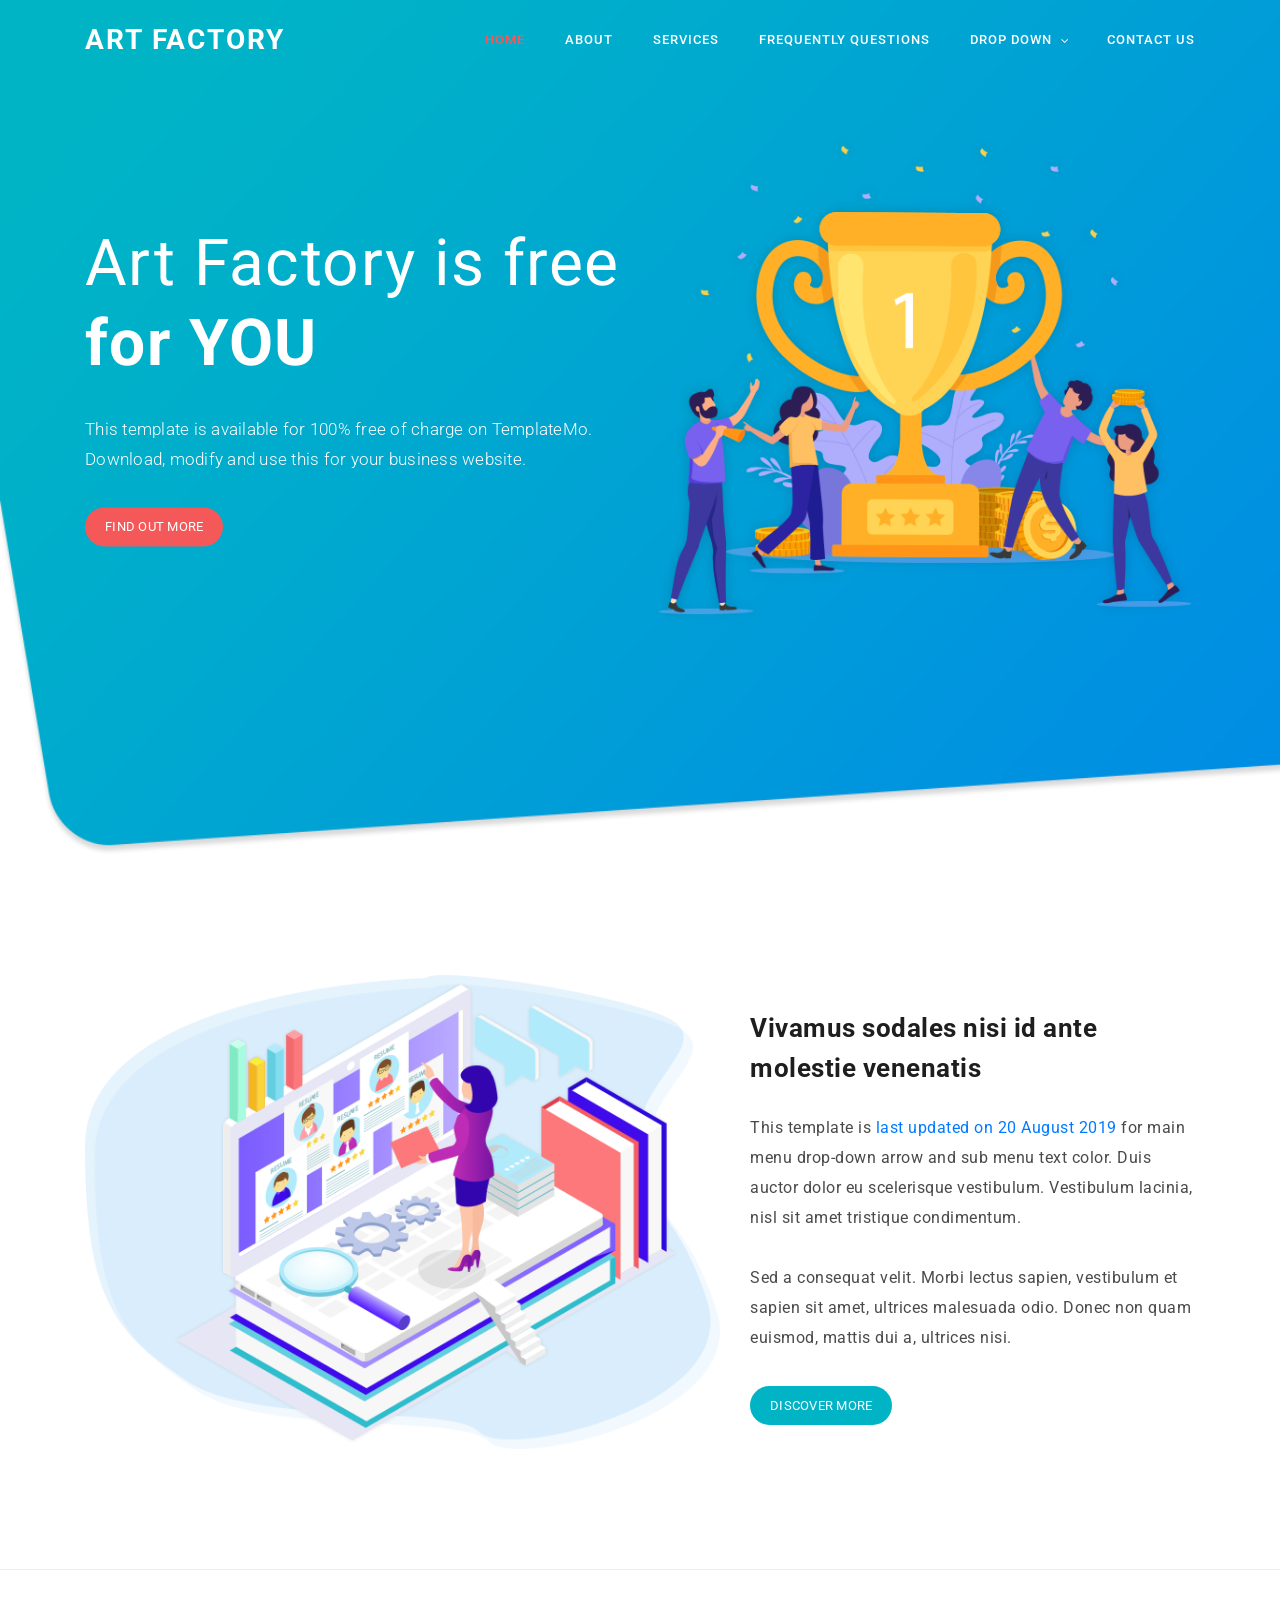
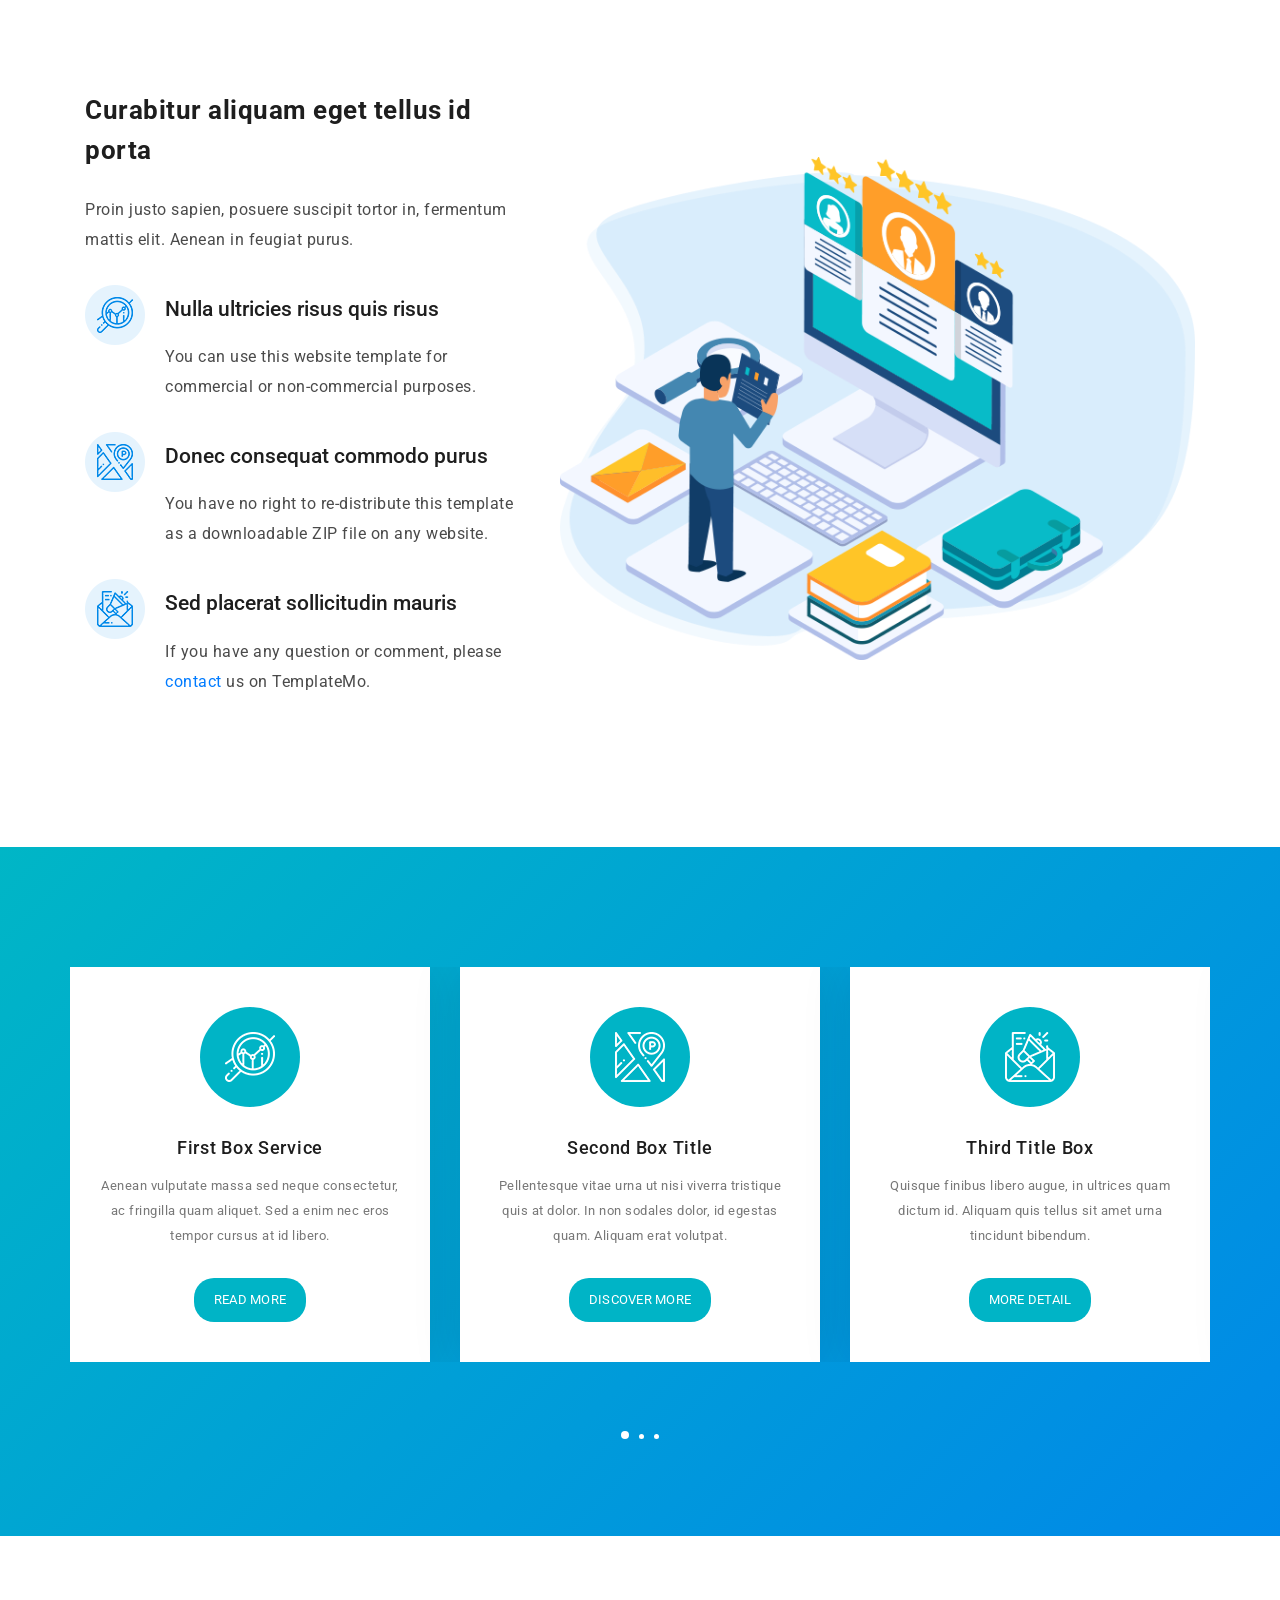
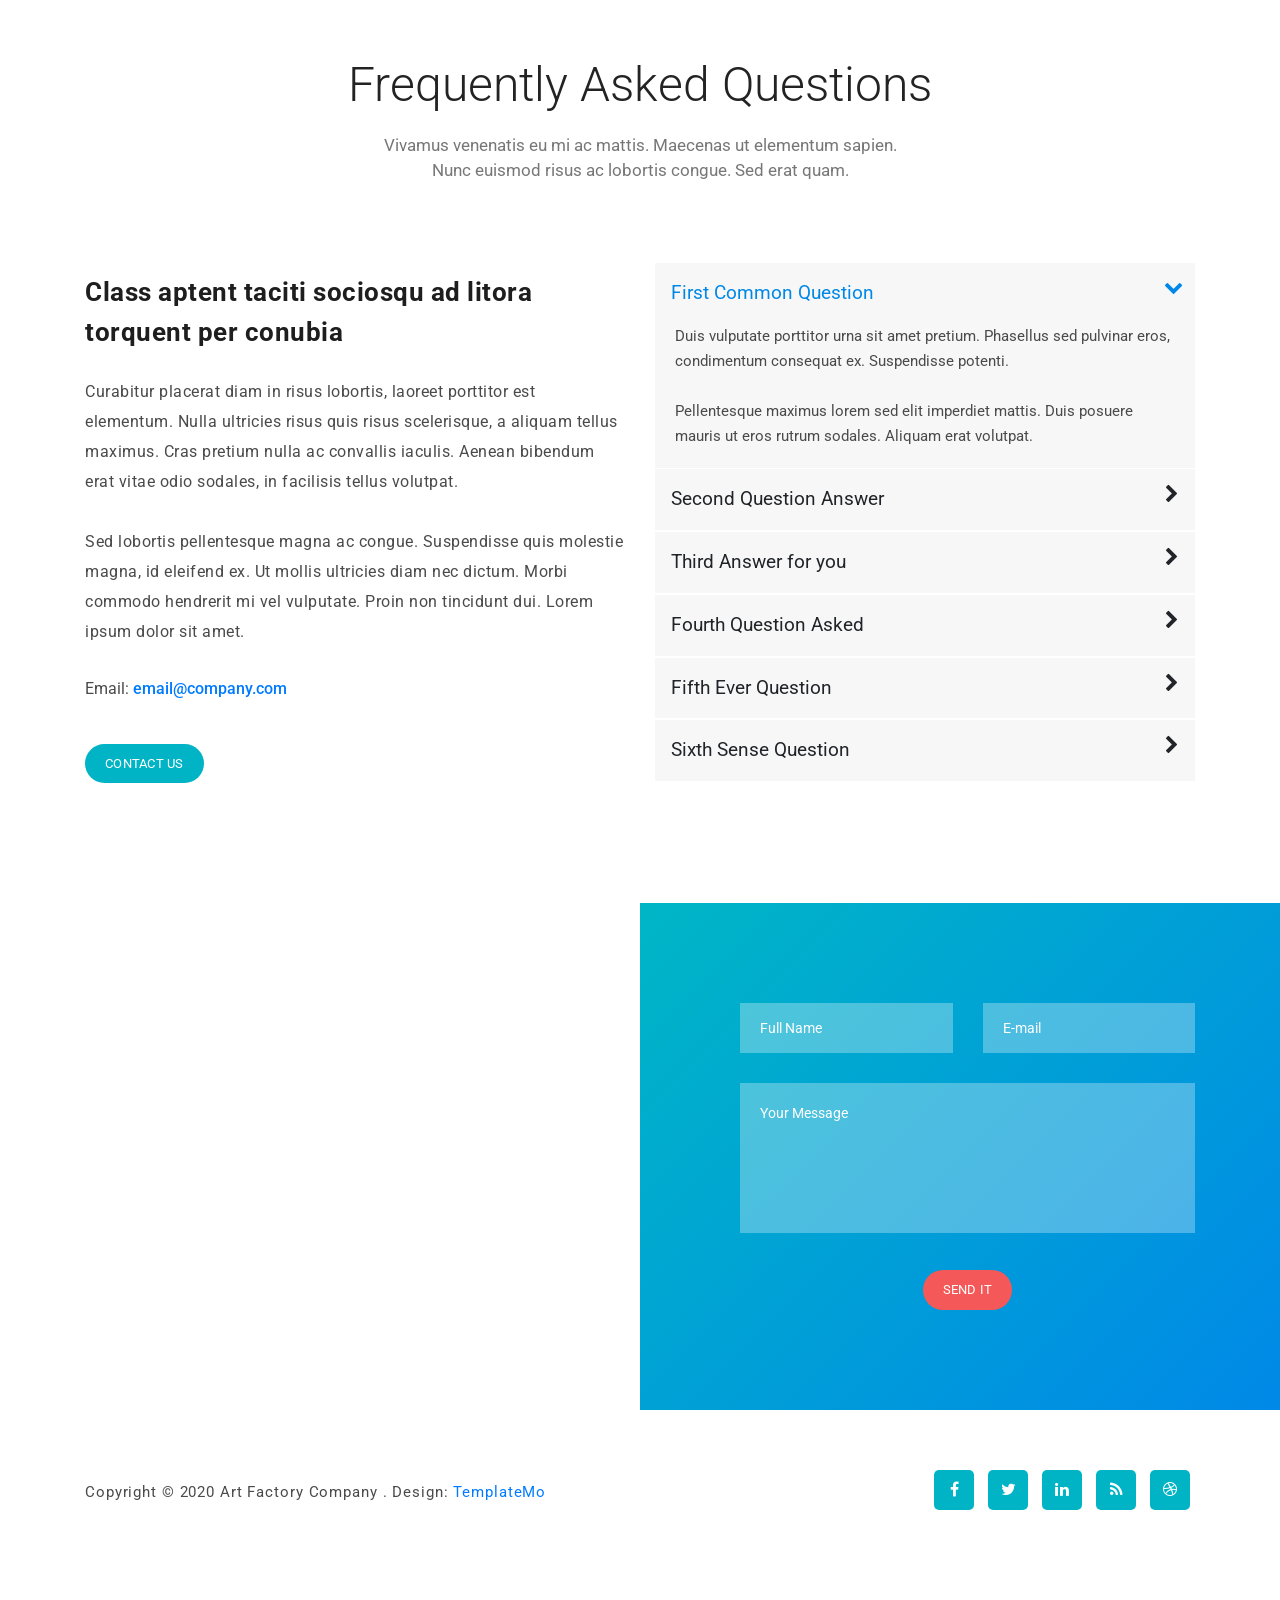
<file: templates/index.html>
<!DOCTYPE html>
<html lang="en">

  <head>

    <meta charset="utf-8">
    <meta name="viewport" content="width=device-width, initial-scale=1, shrink-to-fit=no">
    <meta name="description" content="">
    <meta name="author" content="Template Mo">
    <link href="https://fonts.googleapis.com/css?family=Roboto:100,300,400,500,700,900" rel="stylesheet">

    <title>Art Factory HTML CSS Template</title>
<!--

ART FACTORY

https://templatemo.com/tm-537-art-factory

-->
    <!-- Additional CSS Files -->
    <link rel="stylesheet" type="text/css" href="assets/css/bootstrap.min.css">
    <link rel="stylesheet" type="text/css" href="assets/css/font-awesome.css">
    <link rel="stylesheet" type="text/css" href="assets/css/templatemo-art-factory.css">
    <link rel="stylesheet" type="text/css" href="assets/css/owl-carousel.css">

    </head>
    
    <body>
    
    <!-- ***** Preloader Start ***** -->
    <div id="preloader">
        <div class="jumper">
            <div></div>
            <div></div>
            <div></div>
        </div>
    </div>  
    <!-- ***** Preloader End ***** -->
    
    
    <!-- ***** Header Area Start ***** -->
    <header class="header-area header-sticky">
        <div class="container">
            <div class="row">
                <div class="col-12">
                    <nav class="main-nav">
                        <!-- ***** Logo Start ***** -->
                        <a href="#" class="logo">Art Factory</a>
                        <!-- ***** Logo End ***** -->
                        <!-- ***** Menu Start ***** -->
                        <ul class="nav">
                            <li class="scroll-to-section"><a href="#welcome" class="active">Home</a></li>
                            <li class="scroll-to-section"><a href="#about">About</a></li>
                            <li class="scroll-to-section"><a href="#services">Services</a></li>
                            <li class="scroll-to-section"><a href="#frequently-question">Frequently Questions</a></li>
                            <li class="submenu">
                                <a href="javascript:;">Drop Down</a>
                                <ul>
                                    <li><a href="">About Us</a></li>
                                    <li><a href="">Features</a></li>
                                    <li><a href="">FAQ's</a></li>
                                    <li><a href="">Blog</a></li>
                                </ul>
                            </li>
                            <li class="scroll-to-section"><a href="#contact-us">Contact Us</a></li>
                        </ul>
                        <a class='menu-trigger'>
                            <span>Menu</span>
                        </a>
                        <!-- ***** Menu End ***** -->
                    </nav>
                </div>
            </div>
        </div>
    </header>
    <!-- ***** Header Area End ***** -->


    <!-- ***** Welcome Area Start ***** -->
    <div class="welcome-area" id="welcome">

        <!-- ***** Header Text Start ***** -->
        <div class="header-text">
            <div class="container">
                <div class="row">
                    <div class="left-text col-lg-6 col-md-6 col-sm-12 col-xs-12" data-scroll-reveal="enter left move 30px over 0.6s after 0.4s">
                        <h1>Art Factory is free <strong>for YOU</strong></h1>
                        <p>This template is available for 100% free of charge on TemplateMo. Download, modify and use this for your business website.</p>
                        <a href="#about" class="main-button-slider">Find Out More</a>
                    </div>
                    <div class="col-lg-6 col-md-6 col-sm-12 col-xs-12" data-scroll-reveal="enter right move 30px over 0.6s after 0.4s">
                        <img src="assets/images/slider-icon.png" class="rounded img-fluid d-block mx-auto" alt="First Vector Graphic">
                    </div>
                </div>
            </div>
        </div>
        <!-- ***** Header Text End ***** -->
    </div>
    <!-- ***** Welcome Area End ***** -->


    <!-- ***** Features Big Item Start ***** -->
    <section class="section" id="about">
        <div class="container">
            <div class="row">
                <div class="col-lg-7 col-md-12 col-sm-12" data-scroll-reveal="enter left move 30px over 0.6s after 0.4s">
                    <img src="assets/images/left-image.png" class="rounded img-fluid d-block mx-auto" alt="App">
                </div>
                <div class="right-text col-lg-5 col-md-12 col-sm-12 mobile-top-fix">
                    <div class="left-heading">
                        <h5>Vivamus sodales nisi id ante molestie venenatis</h5>
                    </div>
                    <div class="left-text">
                        <p>This template is <a href="#">last updated on 20 August 2019 </a>for main menu drop-down arrow and sub menu text color. Duis auctor dolor eu scelerisque vestibulum. Vestibulum lacinia, nisl sit amet tristique condimentum. <br><br>
                        Sed a consequat velit. Morbi lectus sapien, vestibulum et sapien sit amet, ultrices malesuada odio. Donec non quam euismod, mattis dui a, ultrices nisi.</p>
                        <a href="#about2" class="main-button">Discover More</a>
                    </div>
                </div>
            </div>
            <div class="row">
                <div class="col-lg-12">
                    <div class="hr"></div>
                </div>
            </div>
        </div>
    </section>
    <!-- ***** Features Big Item End ***** -->


    <!-- ***** Features Big Item Start ***** -->
    <section class="section" id="about2">
        <div class="container">
            <div class="row">
                <div class="left-text col-lg-5 col-md-12 col-sm-12 mobile-bottom-fix">
                    <div class="left-heading">
                        <h5>Curabitur aliquam eget tellus id porta</h5>
                    </div>
                    <p>Proin justo sapien, posuere suscipit tortor in, fermentum mattis elit. Aenean in feugiat purus.</p>
                    <ul>
                        <li>
                            <img src="assets/images/about-icon-01.png" alt="">
                            <div class="text">
                                <h6>Nulla ultricies risus quis risus</h6>
                                <p>You can use this website template for commercial or non-commercial purposes.</p>
                            </div>
                        </li>
                        <li>
                            <img src="assets/images/about-icon-02.png" alt="">
                            <div class="text">
                                <h6>Donec consequat commodo purus</h6>
                                <p>You have no right to re-distribute this template as a downloadable ZIP file on any website.</p>
                            </div>
                        </li>
                        <li>
                            <img src="assets/images/about-icon-03.png" alt="">
                            <div class="text">
                                <h6>Sed placerat sollicitudin mauris</h6>
                                <p>If you have any question or comment, please <a rel="nofollow" href="https://templatemo.com/contact">contact</a> us on TemplateMo.</p>
                            </div>
                        </li>
                    </ul>
                </div>
                <div class="right-image col-lg-7 col-md-12 col-sm-12 mobile-bottom-fix-big" data-scroll-reveal="enter right move 30px over 0.6s after 0.4s">
                    <img src="assets/images/right-image.png" class="rounded img-fluid d-block mx-auto" alt="App">
                </div>
            </div>
        </div>
    </section>
    <!-- ***** Features Big Item End ***** -->


    <!-- ***** Features Small Start ***** -->
    <section class="section" id="services">
        <div class="container">
            <div class="row">
                <div class="owl-carousel owl-theme">
                    <div class="item service-item">
                        <div class="icon">
                            <i><img src="assets/images/service-icon-01.png" alt=""></i>
                        </div>
                        <h5 class="service-title">First Box Service</h5>
                        <p>Aenean vulputate massa sed neque consectetur, ac fringilla quam aliquet. Sed a enim nec eros tempor cursus at id libero.</p>
                        <a href="#" class="main-button">Read More</a>
                    </div>
                    <div class="item service-item">
                        <div class="icon">
                            <i><img src="assets/images/service-icon-02.png" alt=""></i>
                        </div>
                        <h5 class="service-title">Second Box Title</h5>
                        <p>Pellentesque vitae urna ut nisi viverra tristique quis at dolor. In non sodales dolor, id egestas quam. Aliquam erat volutpat. </p>
                        <a href="#" class="main-button">Discover More</a>
                    </div>
                    <div class="item service-item">
                        <div class="icon">
                            <i><img src="assets/images/service-icon-03.png" alt=""></i>
                        </div>
                        <h5 class="service-title">Third Title Box</h5>
                        <p>Quisque finibus libero augue, in ultrices quam dictum id. Aliquam quis tellus sit amet urna tincidunt bibendum.</p>
                        <a href="#" class="main-button">More Detail</a>
                    </div>
                    <div class="item service-item">
                        <div class="icon">
                            <i><img src="assets/images/service-icon-02.png" alt=""></i>
                        </div>
                        <h5 class="service-title">Fourth Service Box</h5>
                        <p>Fusce sollicitudin feugiat risus, tempus faucibus arcu blandit nec. Duis auctor dolor eu scelerisque vestibulum.</p>
                        <a href="#" class="main-button">Read More</a>
                    </div>
                    <div class="item service-item">
                        <div class="icon">
                            <i><img src="assets/images/service-icon-01.png" alt=""></i>
                        </div>
                        <h5 class="service-title">Fifth Service Title</h5>
                        <p>Curabitur aliquam eget tellus id porta. Proin justo sapien, posuere suscipit tortor in, fermentum mattis elit.</p>
                        <a href="#" class="main-button">Discover</a>
                    </div>
                    <div class="item service-item">
                        <div class="icon">
                            <i><img src="assets/images/service-icon-03.png" alt=""></i>
                        </div>
                        <h5 class="service-title">Sixth Box Title</h5>
                        <p>Ut nibh velit, aliquam vitae pellentesque nec, convallis vitae lacus. Aliquam porttitor urna ut pellentesque.</p>
                        <a href="#" class="main-button">Detail</a>
                    </div>
                    <div class="item service-item">
                        <div class="icon">
                            <i><img src="assets/images/service-icon-01.png" alt=""></i>
                        </div>
                        <h5 class="service-title">Seventh Title Box</h5>
                        <p>Sed a consequat velit. Morbi lectus sapien, vestibulum et sapien sit amet, ultrices malesuada odio. Donec non quam.</p>
                        <a href="#" class="main-button">Read More</a>
                    </div>
                </div>
            </div>
        </div>
    </section>
    <!-- ***** Features Small End ***** -->


    <!-- ***** Frequently Question Start ***** -->
    <section class="section" id="frequently-question">
        <div class="container">
            <!-- ***** Section Title Start ***** -->
            <div class="row">
                <div class="col-lg-12">
                    <div class="section-heading">
                        <h2>Frequently Asked Questions</h2>
                    </div>
                </div>
                <div class="offset-lg-3 col-lg-6">
                    <div class="section-heading">
                        <p>Vivamus venenatis eu mi ac mattis. Maecenas ut elementum sapien. Nunc euismod risus ac lobortis congue. Sed erat quam.</p>
                    </div>
                </div>
            </div>
            <!-- ***** Section Title End ***** -->

            <div class="row">
                <div class="left-text col-lg-6 col-md-6 col-sm-12">
                    <h5>Class aptent taciti sociosqu ad litora torquent per conubia</h5>
                    <div class="accordion-text">
                        <p>Curabitur placerat diam in risus lobortis, laoreet porttitor est elementum. Nulla ultricies risus quis risus scelerisque, a aliquam tellus maximus. Cras pretium nulla ac convallis iaculis. Aenean bibendum erat vitae odio sodales, in facilisis tellus volutpat.</p>
                        <p>Sed lobortis pellentesque magna ac congue. Suspendisse quis molestie magna, id eleifend ex. Ut mollis ultricies diam nec dictum. Morbi commodo hendrerit mi vel vulputate. Proin non tincidunt dui. Lorem ipsum dolor sit amet.</p>
                        <span>Email: <a href="#">email@company.com</a><br></span>
                        <a href="#contact-us" class="main-button">Contact Us</a>
                    </div>
                </div>
                <div class="col-lg-6 col-md-6 col-sm-12">
                    <div class="accordions is-first-expanded">
                        <article class="accordion">
                            <div class="accordion-head">
                                <span>First Common Question</span>
                                <span class="icon">
                                    <i class="icon fa fa-chevron-right"></i>
                                </span>
                            </div>
                            <div class="accordion-body">
                                <div class="content">
                                    <p>Duis vulputate porttitor urna sit amet pretium. Phasellus sed pulvinar eros, condimentum consequat ex. Suspendisse potenti.
                                    <br><br>
                                    Pellentesque maximus lorem sed elit imperdiet mattis. Duis posuere mauris ut eros rutrum sodales. Aliquam erat volutpat.</p>
                                </div>
                            </div>
                        </article>
                        <article class="accordion">
                            <div class="accordion-head">
                                <span>Second Question Answer</span>
                                <span class="icon">
                                    <i class="icon fa fa-chevron-right"></i>
                                </span>
                            </div>
                            <div class="accordion-body">
                                <div class="content">
                                    <p>Sed odio elit, cursus sed consequat at, rutrum eget augue. Cras ac eros iaculis, tempor quam sit amet, scelerisque mi. Quisque eu risus eget nunc porttitor vestibulum at a ante.
                                    <br><br>
                                    Praesent ut placerat turpis, vel pellentesque dolor. Sed rutrum eleifend tortor, eu luctus orci sagittis in. In blandit fringilla mollis.</p>
                                </div>
                            </div>
                        </article>
                        <article class="accordion">
                            <div class="accordion-head">
                                <span>Third Answer for you</span>
                                <span class="icon">
                                    <i class="icon fa fa-chevron-right"></i>
                                </span>
                            </div>
                            <div class="accordion-body">
                                <div class="content">
                                    <p>Proin feugiat ante ut vulputate rutrum. Nam quis erat turpis. Nullam maximus pharetra lorem, eu condimentum est iaculis ut. Pellentesque mattis ultrices dignissim. 
                                    <br><br>
                                    Etiam et enim finibus, feugiat massa efficitur, finibus sapien. Sed cursus lacus quis arcu scelerisque, eget ornare risus maximus. Aenean non lectus id odio rhoncus pharetra.</p>
                                </div>
                            </div>
                        </article>
                        <article class="accordion">
                            <div class="accordion-head">
                                <span>Fourth Question Asked</span>
                                <span class="icon">
                                    <i class="icon fa fa-chevron-right"></i>
                                </span>
                            </div>
                            <div class="accordion-body">
                                <div class="content">
                                    <p>Phasellus eu purus ornare, eleifend orci nec, egestas nulla. Sed sed aliquet sapien. Proin placerat, ipsum eu posuere blandit, tellus quam consectetur nisi, id sollicitudin diam ex at nisi.
                                    <br><br>
                                    Aenean fermentum eget turpis egestas semper. Sed finibus mollis venenatis. Praesent at sem in massa iaculis pharetra.</p>
                                </div>
                            </div>
                        </article>
                        <article class="accordion">
                            <div class="accordion-head">
                                <span>Fifth Ever Question</span>
                                <span class="icon">
                                    <i class="icon fa fa-chevron-right"></i>
                                </span>
                            </div>
                            <div class="accordion-body">
                                <div class="content">
                                    <p>Quisque aliquet ipsum ut magna rhoncus, euismod lacinia elit rhoncus. Sed sapien elit, mollis ut ultricies quis, fermentum nec ante.
                                    <br><br>
                                    Sed nec ex nec tortor fermentum sollicitudin id ut ligula. Ut sagittis rutrum lectus, non sagittis ante euismod eu. </p>
                                </div>
                            </div>
                        </article>
                        <article class="accordion">
                            <div class="accordion-head">
                                <span>Sixth Sense Question</span>
                                <span class="icon">
                                    <i class="icon fa fa-chevron-right"></i>
                                </span>
                            </div>
                            <div class="accordion-body">
                                <div class="content">
                                    <p>Suspendisse potenti. Ut dapibus leo ut massa vulputate semper. Pellentesque maximus lorem sed elit imperdiet mattis. Duis posuere mauris ut eros rutrum sodales. Aliquam erat volutpat.</p>
                                </div>
                            </div>
                        </article>
                    </div>
                </div>
            </div>
        </div>
    </section>
    <!-- ***** Frequently Question End ***** -->


    <!-- ***** Contact Us Start ***** -->
    <section class="section" id="contact-us">
        <div class="container-fluid">
            <div class="row">
                <!-- ***** Contact Map Start ***** -->
                <div class="col-lg-6 col-md-6 col-sm-12">
                    <div id="map">
                      <!-- How to change your own map point
                           1. Go to Google Maps
                           2. Click on your location point
                           3. Click "Share" and choose "Embed map" tab
                           4. Copy only URL and paste it within the src="" field below
                    -->
                    <iframe src="https://www.google.com/maps/embed?pb=!1m18!1m12!1m3!1d1197183.8373802372!2d-1.9415093691103689!3d6.781986417238027!2m3!1f0!2f0!3f0!3m2!1i1024!2i768!4f13.1!3m3!1m2!1s0xfdb96f349e85efd%3A0xb8d1e0b88af1f0f5!2sKumasi+Central+Market!5e0!3m2!1sen!2sth!4v1532967884907" width="100%" height="500px" frameborder="0" style="border:0" allowfullscreen></iframe>
                    </div>
                </div>
                <!-- ***** Contact Map End ***** -->

                <!-- ***** Contact Form Start ***** -->
                <div class="col-lg-6 col-md-6 col-sm-12">
                    <div class="contact-form">
                        <form id="contact" action="" method="post">
                          <div class="row">
                            <div class="col-md-6 col-sm-12">
                              <fieldset>
                                <input name="name" type="text" id="name" placeholder="Full Name" required="" class="contact-field">
                              </fieldset>
                            </div>
                            <div class="col-md-6 col-sm-12">
                              <fieldset>
                                <input name="email" type="text" id="email" placeholder="E-mail" required="" class="contact-field">
                              </fieldset>
                            </div>
                            <div class="col-lg-12">
                              <fieldset>
                                <textarea name="message" rows="6" id="message" placeholder="Your Message" required="" class="contact-field"></textarea>
                              </fieldset>
                            </div>
                            <div class="col-lg-12">
                              <fieldset>
                                <button type="submit" id="form-submit" class="main-button">Send It</button>
                              </fieldset>
                            </div>
                          </div>
                        </form>
                    </div>
                </div>
                <!-- ***** Contact Form End ***** -->
            </div>
        </div>
    </section>
    <!-- ***** Contact Us End ***** -->

    
    <!-- ***** Footer Start ***** -->
    <footer>
        <div class="container">
            <div class="row">
                <div class="col-lg-7 col-md-12 col-sm-12">
                    <p class="copyright">Copyright &copy; 2020 Art Factory Company 
                
                . Design: <a rel="nofollow" href="https://templatemo.com">TemplateMo</a></p>
                </div>
                <div class="col-lg-5 col-md-12 col-sm-12">
                    <ul class="social">
                        <li><a href="#"><i class="fa fa-facebook"></i></a></li>
                        <li><a href="#"><i class="fa fa-twitter"></i></a></li>
                        <li><a href="#"><i class="fa fa-linkedin"></i></a></li>
                        <li><a href="#"><i class="fa fa-rss"></i></a></li>
                        <li><a href="#"><i class="fa fa-dribbble"></i></a></li>
                    </ul>
                </div>
            </div>
        </div>
    </footer>
    
    <!-- jQuery -->
    <script src="assets/js/jquery-2.1.0.min.js"></script>

    <!-- Bootstrap -->
    <script src="assets/js/popper.js"></script>
    <script src="assets/js/bootstrap.min.js"></script>

    <!-- Plugins -->
    <script src="assets/js/owl-carousel.js"></script>
    <script src="assets/js/scrollreveal.min.js"></script>
    <script src="assets/js/waypoints.min.js"></script>
    <script src="assets/js/jquery.counterup.min.js"></script>
    <script src="assets/js/imgfix.min.js"></script> 
    
    <!-- Global Init -->
    <script src="assets/js/custom.js"></script>

  </body>
</html>
</file>
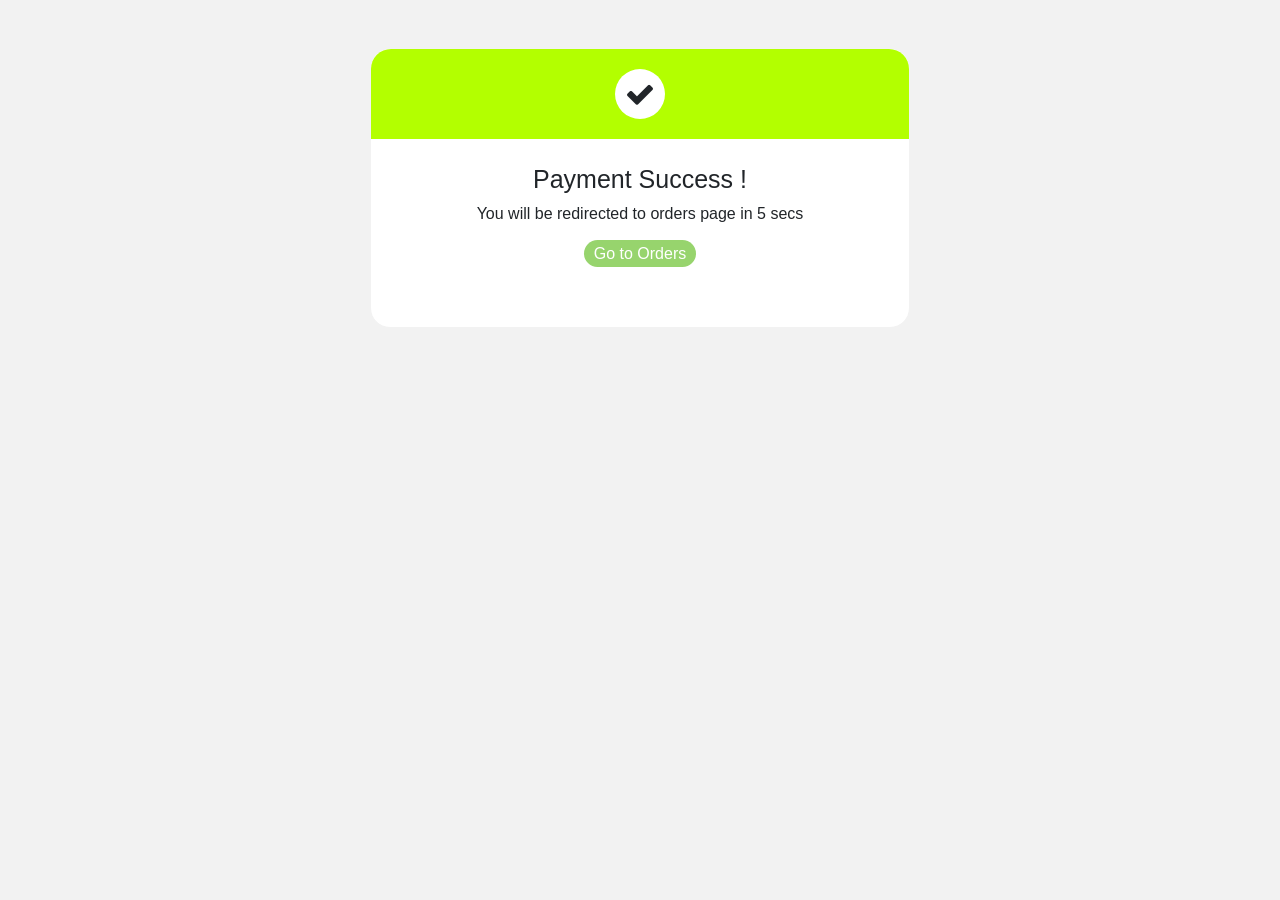
<file: awesome/payment_success.html>
<html>
<head>
    <title>Success</title>
    <script>
        setTimeout(function () {
            window.location.href = '/orders/';
        }, 5000);
    </script>
    <link rel="stylesheet" type="text/css"
          href="https://stackpath.bootstrapcdn.com/bootstrap/4.5.2/css/bootstrap.min.css"/>
    <link rel="stylesheet" type="text/css"
          href="https://stackpath.bootstrapcdn.com/font-awesome/4.7.0/css/font-awesome.min.css"/>
    <style type="text/css">

        body {
            background: #f2f2f2;
        }

        .payment {
            border: 1px solid #f2f2f2;
            height: 280px;
            border-radius: 20px;
            background: #fff;
        }

        .payment_header {
            background: rgb(179, 255, 0);
            padding: 20px;
            border-radius: 20px 20px 0px 0px;

        }

        .check {
            margin: 0px auto;
            width: 50px;
            height: 50px;
            border-radius: 100%;
            background: #fff;
            text-align: center;
        }

        .check i {
            vertical-align: middle;
            line-height: 50px;
            font-size: 30px;
        }

        .content {
            text-align: center;
        }

        .content h1 {
            font-size: 25px;
            padding-top: 25px;
        }

        .content a {
            width: 200px;
            height: 35px;
            color: #fff;
            border-radius: 30px;
            padding: 5px 10px;
            background: rgb(151, 212, 109);
            transition: all ease-in-out 0.3s;
        }

        .content a:hover {
            text-decoration: none;
            background: #000;
        }

    </style>
</head>
<body>
<div class="container">
    <div class="row">
        <div class="col-md-6 mx-auto mt-5">
            <div class="payment">
                <div class="payment_header">
                    <div class="check"><i class="fa fa-check" aria-hidden="true"></i></div>
                </div>
                <div class="content">
                    <h1>Payment Success !</h1>
                    <p>You will be redirected to orders page in 5 secs</p>
                    <a href="/orders">Go to Orders</a>
                </div>

            </div>
        </div>
    </div>
</div>
</body>
</html>
</file>
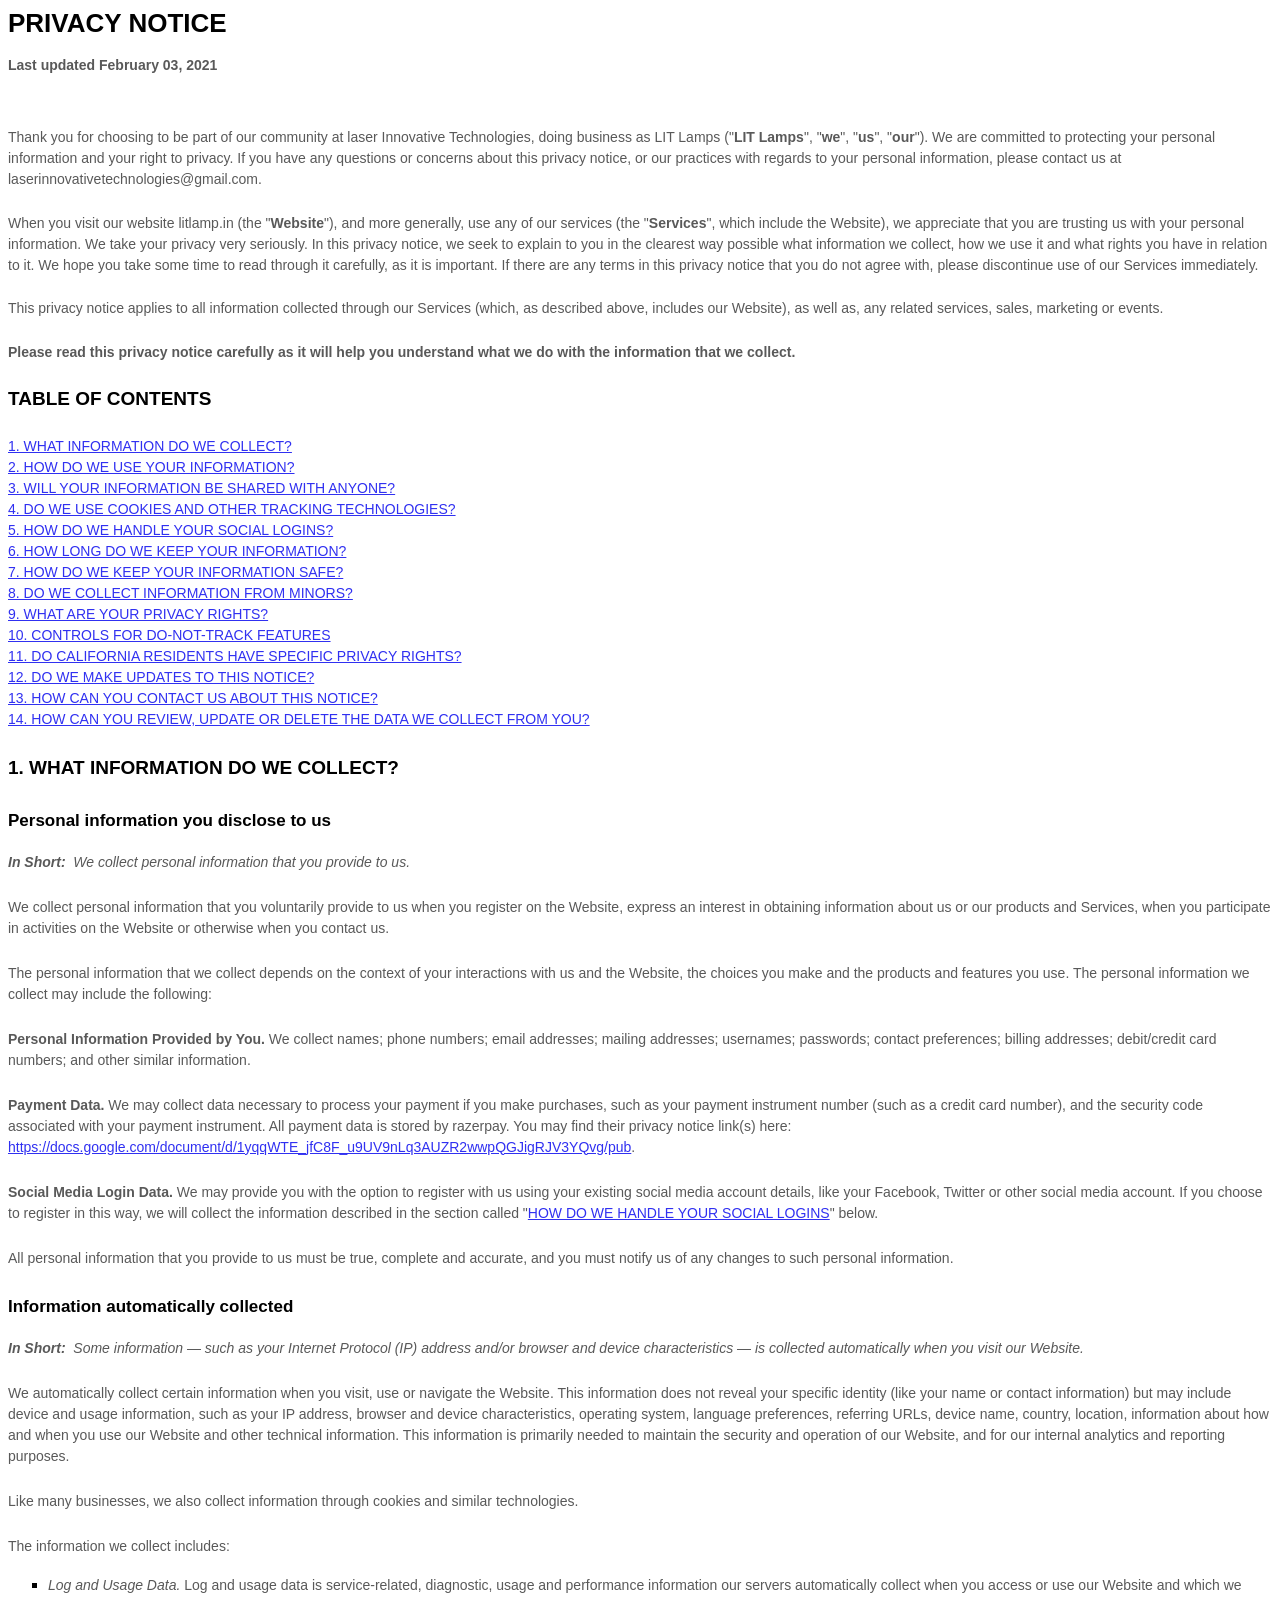
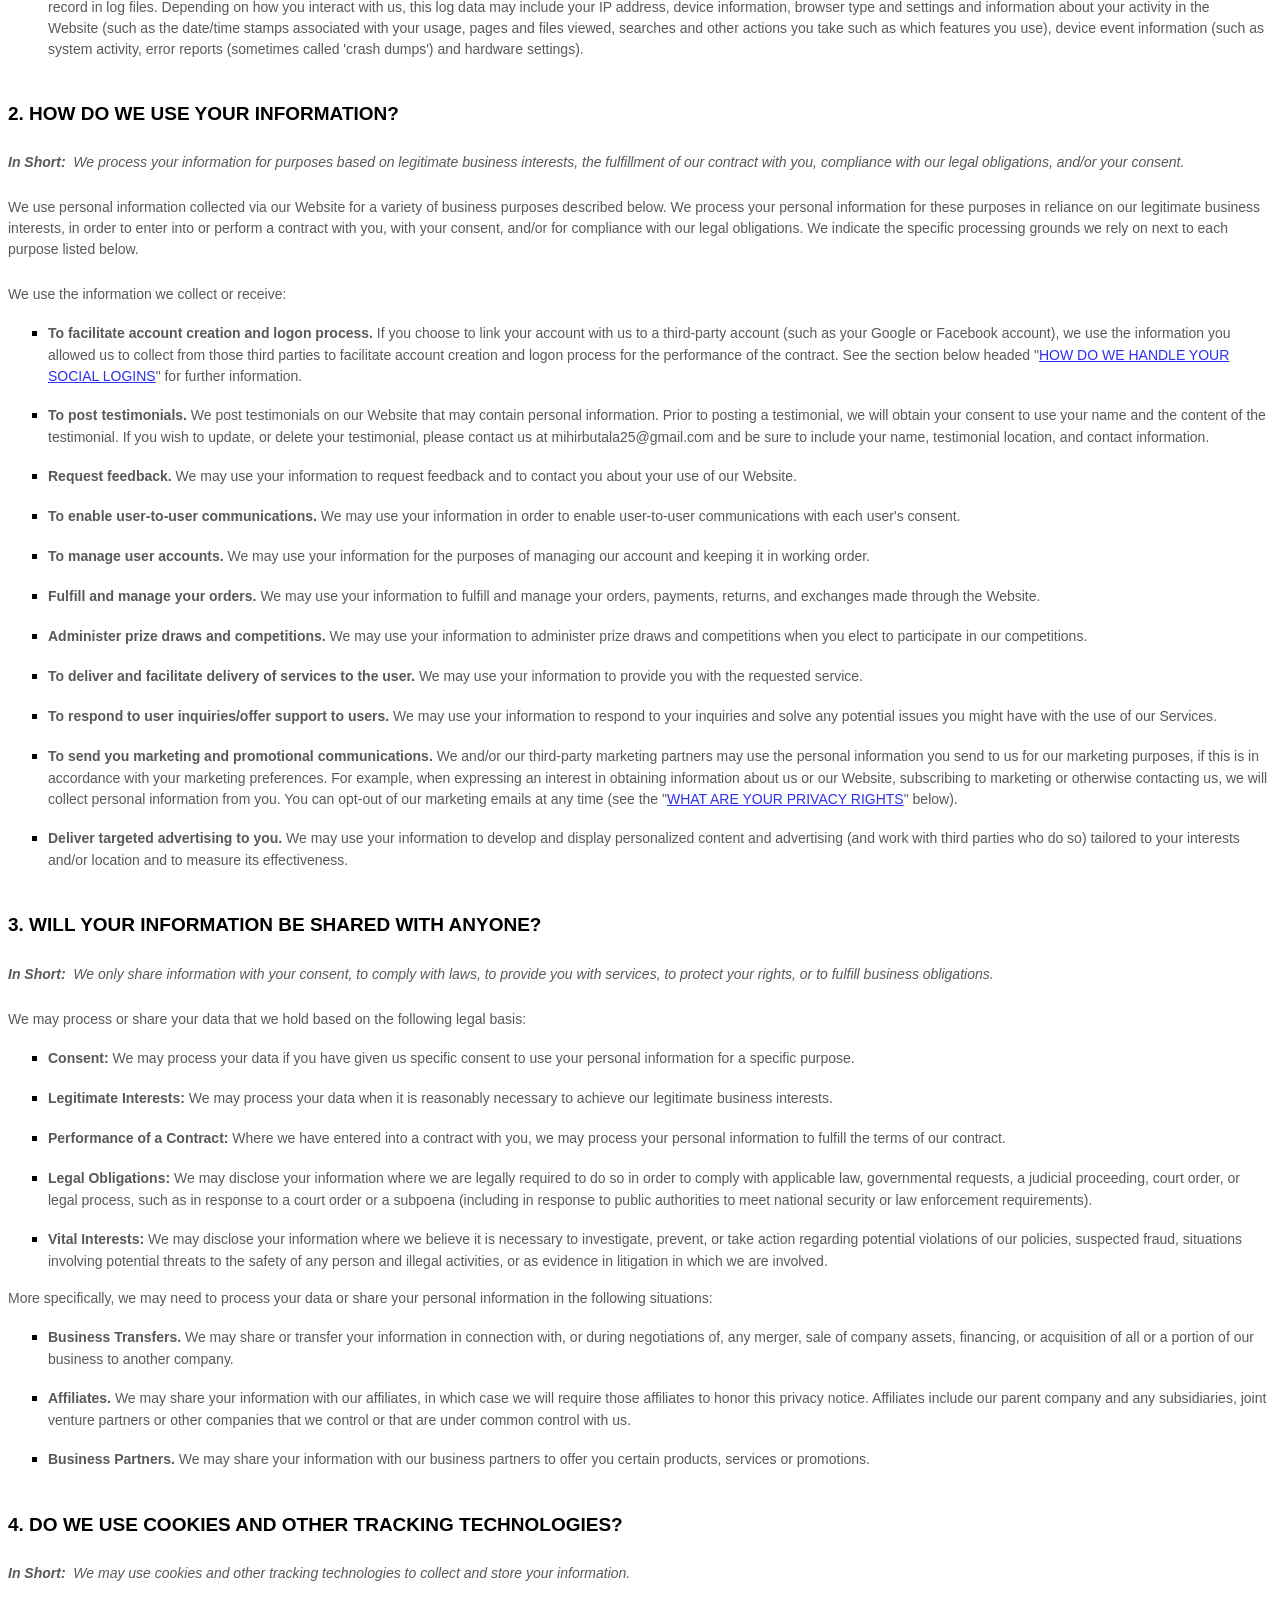
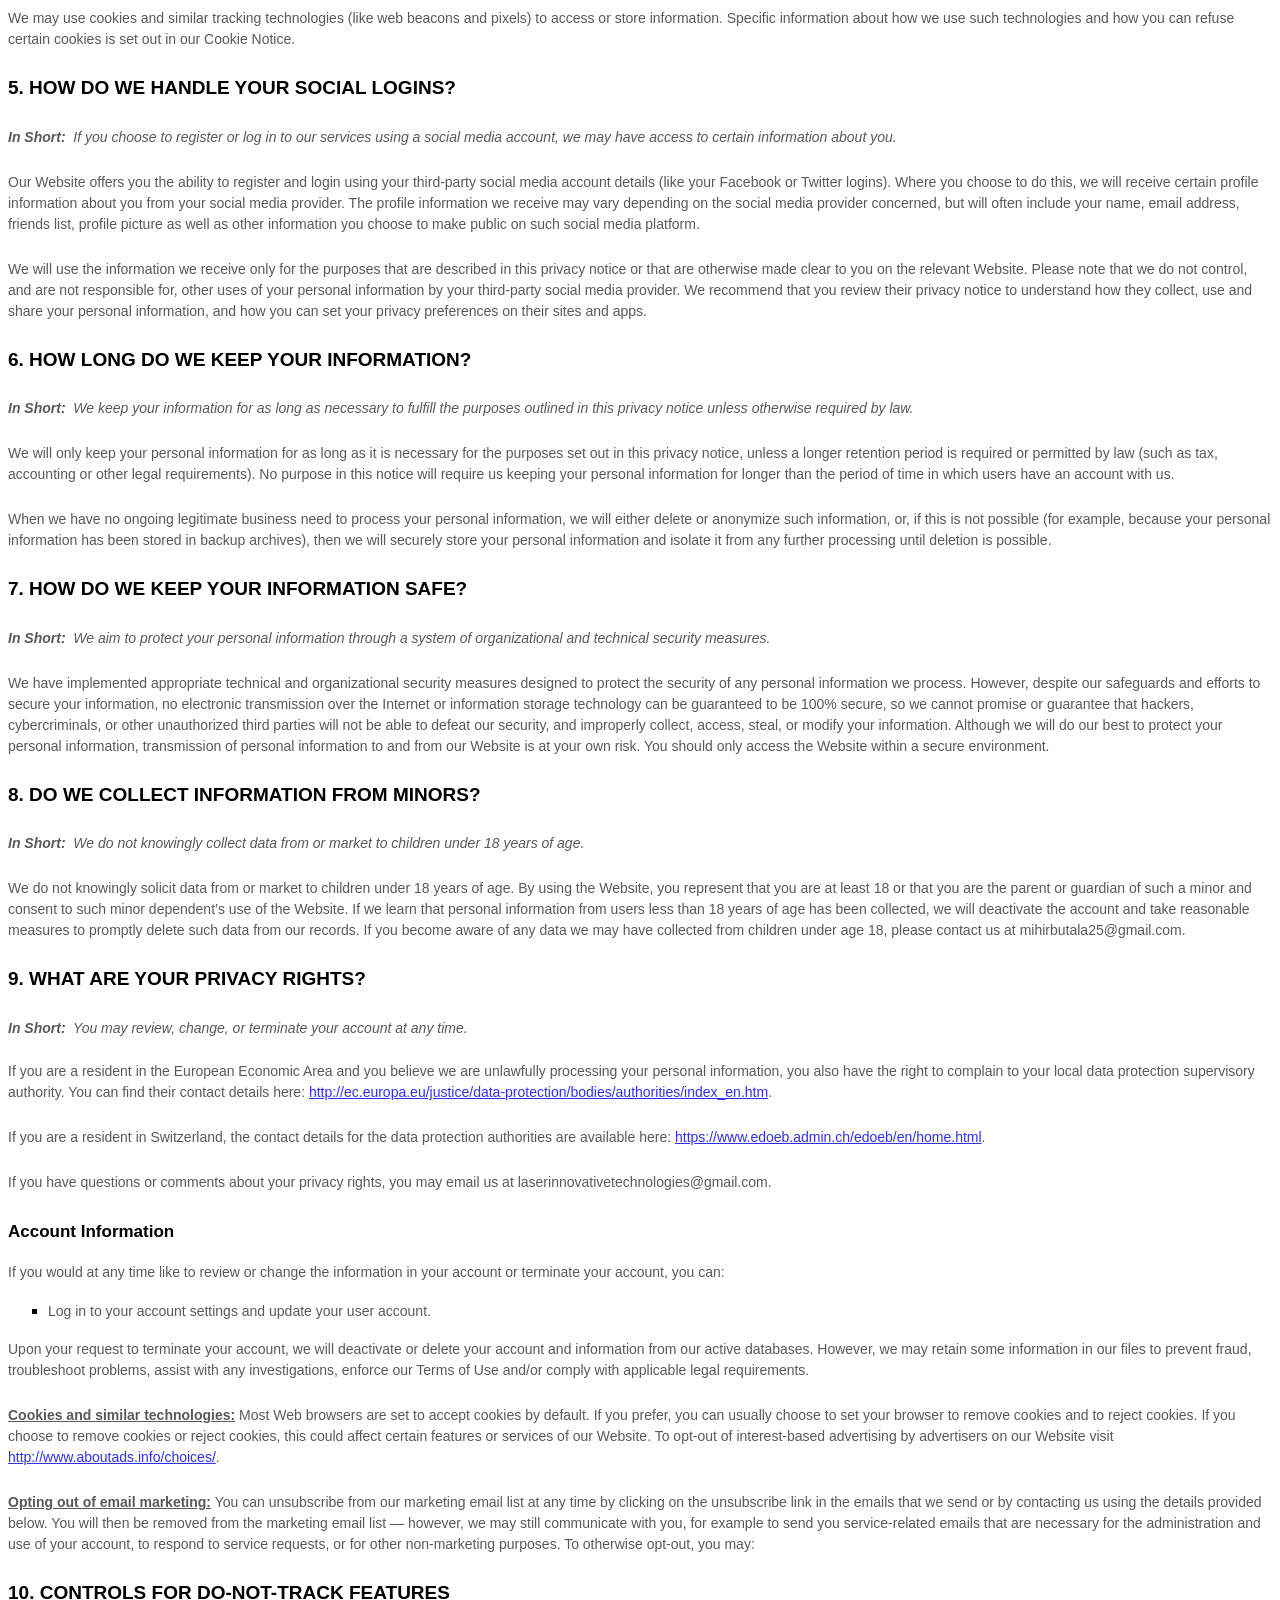
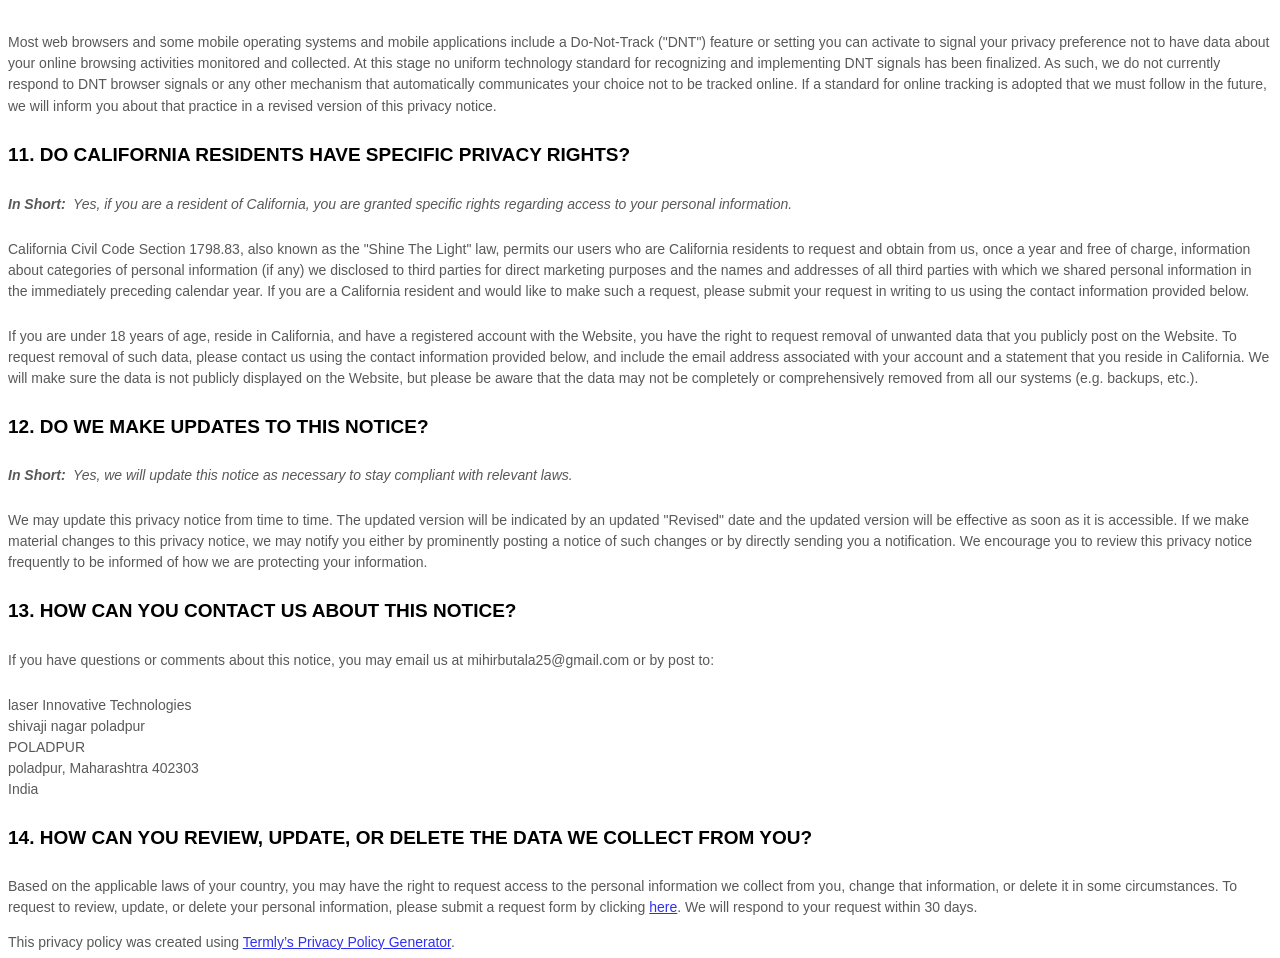
<file: awesome/privacy_policy.html>
<html>
<body>
<style>
  [data-custom-class='body'], [data-custom-class='body'] * {
          background: transparent !important;
        }
[data-custom-class='title'], [data-custom-class='title'] * {
          font-family: Arial !important;
font-size: 26px !important;
color: #000000 !important;
        }
[data-custom-class='subtitle'], [data-custom-class='subtitle'] * {
          font-family: Arial !important;
color: #595959 !important;
font-size: 14px !important;
        }
[data-custom-class='heading_1'], [data-custom-class='heading_1'] * {
          font-family: Arial !important;
font-size: 19px !important;
color: #000000 !important;
        }
[data-custom-class='heading_2'], [data-custom-class='heading_2'] * {
          font-family: Arial !important;
font-size: 17px !important;
color: #000000 !important;
        }
[data-custom-class='body_text'], [data-custom-class='body_text'] * {
          color: #595959 !important;
font-size: 14px !important;
font-family: Arial !important;
        }
[data-custom-class='link'], [data-custom-class='link'] * {
          color: #3030F1 !important;
font-size: 14px !important;
font-family: Arial !important;
word-break: break-word !important;
        }
</style>

      <div data-custom-class="body">
      <div><strong><span style="font-size: 26px;"><span data-custom-class="title">PRIVACY NOTICE</span></span></strong></div><div><br></div><div><span style="color: rgb(127, 127, 127);"><strong><span style="font-size: 15px;"><span data-custom-class="subtitle">Last updated <bdt class="question">February 03, 2021</bdt></span></span></strong></span></div><div><br></div><div><br></div><div><br></div><div style="line-height: 1.5;"><span style="color: rgb(127, 127, 127);"><span style="color: rgb(89, 89, 89); font-size: 15px;"><span data-custom-class="body_text">Thank you for choosing to be part of our community at <bdt class="question">laser Innovative Technologies</bdt><span style="color: rgb(89, 89, 89);"><span data-custom-class="body_text"><bdt class="block-component"></bdt></span></span>, doing business as <span style="color: rgb(89, 89, 89);"><span data-custom-class="body_text"><bdt class="question">LIT Lamps</bdt><bdt class="statement-end-if-in-editor"></bdt></span></span> ("<span style="color: rgb(89, 89, 89);"><span data-custom-class="body_text"><bdt class="block-component"></bdt><bdt class="question"><strong>LIT Lamps</strong></bdt><bdt class="else-block"></span></bdt></span></span></span></span></span><span data-custom-class="body_text">", "<strong>we</strong>", "<strong>us</strong>", "<strong>our</strong>"). We are committed to protecting your personal information and your right to privacy. If you have any questions or concerns about this privacy notice, or our practices with regards to your personal information, please contact us at <bdt class="question">laserinnovativetechnologies@gmail.com</bdt>.</span></span></span></div><div style="line-height: 1.5;"><span style="font-size: 15px;"><br></span></div><div style="line-height: 1.5;"><span style="font-size: 15px;"><span style="color: rgb(127, 127, 127);"><span data-custom-class="body_text">When you <span style="color: rgb(89, 89, 89);"><span data-custom-class="body_text"><bdt class="block-component"></bdt></span></span>visit our website <bdt class="question">litlamp.in</bdt> (the "<strong>Website</strong>"), <span style="color: rgb(89, 89, 89);"><span data-custom-class="body_text"><bdt class="statement-end-if-in-editor"></bdt><bdt class="block-component"></bdt><bdt class="block-component"></bdt></span></span> and more generally, use any of our services (the "<strong>Services</strong>", which include the </span><span style="color: rgb(89, 89, 89);"><span data-custom-class="body_text"><span style="color: rgb(89, 89, 89);"><span data-custom-class="body_text"><bdt class="block-component"><span data-custom-class="body_text"></span></bdt>Website<span style="color: rgb(89, 89, 89);"><span data-custom-class="body_text"><bdt class="statement-end-if-in-editor"></bdt></span></span><bdt class="block-component"></bdt></span></span></span><span data-custom-class="body_text"><span style="color: rgb(89, 89, 89);"><span data-custom-class="body_text"><bdt class="block-component"></span></bdt></span></span></span></span><span data-custom-class="body_text">), we appreciate that you are trusting us with your personal information. We take your privacy very seriously. In this privacy notice, we seek to explain to you in the clearest way possible what information we collect, how we use it and what rights you have in relation to it. We hope you take some time to read through it carefully, as it is important. If there are any terms in this privacy notice that you do not agree with, please discontinue use of our Services immediately.</span></span></span></div><div style="line-height: 1.5;"><span style="font-size: 15px;"><br></span></div><div style="line-height: 1.5;"><span style="font-size: 15px;"><span style="color: rgb(127, 127, 127);"><span style="color: rgb(89, 89, 89);"><span data-custom-class="body_text">This privacy notice applies to all information collected through our Services (which, as described above, includes our </span><span style="color: rgb(89, 89, 89);"><span data-custom-class="body_text"><bdt class="block-component"><span data-custom-class="body_text"></span></bdt>Website<span style="color: rgb(89, 89, 89);"><span data-custom-class="body_text"><bdt class="statement-end-if-in-editor"></bdt></span></span><bdt class="block-component"><bdt class="block-component"></span></bdt></span></span></span></span><span data-custom-class="body_text">), as well as, any related services, sales, marketing or events.</span></span></span></span></div><div style="line-height: 1.5;"><span style="font-size: 15px;"><br></span></div><div style="line-height: 1.5;"><span style="font-size: 15px;"><span style="color: rgb(127, 127, 127);"><span style="color: rgb(89, 89, 89);"><span data-custom-class="body_text"><strong>Please read this privacy notice carefully as it will help you understand what we do with the information that we collect.</strong></span></span></span></span></div><div style="line-height: 1.5;"><span style="font-size: 15px;"><br></span></div><div style="line-height: 1.5;"><span style="font-size: 15px;"><span style="color: rgb(127, 127, 127);"><span style="color: rgb(0, 0, 0);"><strong><span data-custom-class="heading_1">TABLE OF CONTENTS</span></strong></span></span></span></div><div style="line-height: 1.5;"><span style="font-size: 15px;"><br></span></div><div style="line-height: 1.5;"><span style="font-size: 15px;"><a data-custom-class="link" href="#infocollect"><span style="color: rgb(89, 89, 89);">1. WHAT INFORMATION DO WE COLLECT?</span></a><span style="color: rgb(127, 127, 127);"><span style="color: rgb(89, 89, 89);"><span data-custom-class="body_text"><span style="color: rgb(89, 89, 89);"><bdt class="block-component"></bdt></span></span></span></span></span></div><div style="line-height: 1.5;"><span style="font-size: 15px;"><a data-custom-class="link" href="#infouse"><span style="color: rgb(89, 89, 89);">2. HOW DO WE USE YOUR INFORMATION?</span></a><span style="color: rgb(127, 127, 127);"><span style="color: rgb(89, 89, 89);"><span data-custom-class="body_text"><span style="color: rgb(89, 89, 89);"><span style="color: rgb(89, 89, 89);"><bdt class="statement-end-if-in-editor"></bdt></span></span></span></span></span></span></div><div style="line-height: 1.5;"><span style="font-size: 15px;"><span style="color: rgb(89, 89, 89);"><a data-custom-class="link" href="#infoshare">3. WILL YOUR INFORMATION BE SHARED WITH ANYONE?</a></span><span style="color: rgb(127, 127, 127);"><span style="color: rgb(89, 89, 89);"><span data-custom-class="body_text"><span style="color: rgb(89, 89, 89);"><bdt class="block-component"></bdt></span><bdt class="block-component"></bdt></span></span></span></span></span></div><div style="line-height: 1.5;"><span style="font-size: 15px;"><a data-custom-class="link" href="#cookies"><span style="color: rgb(89, 89, 89);">4. DO WE USE COOKIES AND OTHER TRACKING TECHNOLOGIES?</span></a><span style="color: rgb(127, 127, 127);"><span style="color: rgb(89, 89, 89);"><span data-custom-class="body_text"><span style="color: rgb(89, 89, 89);"><bdt class="statement-end-if-in-editor"></bdt><span style="color: rgb(89, 89, 89);"><bdt class="block-component"></bdt><bdt class="block-component"></bdt></span></span></span></span></span></span></span></div><div style="line-height: 1.5;"><span style="font-size: 15px;"><a data-custom-class="link" href="#sociallogins"><span style="color: rgb(89, 89, 89);"><span style="color: rgb(89, 89, 89);"><span style="color: rgb(89, 89, 89);">5. HOW DO WE HANDLE YOUR SOCIAL LOGINS?</span></span></span></a><span style="color: rgb(127, 127, 127);"><span style="color: rgb(89, 89, 89);"><span data-custom-class="body_text"><span style="color: rgb(89, 89, 89);"><span style="color: rgb(89, 89, 89);"><span style="color: rgb(89, 89, 89);"><bdt class="statement-end-if-in-editor"></bdt></span></span><bdt class="block-component"></bdt><bdt class="block-component"></bdt></span></span></span></span></span></div><div style="line-height: 1.5;"><span style="font-size: 15px;"><a data-custom-class="link" href="#inforetain"><span style="color: rgb(89, 89, 89);">6. HOW LONG DO WE KEEP YOUR INFORMATION?</span></a><span style="color: rgb(127, 127, 127);"><span style="color: rgb(89, 89, 89);"><span data-custom-class="body_text"><span style="color: rgb(89, 89, 89);"><span style="color: rgb(89, 89, 89);"><bdt class="block-component"></bdt></span></span></span></span></span></span></div><div style="line-height: 1.5;"><span style="font-size: 15px;"><a data-custom-class="link" href="#infosafe"><span style="color: rgb(89, 89, 89);">7. HOW DO WE KEEP YOUR INFORMATION SAFE?</span></a><span style="color: rgb(127, 127, 127);"><span style="color: rgb(89, 89, 89);"><span data-custom-class="body_text"><span style="color: rgb(89, 89, 89);"><bdt class="statement-end-if-in-editor"></bdt><bdt class="block-component"></bdt></span></span></span></span></span></div><div style="line-height: 1.5;"><span style="font-size: 15px;"><a data-custom-class="link" href="#infominors"><span style="color: rgb(89, 89, 89);">8. DO WE COLLECT INFORMATION FROM MINORS?</span></a><span style="color: rgb(127, 127, 127);"><span style="color: rgb(89, 89, 89);"><span data-custom-class="body_text"><span style="color: rgb(89, 89, 89);"><bdt class="statement-end-if-in-editor"></bdt></span></span></span></span></span></div><div style="line-height: 1.5;"><span style="font-size: 15px;"><span style="color: rgb(89, 89, 89);"><a data-custom-class="link" href="#privacyrights">9. WHAT ARE YOUR PRIVACY RIGHTS?</a></span></span></div><div style="line-height: 1.5;"><span style="font-size: 15px;"><a data-custom-class="link" href="#DNT"><span style="color: rgb(89, 89, 89);">10. CONTROLS FOR DO-NOT-TRACK FEATURES</span></a></span></div><div style="line-height: 1.5;"><span style="font-size: 15px;"><a data-custom-class="link" href="#caresidents"><span style="color: rgb(89, 89, 89);">11. DO CALIFORNIA RESIDENTS HAVE SPECIFIC PRIVACY RIGHTS?</span></a></span></div><div style="line-height: 1.5;"><span style="font-size: 15px;"><a data-custom-class="link" href="#policyupdates"><span style="color: rgb(89, 89, 89);">12. DO WE MAKE UPDATES TO THIS NOTICE?</span></a></span></div><div style="line-height: 1.5;"><a data-custom-class="link" href="#contact"><span style="color: rgb(89, 89, 89); font-size: 15px;">13. HOW CAN YOU CONTACT US ABOUT THIS NOTICE?</span></a></div><div style="line-height: 1.5;"><a data-custom-class="link" href="#request"><span style="color: rgb(89, 89, 89);">14. HOW CAN YOU REVIEW, UPDATE OR DELETE THE DATA WE COLLECT FROM YOU?</span></a></div><div style="line-height: 1.5;"><br></div><div id="infocollect" style="line-height: 1.5;"><span style="color: rgb(127, 127, 127);"><span style="color: rgb(89, 89, 89); font-size: 15px;"><span style="font-size: 15px; color: rgb(89, 89, 89);"><span style="font-size: 15px; color: rgb(89, 89, 89);"><span id="control" style="color: rgb(0, 0, 0);"><strong><span data-custom-class="heading_1">1. WHAT INFORMATION DO WE COLLECT?</span></strong><span data-custom-class="heading_1"><bdt class="block-component"><span data-custom-class="body_text"></span></bdt></span></span></span></span></span></span></div><div style="line-height: 1.5;"><span data-custom-class="heading_2" style="color: rgb(0, 0, 0);"><span style="font-size: 15px;"><strong><u><br></u></strong><strong>Personal information you disclose to us</strong></span></span></div><div><div><br></div><div style="line-height: 1.5;"><span style="color: rgb(127, 127, 127);"><span style="color: rgb(89, 89, 89); font-size: 15px;"><span data-custom-class="body_text"><span style="font-size: 15px; color: rgb(89, 89, 89);"><span style="font-size: 15px; color: rgb(89, 89, 89);"><span data-custom-class="body_text"><strong><em>In Short: </em></strong></span></span></span></span><span data-custom-class="body_text"><span style="font-size: 15px; color: rgb(89, 89, 89);"><span style="font-size: 15px; color: rgb(89, 89, 89);"><span data-custom-class="body_text"><strong><em> </em></strong><em>We collect personal information that you provide to us.</em></span></span></span></span></span></span></div></div><div style="line-height: 1.5;"><br></div><div style="line-height: 1.5;"><span style="font-size: 15px; color: rgb(89, 89, 89);"><span style="font-size: 15px; color: rgb(89, 89, 89);"><span data-custom-class="body_text">We collect personal information that you voluntarily provide to us when you <span style="font-size: 15px;"><bdt class="block-component"></bdt></span>register on the </span><span style="font-size: 15px;"><span data-custom-class="body_text"><bdt class="block-component"></bdt>Website, <bdt class="statement-end-if-in-editor"></bdt><bdt class="block-component"></bdt><bdt class="block-component"></span></bdt><span data-custom-class="body_text"><span style="font-size: 15px;"><bdt class="statement-end-if-in-editor"></bdt></span></span><span data-custom-class="body_text">express an interest in obtaining information about us or our products and Services, when you participate in activities on the <span style="font-size: 15px;"><bdt class="block-component"></bdt>Website<bdt class="statement-end-if-in-editor"></bdt><bdt class="block-component"></bdt><bdt class="block-component"></bdt></span><bdt class="block-component"></bdt></span></span><span data-custom-class="body_text"> or otherwise when you contact us.</span></span></span></div><div style="line-height: 1.5;"><br></div><div style="line-height: 1.5;"><span style="font-size: 15px; color: rgb(89, 89, 89);"><span style="font-size: 15px; color: rgb(89, 89, 89);"><span data-custom-class="body_text">The personal information that we collect depends on the context of your interactions with us and the <span style="font-size: 15px;"><span data-custom-class="body_text"><bdt class="block-component"></bdt>Website<bdt class="statement-end-if-in-editor"></bdt><bdt class="block-component"></bdt><bdt class="block-component"></bdt></span>, the choices you make and the products and features you use. The personal information we collect may include the following:<bdt class="block-component"></bdt></span></span></span></span></div><div style="line-height: 1.5;"><br></div><div style="line-height: 1.5;"><span style="font-size: 15px; color: rgb(89, 89, 89);"><span style="font-size: 15px; color: rgb(89, 89, 89);"><span data-custom-class="body_text"><strong>Personal Information Provided by You.</strong> We collect <span style="font-size: 15px;"><span data-custom-class="body_text"><bdt class="forloop-component"></bdt><bdt class="question">names</bdt>; </span><span data-custom-class="body_text"><bdt class="forloop-component"></bdt><bdt class="question">phone numbers</bdt>; </span><span data-custom-class="body_text"><bdt class="forloop-component"></bdt><bdt class="question">email addresses</bdt>; </span><span data-custom-class="body_text"><bdt class="forloop-component"></bdt><bdt class="question">mailing addresses</bdt>; </span><span data-custom-class="body_text"><bdt class="forloop-component"></bdt><bdt class="question">usernames</bdt>; </span><span data-custom-class="body_text"><bdt class="forloop-component"></bdt><bdt class="question">passwords</bdt>; </span><span data-custom-class="body_text"><bdt class="forloop-component"></bdt><bdt class="question">contact preferences</bdt>; </span><span data-custom-class="body_text"><bdt class="forloop-component"></bdt><bdt class="question">billing addresses</bdt>; </span><span data-custom-class="body_text"><bdt class="forloop-component"></bdt><bdt class="question">debit/credit card numbers</bdt>; </span><span data-custom-class="body_text"><bdt class="forloop-component"></bdt>and other similar information.</span><span data-custom-class="body_text"><bdt class="statement-end-if-in-editor"></bdt><bdt class="block-component"></bdt></span></span></span></span></span></div><div style="line-height: 1.5;"><br></div><div style="line-height: 1.5;"><span style="font-size: 15px; color: rgb(89, 89, 89);"><span style="font-size: 15px; color: rgb(89, 89, 89);"><span data-custom-class="body_text"><strong>Payment Data.</strong> We may collect data necessary to process your payment if you make purchases, such as your payment instrument number (such as a credit card number), and the security code associated with your payment instrument. All payment data is stored by<bdt class="forloop-component"></bdt><span style="font-size: 15px; color: rgb(89, 89, 89);"><span style="font-size: 15px; color: rgb(89, 89, 89);"><span data-custom-class="body_text"><span style="font-size: 15px;"><span data-custom-class="body_text"><bdt class="block-component"></bdt></span></span></span></span></span> <bdt class="question">razerpay</bdt><span style="font-size: 15px; color: rgb(89, 89, 89);"><span style="font-size: 15px; color: rgb(89, 89, 89);"><span data-custom-class="body_text"><span style="font-size: 15px; color: rgb(89, 89, 89);"><span style="font-size: 15px; color: rgb(89, 89, 89);"><span data-custom-class="body_text"><span style="font-size: 15px;"><span data-custom-class="body_text"><bdt class="block-component"></bdt></span></span></span></span><span style="font-size: 15px; color: rgb(89, 89, 89);"><span data-custom-class="body_text"><span style="font-size: 15px;"><span style="color: rgb(89, 89, 89);"><span data-custom-class="body_text"><span style="font-size: 15px;"><span style="color: rgb(89, 89, 89);"><span data-custom-class="body_text"><span style="color: rgb(89, 89, 89);"><span style="font-size: 15px;"><span data-custom-class="body_text"><bdt class="forloop-component"></bdt></span></span></span></span></span></span></span></span></span></span></span></span>. You may find their privacy notice link(s) here:<span style="font-size: 15px; color: rgb(89, 89, 89);"><span style="font-size: 15px; color: rgb(89, 89, 89);"><span data-custom-class="body_text"><bdt class="forloop-component"></bdt><span style="font-size: 15px; color: rgb(89, 89, 89);"><span style="font-size: 15px; color: rgb(89, 89, 89);"><span data-custom-class="body_text"><span style="font-size: 15px;"><span data-custom-class="body_text"><bdt class="block-component"></bdt></span></span></span></span></span></span></span></span> <bdt class="question"><a href="https://docs.google.com/document/d/1yqqWTE_jfC8F_u9UV9nLq3AUZR2wwpQGJigRJV3YQvg/pub" target="_blank" data-custom-class="link">https://docs.google.com/document/d/1yqqWTE_jfC8F_u9UV9nLq3AUZR2wwpQGJigRJV3YQvg/pub</a></bdt><span style="font-size: 15px; color: rgb(89, 89, 89);"><span style="font-size: 15px; color: rgb(89, 89, 89);"><span data-custom-class="body_text"><span style="font-size: 15px; color: rgb(89, 89, 89);"><span style="font-size: 15px; color: rgb(89, 89, 89);"><span data-custom-class="body_text"><span style="font-size: 15px; color: rgb(89, 89, 89);"><span style="font-size: 15px; color: rgb(89, 89, 89);"><span data-custom-class="body_text"><span style="font-size: 15px;"><span data-custom-class="body_text"><bdt class="block-component"></bdt></span></span></span></span></span></span></span></span><bdt class="forloop-component"></bdt><span style="font-size: 15px;"><span data-custom-class="body_text">.</span><span data-custom-class="body_text"><bdt class="statement-end-if-in-editor"><bdt class="block-component"></bdt></bdt></span></span></span></span></span></div><div style="line-height: 1.5;"><br></div><div style="line-height: 1.5;"><span style="font-size: 15px; color: rgb(89, 89, 89);"><span style="font-size: 15px; color: rgb(89, 89, 89);"><span data-custom-class="body_text"><strong>Social Media Login Data. </strong>We may provide you with the option to register with us using your existing social media account details, like your Facebook, Twitter or other social media account. If you choose to register in this way, we will collect the information described in the section called "<span style="font-size: 15px;"><span data-custom-class="body_text"><span style="font-size: 15px;"><span style="color: rgb(89, 89, 89);"><a data-custom-class="link" href="#sociallogins">HOW DO WE HANDLE YOUR SOCIAL LOGINS</a></span></span></span></span>" below.<span style="font-size: 15px;"><bdt class="statement-end-if-in-editor"><bdt class="statement-end-if-in-editor"></bdt></bdt></span></span></span></span></div><div style="line-height: 1.5;"><br></div><div style="line-height: 1.5;"><span style="font-size: 15px; color: rgb(89, 89, 89);"><span style="font-size: 15px; color: rgb(89, 89, 89);"><span data-custom-class="body_text">All personal information that you provide to us must be true, complete and accurate, and you must notify us of any changes to such personal information.<span style="font-size: 15px;"><bdt class="statement-end-if-in-editor"><bdt class="statement-end-if-in-editor"></bdt></bdt></span><bdt class="block-component"></bdt></span></span></span></div><div style="line-height: 1.5;"><span data-custom-class="heading_2" style="color: rgb(0, 0, 0);"><span style="font-size: 15px;"><strong><u><br></u></strong><strong>Information automatically collected</strong></span></span></div><div><div><br></div><div style="line-height: 1.5;"><span style="color: rgb(127, 127, 127);"><span style="color: rgb(89, 89, 89); font-size: 15px;"><span data-custom-class="body_text"><span style="font-size: 15px; color: rgb(89, 89, 89);"><span style="font-size: 15px; color: rgb(89, 89, 89);"><span data-custom-class="body_text"><strong><em>In Short: </em></strong></span></span></span></span><span data-custom-class="body_text"><span style="font-size: 15px; color: rgb(89, 89, 89);"><span style="font-size: 15px; color: rgb(89, 89, 89);"><span data-custom-class="body_text"><strong><em> </em></strong><em>Some information — such as your Internet Protocol (IP) address and/or browser and device characteristics — is collected automatically when you visit our <span data-custom-class="body_text"><em><span data-custom-class="body_text"><span style="font-size: 15px;"><span data-custom-class="body_text"><bdt class="block-component"></bdt>Website<bdt class="statement-end-if-in-editor"></bdt><bdt class="block-component"></bdt><bdt class="block-component"></bdt></span></span></span></em></span>.</em></span></span></span></span></span></span></div></div><div style="line-height: 1.5;"><br></div><div style="line-height: 1.5;"><span style="font-size: 15px; color: rgb(89, 89, 89);"><span style="font-size: 15px; color: rgb(89, 89, 89);"><span data-custom-class="body_text">We automatically collect certain information when you visit, use or navigate the <span style="font-size: 15px;"><span data-custom-class="body_text"><bdt class="block-component"></bdt>Website<bdt class="statement-end-if-in-editor"></bdt><bdt class="block-component"></bdt><bdt class="block-component"></bdt></span></span>. This information does not reveal your specific identity (like your name or contact information) but may include device and usage information, such as your IP address, browser and device characteristics, operating system, language preferences, referring URLs, device name, country, location, information about how and when you use our <span style="font-size: 15px;"><span data-custom-class="body_text"><bdt class="block-component"></bdt>Website<bdt class="statement-end-if-in-editor"></bdt><bdt class="block-component"></bdt><bdt class="block-component"></bdt></span></span> and other technical information. This information is primarily needed to maintain the security and operation of our <span style="font-size: 15px;"><span data-custom-class="body_text"><bdt class="block-component"></bdt>Website<bdt class="statement-end-if-in-editor"></bdt><bdt class="block-component"></bdt><bdt class="block-component"></bdt></span></span>, and for our internal analytics and reporting purposes.<bdt class="block-component"></bdt></span></span></span></div><div style="line-height: 1.5;"><br></div><div style="line-height: 1.5;"><span style="font-size: 15px; color: rgb(89, 89, 89);"><span style="font-size: 15px; color: rgb(89, 89, 89);"><span data-custom-class="body_text">Like many businesses, we also collect information through cookies and similar technologies. <bdt class="block-component"></bdt><bdt class="block-component"></bdt><bdt class="statement-end-if-in-editor"><span data-custom-class="body_text"></span></bdt><bdt class="block-component"></bdt></span></span></span></div><div style="line-height: 1.5;"><br></div><div style="line-height: 1.5;"><span style="font-size: 15px; color: rgb(89, 89, 89);"><span style="font-size: 15px; color: rgb(89, 89, 89);"><span data-custom-class="body_text">The information we collect includes:<bdt class="block-component"></bdt></span></span></span></div><ul><li style="line-height: 1.5;"><span style="font-size: 15px; color: rgb(89, 89, 89);"><span style="font-size: 15px; color: rgb(89, 89, 89);"><span data-custom-class="body_text"><em>Log and Usage Data.</em> Log and usage data is service-related, diagnostic, usage and performance information our servers automatically collect when you access or use our <span style="font-size: 15px;"><span style="color: rgb(89, 89, 89);"><span data-custom-class="body_text"><span style="font-size: 15px;"><span data-custom-class="body_text"><bdt class="block-component"></bdt>Website<bdt class="statement-end-if-in-editor"></bdt><bdt class="block-component"></bdt><bdt class="block-component"></bdt></span></span></span></span></span> and which we record in log files. Depending on how you interact with us, this log data may include your IP address, device information, browser type and settings and information about your activity in the <span style="font-size: 15px;"><span style="color: rgb(89, 89, 89);"><span data-custom-class="body_text"><span style="font-size: 15px;"><span data-custom-class="body_text"><bdt class="block-component"></bdt>Website<bdt class="statement-end-if-in-editor"></bdt><bdt class="block-component"></bdt><bdt class="block-component"></bdt></span></span></span></span> </span>(such as the date/time stamps associated with your usage, pages and files viewed, searches and other actions you take such as which features you use), device event information (such as system activity, error reports (sometimes called 'crash dumps') and hardware settings).<span style="font-size: 15px;"><span style="color: rgb(89, 89, 89);"><span data-custom-class="body_text"><span style="font-size: 15px;"><span style="color: rgb(89, 89, 89);"><bdt class="statement-end-if-in-editor"></bdt></span></span></span></span></span></span></span></span></li></ul><div><bdt class="block-component"><span style="font-size: 15px;"></bdt></span></span></span></span></span></span></span></span></li></ul><div><bdt class="block-component"><span style="font-size: 15px;"></bdt></span></span></span></span></span></span></span></span></li></ul><div><bdt class="block-component"><span style="font-size: 15px;"></bdt></bdt><bdt class="statement-end-if-in-editor"></bdt><span data-custom-class="body_text"><span style="font-size: 15px;"><bdt class="statement-end-if-in-editor"><bdt class="statement-end-if-in-editor"><span style="font-size: 15px;"><span data-custom-class="body_text"><span style="font-size: 15px;"><span data-custom-class="body_text"><bdt class="statement-end-if-in-editor"><bdt class="statement-end-if-in-editor"><bdt class="block-component"></bdt></bdt></span></span></span></span><span style="color: rgb(89, 89, 89); font-size: 15px;"><span data-custom-class="body_text"><span style="color: rgb(89, 89, 89); font-size: 15px;"><span data-custom-class="body_text"><bdt class="statement-end-if-in-editor"><bdt class="block-component"></bdt></bdt></span></span></span></span></bdt></span></span><bdt class="block-component"></bdt></span></span></span></span></span></span></div><div style="line-height: 1.5;"><br></div><div id="infouse" style="line-height: 1.5;"><span style="color: rgb(127, 127, 127);"><span style="color: rgb(89, 89, 89); font-size: 15px;"><span style="font-size: 15px; color: rgb(89, 89, 89);"><span style="font-size: 15px; color: rgb(89, 89, 89);"><span id="control" style="color: rgb(0, 0, 0);"><strong><span data-custom-class="heading_1">2. HOW DO WE USE YOUR INFORMATION?</span></strong></span></span></span></span></span></div><div><div style="line-height: 1.5;"><br></div><div style="line-height: 1.5;"><span style="color: rgb(127, 127, 127);"><span style="color: rgb(89, 89, 89); font-size: 15px;"><span data-custom-class="body_text"><span style="font-size: 15px; color: rgb(89, 89, 89);"><span style="font-size: 15px; color: rgb(89, 89, 89);"><span data-custom-class="body_text"><strong><em>In Short:  </em></strong><em>We process your information for purposes based on legitimate business interests, the fulfillment of our contract with you, compliance with our legal obligations, and/or your consent.</em></span></span></span></span></span></span></div></div><div style="line-height: 1.5;"><br></div><div style="line-height: 1.5;"><span style="font-size: 15px; color: rgb(89, 89, 89);"><span style="font-size: 15px; color: rgb(89, 89, 89);"><span data-custom-class="body_text">We use personal information collected via our <span style="font-size: 15px;"><span data-custom-class="body_text"><bdt class="block-component"></bdt>Website<bdt class="statement-end-if-in-editor"></bdt><bdt class="block-component"></bdt><bdt class="block-component"></bdt></span></span> for a variety of business purposes described below. We process your personal information for these purposes in reliance on our legitimate business interests, in order to enter into or perform a contract with you, with your consent, and/or for compliance with our legal obligations. We indicate the specific processing grounds we rely on next to each purpose listed below.<bdt class="block-component"></bdt></span></span></span></div><div style="line-height: 1.5;"><br></div><div style="line-height: 1.5;"><span style="font-size: 15px; color: rgb(89, 89, 89);"><span style="font-size: 15px; color: rgb(89, 89, 89);"><span data-custom-class="body_text">We use the information we collect or receive:<bdt class="block-component"></bdt></span></span></span></div><ul><li style="line-height: 1.5;"><span style="font-size: 15px; color: rgb(89, 89, 89);"><span style="font-size: 15px; color: rgb(89, 89, 89);"><span data-custom-class="body_text"><strong>To facilitate account creation and logon process.</strong> If you choose to link your account with us to a third-party account (such as your Google or Facebook account), we use the information you allowed us to collect from those third parties to facilitate account creation and logon process for the performance of the contract.<span style="color: rgb(89, 89, 89); font-size: 15px;"><span style="font-size: 15px;"><span style="color: rgb(89, 89, 89);"><span data-custom-class="body_text"><bdt class="block-component"></bdt></span></span> </span></span>See the section below headed "<span style="color: rgb(89, 89, 89); font-size: 15px;"><span data-custom-class="body_text"><a data-custom-class="link" href="#sociallogins"><span style="font-size: 15px;"><span style="color: rgb(89, 89, 89);">HOW DO WE HANDLE YOUR SOCIAL LOGINS</span></span></a></span></span>" for further information.<span style="font-size: 15px; color: rgb(89, 89, 89);"><span style="font-size: 15px; color: rgb(89, 89, 89);"><span data-custom-class="body_text"><span style="font-size: 15px;"><span style="color: rgb(89, 89, 89);"><span data-custom-class="body_text"><span style="font-size: 15px;"><span style="color: rgb(89, 89, 89);"><span data-custom-class="body_text"><bdt class="statement-end-if-in-editor"><span style="font-size: 15px; color: rgb(89, 89, 89);"><span style="font-size: 15px; color: rgb(89, 89, 89);"><span data-custom-class="body_text"><span style="font-size: 15px; color: rgb(89, 89, 89);"><span style="font-size: 15px; color: rgb(89, 89, 89);"><span data-custom-class="body_text"><span style="font-size: 15px;"><span style="color: rgb(89, 89, 89);"><span data-custom-class="body_text"><span style="font-size: 15px;"><span style="color: rgb(89, 89, 89);"><span data-custom-class="body_text"><bdt class="statement-end-if-in-editor"></bdt></span></span></span></span></span></span></span></span></span></span></span></span></bdt></span></span></span></span></span></span></span></span></span></span></span></span></li></ul><div><span style="font-size: 15px; color: rgb(89, 89, 89);"><span style="font-size: 15px; color: rgb(89, 89, 89);"><span data-custom-class="body_text"><bdt class="block-component"></bdt></span></span></span></div><ul><li style="line-height: 1.5;"><span style="font-size: 15px; color: rgb(89, 89, 89);"><span style="font-size: 15px; color: rgb(89, 89, 89);"><span data-custom-class="body_text"><strong>To post testimonials.</strong> We post testimonials on our <span style="font-size: 15px;"><span style="color: rgb(89, 89, 89);"><span data-custom-class="body_text"><span style="font-size: 15px;"><span style="color: rgb(89, 89, 89);"><span data-custom-class="body_text"><bdt class="block-component"></bdt>Website<bdt class="statement-end-if-in-editor"></bdt><bdt class="block-component"></bdt><bdt class="block-component"></bdt></span></span></span></span></span></span> that may contain personal information. Prior to posting a testimonial, we will obtain your consent to use your name and the content of the testimonial. If you wish to update, or delete your testimonial, please contact us at <span style="font-size: 15px;"><span style="color: rgb(89, 89, 89);"><span data-custom-class="body_text"><bdt class="block-component"></bdt><bdt class="question">mihirbutala25@gmail.com</bdt><bdt class="else-block"></bdt></span></span></span> and be sure to include your name, testimonial location, and contact information.<span style="font-size: 15px; color: rgb(89, 89, 89);"><span style="font-size: 15px; color: rgb(89, 89, 89);"><span data-custom-class="body_text"><span style="font-size: 15px; color: rgb(89, 89, 89);"><span style="font-size: 15px; color: rgb(89, 89, 89);"><span data-custom-class="body_text"><span style="font-size: 15px;"><span style="color: rgb(89, 89, 89);"><span data-custom-class="body_text"><span style="font-size: 15px;"><span style="color: rgb(89, 89, 89);"><span data-custom-class="body_text"><bdt class="statement-end-if-in-editor"></bdt></span></span></span></span></span></span></span></span></span></span></span></span></span></span></span></li></ul><div><span style="font-size: 15px; color: rgb(89, 89, 89);"><span style="font-size: 15px; color: rgb(89, 89, 89);"><span data-custom-class="body_text"><bdt class="block-component"></bdt></span></span></span></div><ul><li style="line-height: 1.5;"><span style="font-size: 15px; color: rgb(89, 89, 89);"><span style="font-size: 15px; color: rgb(89, 89, 89);"><span data-custom-class="body_text"><strong>Request feedback. </strong>We may use your information to request feedback and to contact you about your use of our <span style="font-size: 15px;"><span style="color: rgb(89, 89, 89);"><span data-custom-class="body_text"><span style="font-size: 15px;"><span style="color: rgb(89, 89, 89);"><span data-custom-class="body_text"><bdt class="block-component"></bdt>Website<bdt class="statement-end-if-in-editor"></bdt><bdt class="block-component"></bdt><bdt class="block-component"></bdt></span></span></span>.<span style="font-size: 15px; color: rgb(89, 89, 89);"><span style="font-size: 15px; color: rgb(89, 89, 89);"><span data-custom-class="body_text"><span style="font-size: 15px; color: rgb(89, 89, 89);"><span style="font-size: 15px; color: rgb(89, 89, 89);"><span data-custom-class="body_text"><span style="font-size: 15px; color: rgb(89, 89, 89);"><span style="font-size: 15px; color: rgb(89, 89, 89);"><span data-custom-class="body_text"><span style="font-size: 15px;"><span style="color: rgb(89, 89, 89);"><span data-custom-class="body_text"><span style="font-size: 15px;"><span style="color: rgb(89, 89, 89);"><span data-custom-class="body_text"><bdt class="statement-end-if-in-editor"></bdt></span></span></span></span></span></span></span></span></span></span></span></span></span></span></span></span></span></span></span></span></span></li></ul><div><span style="font-size: 15px; color: rgb(89, 89, 89);"><span style="font-size: 15px; color: rgb(89, 89, 89);"><span data-custom-class="body_text"><bdt class="block-component"></bdt></span></span></span></div><ul><li style="line-height: 1.5;"><span style="font-size: 15px; color: rgb(89, 89, 89);"><span style="font-size: 15px; color: rgb(89, 89, 89);"><span data-custom-class="body_text"><strong>To enable user-to-user communications.</strong> We may use your information in order to enable user-to-user communications with each user's consent.<span style="font-size: 15px; color: rgb(89, 89, 89);"><span style="font-size: 15px; color: rgb(89, 89, 89);"><span data-custom-class="body_text"><span style="font-size: 15px;"><span style="color: rgb(89, 89, 89);"><span data-custom-class="body_text"><span style="font-size: 15px;"><span style="color: rgb(89, 89, 89);"><span data-custom-class="body_text"><bdt class="statement-end-if-in-editor"></bdt></span></span></span></span></span></span></span></span></span></span></span></span></li></ul><div><span style="font-size: 15px; color: rgb(89, 89, 89);"><span style="font-size: 15px; color: rgb(89, 89, 89);"><span data-custom-class="body_text"><bdt class="block-component"></bdt></span></span></span></div><ul><li style="line-height: 1.5;"><span style="font-size: 15px; color: rgb(89, 89, 89);"><span style="font-size: 15px; color: rgb(89, 89, 89);"><span data-custom-class="body_text"><strong>To manage user accounts. </strong>We may use your information for the purposes of managing our account and keeping it in working order.<bdt class="statement-end-if-in-editor"></bdt></span></span></span></li></ul><div><bdt class="block-component"></bdt></span></span></span></span></span></span></li></ul><div><bdt class="block-component"></bdt></span></span></span></span></span></span></span></span></span></li></ul><div><bdt class="block-component"></bdt></span></span></span></span></span></span></span></span></span></strong></span></span></span></li></ul><div><bdt class="block-component"></bdt></span></span></span></span></span></span></span></span></span></span></span></li></ul><p style="font-size: 15px;"><bdt class="block-component"></bdt></p><ul><li style="line-height: 1.5;"><span style="font-size: 15px;"><span style="color: rgb(89, 89, 89);"><span style="color: rgb(89, 89, 89);"><span data-custom-class="body_text"><strong>Fulfill and manage your orders. </strong>We may use your information to fulfill and manage your orders, payments, returns, and exchanges made through the <span style="font-size: 15px;"><span style="color: rgb(89, 89, 89);"><span data-custom-class="body_text"><span style="font-size: 15px;"><span style="color: rgb(89, 89, 89);"><span data-custom-class="body_text"><bdt class="block-component"></bdt>Website<bdt class="statement-end-if-in-editor"></bdt><bdt class="block-component"></bdt><bdt class="block-component">.</bdt></span></span></span></span></span></span><span style="color: rgb(89, 89, 89);"><span style="color: rgb(89, 89, 89);"><span data-custom-class="body_text"><span style="color: rgb(89, 89, 89);"><span data-custom-class="body_text"><span style="color: rgb(89, 89, 89);"><span data-custom-class="body_text"><bdt class="statement-end-if-in-editor"></bdt></span></span></span></span></span></span></span></span></span></span></span></li></ul><p style="font-size: 15px;"><bdt class="block-component"></bdt></p><ul><li style="line-height: 1.5;"><span style="font-size: 15px;"><span style="color: rgb(89, 89, 89);"><span style="color: rgb(89, 89, 89);"><span data-custom-class="body_text"><strong>Administer prize draws and competitions.</strong> We may use your information to administer prize draws and competitions when you elect to participate in our competitions.<span style="color: rgb(89, 89, 89);"><span style="color: rgb(89, 89, 89);"><span data-custom-class="body_text"><span style="color: rgb(89, 89, 89);"><span data-custom-class="body_text"><span style="color: rgb(89, 89, 89);"><span data-custom-class="body_text"><bdt class="statement-end-if-in-editor"></bdt></span></span></span></span></span></span></span></span></span></span></span></li></ul><p style="font-size: 15px;"><bdt class="block-component"></bdt></p><ul><li style="line-height: 1.5;"><span style="font-size: 15px;"><span style="color: rgb(89, 89, 89);"><span style="color: rgb(89, 89, 89);"><span data-custom-class="body_text"><strong>To deliver and facilitate delivery of services to the user.</strong> We may use your information to provide you with the requested service.<span style="color: rgb(89, 89, 89);"><span style="color: rgb(89, 89, 89);"><span data-custom-class="body_text"><span style="color: rgb(89, 89, 89);"><span data-custom-class="body_text"><span style="color: rgb(89, 89, 89);"><span data-custom-class="body_text"><bdt class="statement-end-if-in-editor"></bdt></span></span></span></span></span></span></span></span></span></span></span></li></ul><p style="font-size: 15px;"><bdt class="block-component"></bdt></p><ul><li style="line-height: 1.5;"><span style="font-size: 15px;"><span style="color: rgb(89, 89, 89);"><span style="color: rgb(89, 89, 89);"><span data-custom-class="body_text"><strong>To respond to user inquiries/offer support to users.</strong> We may use your information to respond to your inquiries and solve any potential issues you might have with the use of our Services.<span style="color: rgb(89, 89, 89);"><span style="color: rgb(89, 89, 89);"><span data-custom-class="body_text"><span style="color: rgb(89, 89, 89);"><span data-custom-class="body_text"><span style="color: rgb(89, 89, 89);"><span data-custom-class="body_text"><bdt class="statement-end-if-in-editor"></bdt></span></span></span></span></span></span></span></span></span></span></span></li></ul><div><bdt class="block-component"><span style="font-size: 15px;"></span></bdt></div><ul><li style="line-height: 1.5;"><span style="font-size: 15px; color: rgb(89, 89, 89);"><span style="font-size: 15px; color: rgb(89, 89, 89);"><span data-custom-class="body_text"><strong>To send you marketing and promotional communications.</strong> We and/or our third-party marketing partners may use the personal information you send to us for our marketing purposes, if this is in accordance with your marketing preferences. For example, when expressing an interest in obtaining information about us or our <span style="font-size: 15px;"><span style="color: rgb(89, 89, 89);"><span data-custom-class="body_text"><span style="font-size: 15px;"><span style="color: rgb(89, 89, 89);"><span data-custom-class="body_text"><bdt class="block-component"></bdt>Website<bdt class="statement-end-if-in-editor"></bdt><bdt class="block-component"></bdt><bdt class="block-component"></bdt></span></span></span></span></span></span>, subscribing to marketing or otherwise contacting us, we will collect personal information from you. You can opt-out of our marketing emails at any time (see the "<a data-custom-class="link" href="#privacyrights"><span style="font-size: 15px;"><span style="color: rgb(89, 89, 89);">WHAT ARE YOUR PRIVACY RIGHTS</span></span></a>" below).<span style="font-size: 15px; color: rgb(89, 89, 89);"><span style="font-size: 15px; color: rgb(89, 89, 89);"><span data-custom-class="body_text"><span style="font-size: 15px;"><span style="color: rgb(89, 89, 89);"><span data-custom-class="body_text"><span style="font-size: 15px;"><span style="color: rgb(89, 89, 89);"><span data-custom-class="body_text"><bdt class="statement-end-if-in-editor"></bdt></span></span></span></span></span></span></span></span></span></span></span></span></li></ul><div><bdt class="block-component"><span style="font-size: 15px;"></span></bdt></div><ul><li style="line-height: 1.5;"><span style="font-size: 15px; color: rgb(89, 89, 89);"><span style="font-size: 15px; color: rgb(89, 89, 89);"><span data-custom-class="body_text"><strong>Deliver targeted advertising to you.</strong></span><span data-custom-class="body_text"> We may use your information to develop and display personalized content and advertising (and work with third parties who do so) tailored to your interests and/or location and to measure its effectiveness.<span style="color: rgb(89, 89, 89);"><span data-custom-class="body_text"><bdt class="block-component"></bdt></span></span><bdt class="statement-end-if-in-editor"></bdt></span></span></span></li></ul><div><bdt class="block-component"><span style="font-size: 15px;"></bdt></span></span></span></li></ul><div><span style="font-size: 15px;"><bdt class="block-component"></bdt></span><bdt class="statement-end-if-in-editor"><span style="font-size: 15px;"></span></bdt></div><div style="line-height: 1.5;"><br></div><div id="infoshare" style="line-height: 1.5;"><span style="color: rgb(127, 127, 127);"><span style="color: rgb(89, 89, 89); font-size: 15px;"><span style="font-size: 15px; color: rgb(89, 89, 89);"><span style="font-size: 15px; color: rgb(89, 89, 89);"><span id="control" style="color: rgb(0, 0, 0);"><strong><span data-custom-class="heading_1">3. WILL YOUR INFORMATION BE SHARED WITH ANYONE?</span></strong></span></span></span></span></span></div><div style="line-height: 1.5;"><br></div><div style="line-height: 1.5;"><span style="font-size: 15px; color: rgb(89, 89, 89);"><span style="font-size: 15px; color: rgb(89, 89, 89);"><span data-custom-class="body_text"><strong><em>In Short:</em></strong><em>  We only share information with your consent, to comply with laws, to provide you with services, to protect your rights, or to fulfill business obligations.</em></span></span></span></div><div style="line-height: 1.5;"><br></div><div style="line-height: 1.5;"><span style="font-size: 15px; color: rgb(89, 89, 89);"><span style="font-size: 15px; color: rgb(89, 89, 89);"><span data-custom-class="body_text">We may process or share your data that we hold based on the following legal basis:<bdt class="block-component"></bdt></span></span></span></div><ul><li style="line-height: 1.5;"><span style="font-size: 15px; color: rgb(89, 89, 89);"><span style="font-size: 15px; color: rgb(89, 89, 89);"><span data-custom-class="body_text"><strong>Consent:</strong> We may process your data if you have given us specific consent to use your personal information for a specific purpose.<span style="font-size: 15px; color: rgb(89, 89, 89);"><span style="font-size: 15px; color: rgb(89, 89, 89);"><span data-custom-class="body_text"><bdt class="statement-end-if-in-editor"></bdt></span></span></span></span></span></span></li></ul><div><span style="font-size: 15px; color: rgb(89, 89, 89);"><span style="font-size: 15px; color: rgb(89, 89, 89);"><span data-custom-class="body_text"><span style="font-size: 15px; color: rgb(89, 89, 89);"><span style="font-size: 15px; color: rgb(89, 89, 89);"><span data-custom-class="body_text"><bdt class="statement-end-if-in-editor"><span style="font-size: 15px; color: rgb(89, 89, 89);"><span style="font-size: 15px; color: rgb(89, 89, 89);"><span data-custom-class="body_text"><bdt class="block-component"></bdt></span></span></span></bdt></span></span></span></span></span></span></div><ul><li style="line-height: 1.5;"><span style="font-size: 15px; color: rgb(89, 89, 89);"><span style="font-size: 15px; color: rgb(89, 89, 89);"><span data-custom-class="body_text"><strong>Legitimate Interests:</strong> We may process your data when it is reasonably necessary to achieve our legitimate business interests.<span style="font-size: 15px; color: rgb(89, 89, 89);"><span style="font-size: 15px; color: rgb(89, 89, 89);"><span data-custom-class="body_text"><span style="font-size: 15px; color: rgb(89, 89, 89);"><span style="font-size: 15px; color: rgb(89, 89, 89);"><span data-custom-class="body_text"><bdt class="statement-end-if-in-editor"></bdt></span></span></span></span></span></span></span></span></span></li></ul><div><span style="font-size: 15px; color: rgb(89, 89, 89);"><span style="font-size: 15px; color: rgb(89, 89, 89);"><span data-custom-class="body_text"><span style="font-size: 15px; color: rgb(89, 89, 89);"><span style="font-size: 15px; color: rgb(89, 89, 89);"><span data-custom-class="body_text"><bdt class="block-component"></bdt></span></span></span></span></span></span></div><ul><li style="line-height: 1.5;"><span style="font-size: 15px; color: rgb(89, 89, 89);"><span style="font-size: 15px; color: rgb(89, 89, 89);"><span data-custom-class="body_text"><strong>Performance of a Contract:</strong> Where we have entered into a contract with you, we may process your personal information to fulfill the terms of our contract.<span style="font-size: 15px; color: rgb(89, 89, 89);"><span style="font-size: 15px; color: rgb(89, 89, 89);"><span data-custom-class="body_text"><span style="font-size: 15px; color: rgb(89, 89, 89);"><span style="font-size: 15px; color: rgb(89, 89, 89);"><span data-custom-class="body_text"><bdt class="statement-end-if-in-editor"></bdt></span></span></span></span></span></span></span></span></span></li></ul><div><span style="font-size: 15px; color: rgb(89, 89, 89);"><span style="font-size: 15px; color: rgb(89, 89, 89);"><span data-custom-class="body_text"><span style="font-size: 15px; color: rgb(89, 89, 89);"><span style="font-size: 15px; color: rgb(89, 89, 89);"><span data-custom-class="body_text"><bdt class="block-component"></bdt></span></span></span></span></span></span></div><ul><li style="line-height: 1.5;"><span style="font-size: 15px; color: rgb(89, 89, 89);"><span style="font-size: 15px; color: rgb(89, 89, 89);"><span data-custom-class="body_text"><strong>Legal Obligations:</strong> We may disclose your information where we are legally required to do so in order to comply with applicable law, governmental requests, a judicial proceeding, court order, or legal process, such as in response to a court order or a subpoena (including in response to public authorities to meet national security or law enforcement requirements).<span style="font-size: 15px; color: rgb(89, 89, 89);"><span style="font-size: 15px; color: rgb(89, 89, 89);"><span data-custom-class="body_text"><span style="font-size: 15px; color: rgb(89, 89, 89);"><span style="font-size: 15px; color: rgb(89, 89, 89);"><span data-custom-class="body_text"><bdt class="statement-end-if-in-editor"></bdt></span></span></span></span></span></span></span></span></span></li></ul><div><span style="font-size: 15px; color: rgb(89, 89, 89);"><span style="font-size: 15px; color: rgb(89, 89, 89);"><span data-custom-class="body_text"><span style="font-size: 15px; color: rgb(89, 89, 89);"><span style="font-size: 15px; color: rgb(89, 89, 89);"><span data-custom-class="body_text"><bdt class="block-component"></bdt></span></span></span></span></span></span></div><ul><li style="line-height: 1.5;"><span style="font-size: 15px; color: rgb(89, 89, 89);"><span style="font-size: 15px; color: rgb(89, 89, 89);"><span data-custom-class="body_text"><strong>Vital Interests:</strong> We may disclose your information where we believe it is necessary to investigate, prevent, or take action regarding potential violations of our policies, suspected fraud, situations involving potential threats to the safety of any person and illegal activities, or as evidence in litigation in which we are involved.<span style="font-size: 15px; color: rgb(89, 89, 89);"><span style="font-size: 15px; color: rgb(89, 89, 89);"><span data-custom-class="body_text"><span style="font-size: 15px; color: rgb(89, 89, 89);"><span style="font-size: 15px; color: rgb(89, 89, 89);"><span data-custom-class="body_text"><bdt class="statement-end-if-in-editor"></bdt></span></span></span></span></span></span></span></span></span></li></ul><div style="line-height: 1.5;"><span style="font-size: 15px; color: rgb(89, 89, 89);"><span style="font-size: 15px; color: rgb(89, 89, 89);"><span data-custom-class="body_text">More specifically, we may need to process your data or share your personal information in the following situations:</span></span></span></div><ul><li style="line-height: 1.5;"><span style="font-size: 15px; color: rgb(89, 89, 89);"><span style="font-size: 15px; color: rgb(89, 89, 89);"><span data-custom-class="body_text"><strong>Business Transfers.</strong> We may share or transfer your information in connection with, or during negotiations of, any merger, sale of company assets, financing, or acquisition of all or a portion of our business to another company.</span></span></span></li></ul><div><span style="font-size: 15px;"><span style="color: rgb(89, 89, 89);"><span data-custom-class="body_text"><bdt class="block-component"></bdt></span></span></span></span></span></span></span></span></li></ul><div><span style="font-size: 15px;"><span style="color: rgb(89, 89, 89);"><span data-custom-class="body_text"><bdt class="block-component"></bdt></span></span></span></span></span></bdt></span></span></span></span></span></span></span></span></li></ul><div><span style="font-size: 15px;"><span style="color: rgb(89, 89, 89);"><span style="font-size: 15px;"><span style="color: rgb(89, 89, 89);"><span data-custom-class="body_text"><bdt class="block-component"></bdt></span></span></span></span></span></div><ul><li style="line-height: 1.5;"><span style="font-size: 15px; color: rgb(89, 89, 89);"><span style="font-size: 15px; color: rgb(89, 89, 89);"><span data-custom-class="body_text"><strong>Affiliates.</strong> We may share your information with our affiliates, in which case we will require those affiliates to honor this privacy notice. Affiliates include our parent company and any subsidiaries, joint venture partners or other companies that we control or that are under common control with us.<span style="font-size: 15px;"><span style="color: rgb(89, 89, 89);"><span data-custom-class="body_text"><span style="font-size: 15px;"><span style="color: rgb(89, 89, 89);"><bdt class="statement-end-if-in-editor"></bdt></span></span></span></span></span></span></span></span></li></ul><div><span style="font-size: 15px;"><span style="color: rgb(89, 89, 89);"><span data-custom-class="body_text"><bdt class="block-component"></bdt></span></span></span></div><ul><li style="line-height: 1.5;"><span style="font-size: 15px; color: rgb(89, 89, 89);"><span style="font-size: 15px; color: rgb(89, 89, 89);"><span data-custom-class="body_text"><strong>Business Partners. </strong>We may share your information with our business partners to offer you certain products, services or promotions.</span></span></span><span style="font-size: 15px;"><span style="color: rgb(89, 89, 89);"><span data-custom-class="body_text"><span style="font-size: 15px;"><span style="color: rgb(89, 89, 89);"><bdt class="statement-end-if-in-editor"></bdt></span></span></span></span></span></li></ul><div><span style="font-size: 15px;"><span style="color: rgb(89, 89, 89);"><span data-custom-class="body_text"><bdt class="block-component"></bdt></span></span></span></span></span></span></span></span></li></ul><div><span style="font-size: 15px;"><span style="color: rgb(89, 89, 89);"><span style="font-size: 15px;"><span data-custom-class="body_text"><bdt class="block-component"></bdt></span></span></span></span></span></span></span></span></span></span></span></span></li></ul><div style="line-height: 1.5;"><span style="color: rgb(89, 89, 89);"><bdt class="block-component"></bdt></span></div><div><span style="color: rgb(89, 89, 89); font-size: 15px;"><span style="font-size: 15px;"><span style="color: rgb(89, 89, 89);"><span style="font-size: 15px;"><span style="color: rgb(89, 89, 89);"><bdt class="block-component"><span data-custom-class="heading_1"></span></bdt></span></span></span></span></span></div><div style="line-height: 1.5;"><br></div><div id="cookies" style="line-height: 1.5;"><span style="color: rgb(127, 127, 127);"><span style="color: rgb(89, 89, 89); font-size: 15px;"><span style="font-size: 15px; color: rgb(89, 89, 89);"><span style="font-size: 15px; color: rgb(89, 89, 89);"><span id="control" style="color: rgb(0, 0, 0);"><strong><span data-custom-class="heading_1">4. DO WE USE COOKIES AND OTHER TRACKING TECHNOLOGIES?</span></strong></span></span></span></span></span></div><div style="line-height: 1.5;"><br></div><div style="line-height: 1.5;"><span style="font-size: 15px; color: rgb(89, 89, 89);"><span style="font-size: 15px; color: rgb(89, 89, 89);"><span data-custom-class="body_text"><strong><em>In Short: </em></strong><em> We may use cookies and other tracking technologies to collect and store your information.</em></span></span></span></div><div style="line-height: 1.5;"><br></div><div style="line-height: 1.5;"><span style="font-size: 15px; color: rgb(89, 89, 89);"><span style="font-size: 15px; color: rgb(89, 89, 89);"><span data-custom-class="body_text">We may use cookies and similar tracking technologies (like web beacons and pixels) to access or store information. Specific information about how we use such technologies and how you can refuse certain cookies is set out in our Cookie Notice<span style="color: rgb(89, 89, 89); font-size: 15px;"><span data-custom-class="body_text"><bdt class="block-component"></bdt>.</span><span style="color: rgb(89, 89, 89); font-size: 15px;"><span style="font-size: 15px;"><span style="color: rgb(89, 89, 89);"><span style="font-size: 15px;"><span style="color: rgb(89, 89, 89);"><span data-custom-class="body_text"><bdt class="statement-end-if-in-editor"></bdt></span><span data-custom-class="body_text"><bdt class="block-component"></bdt><bdt class="block-component"></bdt></span></span></span></span></span></span></span></span></span></span></span></div><div style="line-height: 1.5;"><br></div><div id="sociallogins" style="line-height: 1.5;"><span style="color: rgb(127, 127, 127);"><span style="color: rgb(89, 89, 89); font-size: 15px;"><span style="font-size: 15px; color: rgb(89, 89, 89);"><span style="font-size: 15px; color: rgb(89, 89, 89);"><span id="control" style="color: rgb(0, 0, 0);"><strong><span data-custom-class="heading_1">5. HOW DO WE HANDLE YOUR SOCIAL LOGINS?</span></strong> </span> </span> </span> </span> </span></div><div style="line-height: 1.5;"><br></div><div style="line-height: 1.5;"><span style="font-size: 15px; color: rgb(89, 89, 89);"><span style="font-size: 15px; color: rgb(89, 89, 89);"><span data-custom-class="body_text"><strong><em>In Short:  </em></strong><em>If you choose to register or log in to our services using a social media account, we may have access to certain information about you.</em></span></span></span></div><div style="line-height: 1.5;"><br></div><div style="line-height: 1.5;"><span style="font-size: 15px; color: rgb(89, 89, 89);"><span style="font-size: 15px; color: rgb(89, 89, 89);"><span data-custom-class="body_text">Our <span style="font-size: 15px;"><span style="color: rgb(89, 89, 89);"><span data-custom-class="body_text"><span style="font-size: 15px;"><span style="color: rgb(89, 89, 89);"><span data-custom-class="body_text"><span style="font-size: 15px;"><span style="color: rgb(89, 89, 89);"><span data-custom-class="body_text"><bdt class="block-component"></bdt>Website<bdt class="statement-end-if-in-editor"></bdt><bdt class="block-component"></bdt><bdt class="block-component"></bdt></span></span></span></span></span></span></span></span></span> offers you the ability to register and login using your third-party social media account details (like your Facebook or Twitter logins). Where you choose to do this, we will receive certain profile information about you from your social media provider. The profile information we receive may vary depending on the social media provider concerned, but will often include your name, email address, friends list, profile picture as well as other information you choose to make public on such social media platform. <span style="font-size: 15px;"><span style="color: rgb(89, 89, 89);"><span data-custom-class="body_text"><bdt class="block-component"></span></bdt></span></span></span></span></span></span></span></div><div style="line-height: 1.5;"><br></div><div style="line-height: 1.5;"><span style="font-size: 15px; color: rgb(89, 89, 89);"><span style="font-size: 15px; color: rgb(89, 89, 89);"><span data-custom-class="body_text">We will use the information we receive only for the purposes that are described in this privacy notice or that are otherwise made clear to you on the relevant <span style="color: rgb(89, 89, 89); font-size: 15px;"><span data-custom-class="body_text"><span style="font-size: 15px;"><span style="color: rgb(89, 89, 89);"><span data-custom-class="body_text"><span style="font-size: 15px;"><span style="color: rgb(89, 89, 89);"><span data-custom-class="body_text"><bdt class="block-component"></bdt>Website<bdt class="statement-end-if-in-editor"></bdt><bdt class="block-component"></bdt><bdt class="block-component"></bdt></span></span></span></span></span></span></span></span>. Please note that we do not control, and are not responsible for, other uses of your personal information by your third-party social media provider. We recommend that you review their privacy notice to understand how they collect, use and share your personal information, and how you can set your privacy preferences on their sites and apps.<span style="color: rgb(89, 89, 89); font-size: 15px;"><span style="color: rgb(89, 89, 89); font-size: 15px;"><span style="color: rgb(89, 89, 89); font-size: 15px;"><span style="color: rgb(89, 89, 89); font-size: 15px;"><span style="font-size: 15px;"><span style="color: rgb(89, 89, 89);"><span style="font-size: 15px;"><span style="color: rgb(89, 89, 89);"><span data-custom-class="body_text"><bdt class="statement-end-if-in-editor"></bdt></span><bdt class="block-component"><span data-custom-class="body_text"><bdt class="block-component"><span style="color: rgb(89, 89, 89); font-size: 15px;"><span style="color: rgb(89, 89, 89); font-size: 15px;"><span style="color: rgb(89, 89, 89); font-size: 15px;"><span style="color: rgb(89, 89, 89); font-size: 15px;"><span style="color: rgb(89, 89, 89); font-size: 15px;"><span style="font-size: 15px;"><span style="color: rgb(89, 89, 89);"><span style="font-size: 15px;"><span style="color: rgb(89, 89, 89);"><span data-custom-class="body_text"><bdt class="block-component"></span></bdt></span></span></span></span></span></span></span></span></span></span></span></div><div style="line-height: 1.5;"><br></div><div id="inforetain" style="line-height: 1.5;"><span style="color: rgb(127, 127, 127);"><span style="color: rgb(89, 89, 89); font-size: 15px;"><span style="font-size: 15px; color: rgb(89, 89, 89);"><span style="font-size: 15px; color: rgb(89, 89, 89);"><span id="control" style="color: rgb(0, 0, 0);"><strong><span data-custom-class="heading_1">6. HOW LONG DO WE KEEP YOUR INFORMATION?</span></strong></span></span></span></span></span></div><div style="line-height: 1.5;"><br></div><div style="line-height: 1.5;"><span style="font-size: 15px; color: rgb(89, 89, 89);"><span style="font-size: 15px; color: rgb(89, 89, 89);"><span data-custom-class="body_text"><strong><em>In Short: </em></strong><em> We keep your information for as long as necessary to fulfill the purposes outlined in this privacy notice unless otherwise required by law.</em></span></span></span></div><div style="line-height: 1.5;"><br></div><div style="line-height: 1.5;"><span style="font-size: 15px; color: rgb(89, 89, 89);"><span style="font-size: 15px; color: rgb(89, 89, 89);"><span data-custom-class="body_text">We will only keep your personal information for as long as it is necessary for the purposes set out in this privacy notice, unless a longer retention period is required or permitted by law (such as tax, accounting or other legal requirements). No purpose in this notice will require us keeping your personal information for longer than <span style="font-size: 15px;"><span style="color: rgb(89, 89, 89);"><span data-custom-class="body_text"><bdt class="block-component"></bdt></span></span></span><bdt class="block-component"></bdt>the period of time in which users have an account with us<bdt class="block-component"></bdt><span style="font-size: 15px;"><span style="color: rgb(89, 89, 89);"><span data-custom-class="body_text"><bdt class="else-block"></bdt></span></span></span>.</span></span></span></div><div style="line-height: 1.5;"><br></div><div style="line-height: 1.5;"><span style="font-size: 15px; color: rgb(89, 89, 89);"><span style="font-size: 15px; color: rgb(89, 89, 89);"><span data-custom-class="body_text">When we have no ongoing legitimate business need to process your personal information, we will either delete or anonymize such information, or, if this is not possible (for example, because your personal information has been stored in backup archives), then we will securely store your personal information and isolate it from any further processing until deletion is possible.<span style="color: rgb(89, 89, 89);"><bdt class="block-component"></bdt></span></span></span></span></div><div style="line-height: 1.5;"><br></div><div id="infosafe" style="line-height: 1.5;"><span style="color: rgb(127, 127, 127);"><span style="color: rgb(89, 89, 89); font-size: 15px;"><span style="font-size: 15px; color: rgb(89, 89, 89);"><span style="font-size: 15px; color: rgb(89, 89, 89);"><span id="control" style="color: rgb(0, 0, 0);"><strong><span data-custom-class="heading_1">7. HOW DO WE KEEP YOUR INFORMATION SAFE?</span></strong></span></span></span></span></span></div><div style="line-height: 1.5;"><br></div><div style="line-height: 1.5;"><span style="font-size: 15px; color: rgb(89, 89, 89);"><span style="font-size: 15px; color: rgb(89, 89, 89);"><span data-custom-class="body_text"><strong><em>In Short: </em></strong><em> We aim to protect your personal information through a system of organizational and technical security measures.</em></span></span></span></div><div style="line-height: 1.5;"><br></div><div style="line-height: 1.5;"><span style="font-size: 15px; color: rgb(89, 89, 89);"><span style="font-size: 15px; color: rgb(89, 89, 89);"><span data-custom-class="body_text">We have implemented appropriate technical and organizational security measures designed to protect the security of any personal information we process. However, despite our safeguards and efforts to secure your information, no electronic transmission over the Internet or information storage technology can be guaranteed to be 100% secure, so we cannot promise or guarantee that hackers, cybercriminals, or other unauthorized third parties will not be able to defeat our security, and improperly collect, access, steal, or modify your information. Although we will do our best to protect your personal information, transmission of personal information to and from our <span style="color: rgb(89, 89, 89); font-size: 15px;"><span data-custom-class="body_text"><span style="font-size: 15px;"><span style="color: rgb(89, 89, 89);"><span data-custom-class="body_text"><span style="font-size: 15px;"><span style="color: rgb(89, 89, 89);"><span data-custom-class="body_text"><bdt class="block-component"></bdt>Website<bdt class="statement-end-if-in-editor"></bdt><bdt class="block-component"></bdt><bdt class="block-component"></bdt></span></span></span></span></span></span></span></span> is at your own risk. You should only access the <span style="color: rgb(89, 89, 89); font-size: 15px;"><span data-custom-class="body_text"><span style="font-size: 15px;"><span style="color: rgb(89, 89, 89);"><span data-custom-class="body_text"><span style="font-size: 15px;"><span style="color: rgb(89, 89, 89);"><span data-custom-class="body_text"><bdt class="block-component"></bdt>Website<bdt class="statement-end-if-in-editor"></bdt><bdt class="block-component"></bdt><bdt class="block-component"></bdt></span></span></span></span></span></span></span></span> within a secure environment.<span style="color: rgb(89, 89, 89);"><bdt class="statement-end-if-in-editor"></bdt></span><span style="color: rgb(89, 89, 89); font-size: 15px;"><span data-custom-class="body_text"><bdt class="block-component"></bdt></span></span></span></span></span></div><div style="line-height: 1.5;"><br></div><div id="infominors" style="line-height: 1.5;"><span style="color: rgb(127, 127, 127);"><span style="color: rgb(89, 89, 89); font-size: 15px;"><span style="font-size: 15px; color: rgb(89, 89, 89);"><span style="font-size: 15px; color: rgb(89, 89, 89);"><span id="control" style="color: rgb(0, 0, 0);"><strong><span data-custom-class="heading_1">8. DO WE COLLECT INFORMATION FROM MINORS?</span></strong></span></span></span></span></span></div><div style="line-height: 1.5;"><br></div><div style="line-height: 1.5;"><span style="font-size: 15px; color: rgb(89, 89, 89);"><span style="font-size: 15px; color: rgb(89, 89, 89);"><span data-custom-class="body_text"><strong><em>In Short:</em></strong><em>  We do not knowingly collect data from or market to children under 18 years of age.</em></span></span></span></div><div style="line-height: 1.5;"><br></div><div style="line-height: 1.5;"><span style="font-size: 15px; color: rgb(89, 89, 89);"><span style="font-size: 15px; color: rgb(89, 89, 89);"><span data-custom-class="body_text">We do not knowingly solicit data from or market to children under 18 years of age. By using the <span style="color: rgb(89, 89, 89); font-size: 15px;"><span data-custom-class="body_text"><span style="font-size: 15px;"><span style="color: rgb(89, 89, 89);"><span data-custom-class="body_text"><span style="font-size: 15px;"><span style="color: rgb(89, 89, 89);"><span data-custom-class="body_text"><bdt class="block-component"></bdt>Website<bdt class="statement-end-if-in-editor"></bdt><bdt class="block-component"></bdt><bdt class="block-component"></bdt></span></span></span></span></span></span></span></span>, you represent that you are at least 18 or that you are the parent or guardian of such a minor and consent to such minor dependent’s use of the <span style="color: rgb(89, 89, 89); font-size: 15px;"><span data-custom-class="body_text"><span style="font-size: 15px;"><span style="color: rgb(89, 89, 89);"><span data-custom-class="body_text"><span style="font-size: 15px;"><span style="color: rgb(89, 89, 89);"><span data-custom-class="body_text"><bdt class="block-component"></bdt>Website<bdt class="statement-end-if-in-editor"></bdt><bdt class="block-component"></bdt><bdt class="block-component"></bdt></span></span></span></span></span></span></span></span>. If we learn that personal information from users less than 18 years of age has been collected, we will deactivate the account and take reasonable measures to promptly delete such data from our records. If you become aware of any data we may have collected from children under age 18, please contact us at <span style="color: rgb(89, 89, 89); font-size: 15px;"><span data-custom-class="body_text"><bdt class="block-component"></bdt><bdt class="question">mihirbutala25@gmail.com</bdt><bdt class="else-block"></bdt></span></span>.<span style="color: rgb(89, 89, 89); font-size: 15px;"><span style="color: rgb(89, 89, 89); font-size: 15px;"><span data-custom-class="body_text"><bdt class="statement-end-if-in-editor"></bdt></span></span></span></span></span></span></div><div style="line-height: 1.5;"><br></div><div id="privacyrights" style="line-height: 1.5;"><span style="color: rgb(127, 127, 127);"><span style="color: rgb(89, 89, 89); font-size: 15px;"><span style="font-size: 15px; color: rgb(89, 89, 89);"><span style="font-size: 15px; color: rgb(89, 89, 89);"><span id="control" style="color: rgb(0, 0, 0);"><strong><span data-custom-class="heading_1">9. WHAT ARE YOUR PRIVACY RIGHTS?</span></strong></span></span></span></span></span></div><div style="line-height: 1.5;"><br></div><div style="line-height: 1.5;"><span style="font-size: 15px; color: rgb(89, 89, 89);"><span style="font-size: 15px; color: rgb(89, 89, 89);"><span data-custom-class="body_text"><strong><em>In Short:</em></strong><em>  <span style="color: rgb(89, 89, 89);"><span style="font-size: 15px;"><span data-custom-class="body_text"><em><bdt class="block-component"></bdt></em></span></span></span>You may review, change, or terminate your account at any time.</em><span style="color: rgb(89, 89, 89);"><span style="font-size: 15px;"><bdt class="block-component"></bdt></span></span></span></span></span></span></span></span></div><div style="line-height: 1.5;"><span style="font-size: 15px; color: rgb(89, 89, 89);"> </span></div><div style="line-height: 1.5;"><span style="font-size: 15px; color: rgb(89, 89, 89);"><span style="font-size: 15px; color: rgb(89, 89, 89);"><span data-custom-class="body_text">If you are a resident in the European Economic Area and you believe we are unlawfully processing your personal information, you also have the right to complain to your local data protection supervisory authority. You can find their contact details here: <span style="font-size: 15px;"><span style="color: rgb(89, 89, 89);"><span data-custom-class="body_text"><span style="color: rgb(48, 48, 241);"><span data-custom-class="body_text"><a data-custom-class="link" href="http://ec.europa.eu/justice/data-protection/bodies/authorities/index_en.htm" rel="noopener noreferrer" target="_blank"><span style="font-size: 15px;">http://ec.europa.eu/justice/data-protection/bodies/authorities/index_en.htm</span></a></span></span></span></span></span>.</span></span></span></div><div style="line-height: 1.5;"><br></div><div style="line-height: 1.5;"><span style="font-size: 15px; color: rgb(89, 89, 89);"><span style="font-size: 15px; color: rgb(89, 89, 89);"><span data-custom-class="body_text">If you are a resident in Switzerland, the contact details for the data protection authorities are available here: <span style="font-size: 15px;"><span style="color: rgb(89, 89, 89);"><span data-custom-class="body_text"><span style="color: rgb(48, 48, 241);"><span data-custom-class="body_text"><span style="font-size: 15px;"><a data-custom-class="link" href="https://www.edoeb.admin.ch/edoeb/en/home.html" rel="noopener noreferrer" target="_blank">https://www.edoeb.admin.ch/edoeb/en/home.html</a></span></span></span></span></span></span>.<bdt class="block-component"></bdt><bdt class="block-component"></bdt></span></span></span></div><div style="line-height: 1.5;"><br></div><div style="line-height: 1.5;"><span style="font-size: 15px; color: rgb(89, 89, 89);"><span style="font-size: 15px; color: rgb(89, 89, 89);"><span data-custom-class="body_text">If you have questions or comments about your privacy rights, you may email us at <span style="font-size: 15px;"><span style="color: rgb(89, 89, 89);"><span data-custom-class="body_text"><bdt class="question">laserinnovativetechnologies@gmail.com</bdt></span></span></span>.<span style="font-size: 15px; color: rgb(89, 89, 89);"><span style="font-size: 15px; color: rgb(89, 89, 89);"><span data-custom-class="body_text"><span style="font-size: 15px;"><span style="color: rgb(89, 89, 89);"><span data-custom-class="body_text"><span style="color: rgb(89, 89, 89);"><span style="font-size: 15px;"><bdt class="statement-end-if-in-editor"></bdt></span></span></span></span></span></span></span></span></span></span></span></div><div style="line-height: 1.5;"><span data-custom-class="heading_2" style="color: rgb(0, 0, 0);"><span style="font-size: 15px;"><strong><u><br></u></strong><strong>Account Information</strong></span></span></div><div><div><br></div><div style="line-height: 1.5;"><span style="color: rgb(127, 127, 127);"><span style="color: rgb(89, 89, 89); font-size: 15px;"><span data-custom-class="body_text"><span style="font-size: 15px; color: rgb(89, 89, 89);"><span style="font-size: 15px; color: rgb(89, 89, 89);"><span data-custom-class="body_text">If you would at any time like to review or change the information in your account or terminate your account, you can:<bdt class="forloop-component"></bdt></span></span></span></span></span></span></div><ul><li style="line-height: 1.5;"><span style="color: rgb(127, 127, 127);"><span style="color: rgb(89, 89, 89); font-size: 15px;"><span data-custom-class="body_text"><span style="font-size: 15px; color: rgb(89, 89, 89);"><span style="font-size: 15px; color: rgb(89, 89, 89);"><span data-custom-class="body_text"><bdt class="question">Log in to your account settings and update your user account.</bdt></span></span></span></span></span></span></li></ul><div><span style="color: rgb(127, 127, 127);"><span style="color: rgb(89, 89, 89); font-size: 15px;"><span data-custom-class="body_text"><span style="font-size: 15px; color: rgb(89, 89, 89);"><span style="font-size: 15px; color: rgb(89, 89, 89);"><span data-custom-class="body_text"><bdt class="forloop-component"></bdt></span></span></span></span></span></span></div><div style="line-height: 1.5;"><span style="font-size: 15px; color: rgb(89, 89, 89);"><span style="font-size: 15px; color: rgb(89, 89, 89);"><span data-custom-class="body_text">Upon your request to terminate your account, we will deactivate or delete your account and information from our active databases. However, we may retain some information in our files to prevent fraud, troubleshoot problems, assist with any investigations, enforce our Terms of Use and/or comply with applicable legal requirements.<span style="font-size: 15px;"><span style="color: rgb(89, 89, 89);"><span style="font-size: 15px;"><span style="color: rgb(89, 89, 89);"><span data-custom-class="body_text"><span style="font-size: 15px;"><span style="color: rgb(89, 89, 89);"><bdt class="statement-end-if-in-editor"></bdt><bdt class="block-component"></bdt></span></span></span></span></span></span></span></span></span></span></div></div><div style="line-height: 1.5;"><br></div><div style="line-height: 1.5;"><span style="font-size: 15px; color: rgb(89, 89, 89);"><span style="font-size: 15px; color: rgb(89, 89, 89);"><span data-custom-class="body_text"><strong><u>Cookies and similar technologies:</u></strong> Most Web browsers are set to accept cookies by default. If you prefer, you can usually choose to set your browser to remove cookies and to reject cookies. If you choose to remove cookies or reject cookies, this could affect certain features or services of our <span style="font-size: 15px;"><span style="color: rgb(89, 89, 89);"><span data-custom-class="body_text"><span style="color: rgb(89, 89, 89); font-size: 15px;"><span data-custom-class="body_text"><span style="font-size: 15px;"><span style="color: rgb(89, 89, 89);"><span data-custom-class="body_text"><span style="font-size: 15px;"><span style="color: rgb(89, 89, 89);"><span data-custom-class="body_text"><bdt class="block-component"></bdt>Website<bdt class="statement-end-if-in-editor"></bdt><bdt class="block-component"></bdt><bdt class="block-component"></bdt></span></span></span></span></span></span></span></span></span></span></span>. To opt-out of interest-based advertising by advertisers on our <span style="font-size: 15px;"><span style="color: rgb(89, 89, 89);"><span data-custom-class="body_text"><span style="color: rgb(89, 89, 89); font-size: 15px;"><span data-custom-class="body_text"><span style="font-size: 15px;"><span style="color: rgb(89, 89, 89);"><span data-custom-class="body_text"><span style="font-size: 15px;"><span style="color: rgb(89, 89, 89);"><span data-custom-class="body_text"><bdt class="block-component"></bdt>Website<bdt class="statement-end-if-in-editor"></bdt><bdt class="block-component"></bdt><bdt class="block-component"></bdt></span></span></span></span></span></span></span></span></span></span></span> visit <span style="color: rgb(48, 48, 241);"><span data-custom-class="body_text"><a data-custom-class="link" href="http://www.aboutads.info/choices/" rel="noopener noreferrer" target="_blank"><span style="font-size: 15px;">http://www.aboutads.info/choices/</span></a></span></span>. <span style="font-size: 15px;"><span style="color: rgb(89, 89, 89);"><span data-custom-class="body_text"><bdt class="block-component"></bdt><span style="font-size: 15px;"><span style="color: rgb(89, 89, 89);"><span style="font-size: 15px;"><span style="color: rgb(89, 89, 89);"><span style="font-size: 15px;"><span style="color: rgb(89, 89, 89);"><bdt class="statement-end-if-in-editor"></bdt></span></span></span></span></span></span></span><span data-custom-class="body_text"><bdt class="block-component"></bdt></span></span></span></span></span></span></div><div style="line-height: 1.5;"><br></div><div style="line-height: 1.5;"><span style="font-size: 15px; color: rgb(89, 89, 89);"><span style="font-size: 15px; color: rgb(89, 89, 89);"><span data-custom-class="body_text"><strong><u>Opting out of email marketing:</u></strong> You can unsubscribe from our marketing email list at any time by clicking on the unsubscribe link in the emails that we send or by contacting us using the details provided below. You will then be removed from the marketing email list — however, we may still communicate with you, for example to send you service-related emails that are necessary for the administration and use of your account, to respond to service requests, or for other non-marketing purposes. To otherwise opt-out, you may:<span style="color: rgb(89, 89, 89);"><span style="font-size: 15px;"><span data-custom-class="body_text"><bdt class="forloop-component"><span style="color: rgb(89, 89, 89);"><span style="font-size: 15px;"><span data-custom-class="body_text"><span style="color: rgb(89, 89, 89);"><span data-custom-class="body_text"><span style="font-size: 15px;"><span style="font-size: 15px;"><bdt class="statement-end-if-in-editor"></bdt></span></span></span></span></span></span></span></span></bdt></div><div style="line-height: 1.5;"><br></div><div id="DNT" style="line-height: 1.5;"><span style="color: rgb(127, 127, 127);"><span style="color: rgb(89, 89, 89); font-size: 15px;"><span style="font-size: 15px; color: rgb(89, 89, 89);"><span style="font-size: 15px; color: rgb(89, 89, 89);"><span id="control" style="color: rgb(0, 0, 0);"><strong><span data-custom-class="heading_1">10. CONTROLS FOR DO-NOT-TRACK FEATURES</span></strong></span></span></span></span></span></div><div style="line-height: 1.5;"><br></div><div style="line-height: 1.5;"><span style="font-size: 15px; color: rgb(89, 89, 89);"><span style="font-size: 15px; color: rgb(89, 89, 89);"><span data-custom-class="body_text">Most web browsers and some mobile operating systems and mobile applications include a Do-Not-Track ("DNT") feature or setting you can activate to signal your privacy preference not to have data about your online browsing activities monitored and collected. At this stage no uniform technology standard for recognizing and implementing DNT signals has been finalized. As such, we do not currently respond to DNT browser signals or any other mechanism that automatically communicates your choice not to be tracked online. If a standard for online tracking is adopted that we must follow in the future, we will inform you about that practice in a revised version of this privacy notice.</span></span> </span></div><div style="line-height: 1.5;"><br></div><div id="caresidents" style="line-height: 1.5;"><span style="color: rgb(127, 127, 127);"><span style="color: rgb(89, 89, 89); font-size: 15px;"><span style="font-size: 15px; color: rgb(89, 89, 89);"><span style="font-size: 15px; color: rgb(89, 89, 89);"><span id="control" style="color: rgb(0, 0, 0);"><strong><span data-custom-class="heading_1">11. DO CALIFORNIA RESIDENTS HAVE SPECIFIC PRIVACY RIGHTS?</span></strong></span></span></span></span></span></div><div style="line-height: 1.5;"><br></div><div style="line-height: 1.5;"><span style="font-size: 15px; color: rgb(89, 89, 89);"><span style="font-size: 15px; color: rgb(89, 89, 89);"><span data-custom-class="body_text"><strong><em>In Short: </em></strong><em> Yes, if you are a resident of California, you are granted specific rights regarding access to your personal information.</em></span></span></span></div><div style="line-height: 1.5;"><br></div><div style="line-height: 1.5;"><span style="font-size: 15px; color: rgb(89, 89, 89);"><span style="font-size: 15px; color: rgb(89, 89, 89);"><span data-custom-class="body_text">California Civil Code Section 1798.83, also known as the "Shine The Light" law, permits our users who are California residents to request and obtain from us, once a year and free of charge, information about categories of personal information (if any) we disclosed to third parties for direct marketing purposes and the names and addresses of all third parties with which we shared personal information in the immediately preceding calendar year. If you are a California resident and would like to make such a request, please submit your request in writing to us using the contact information provided below.</span></span></span></div><div style="line-height: 1.5;"><br></div><div style="line-height: 1.5;"><span style="font-size: 15px; color: rgb(89, 89, 89);"><span style="font-size: 15px; color: rgb(89, 89, 89);"><span data-custom-class="body_text">If you are under 18 years of age, reside in California, and have a registered account with <span style="color: rgb(89, 89, 89); font-size: 15px;"><span data-custom-class="body_text"><span style="color: rgb(89, 89, 89); font-size: 15px;"><span data-custom-class="body_text"><span style="font-size: 15px;"><span style="color: rgb(89, 89, 89);"><span data-custom-class="body_text"><bdt class="block-component"></bdt>the Website<bdt class="statement-end-if-in-editor"></bdt><bdt class="block-component"></bdt><bdt class="block-component"></bdt></span></span></span></span></span></span></span>, you have the right to request removal of unwanted data that you publicly post on the <span style="color: rgb(89, 89, 89); font-size: 15px;"><span data-custom-class="body_text"><span style="color: rgb(89, 89, 89); font-size: 15px;"><span data-custom-class="body_text"><span style="font-size: 15px;"><span style="color: rgb(89, 89, 89);"><span data-custom-class="body_text"><bdt class="block-component"></bdt>Website<bdt class="statement-end-if-in-editor"></bdt><bdt class="block-component"></bdt><bdt class="block-component"></bdt></span></span></span></span></span></span></span>. To request removal of such data, please contact us using the contact information provided below, and include the email address associated with your account and a statement that you reside in California. We will make sure the data is not publicly displayed on the <span style="color: rgb(89, 89, 89); font-size: 15px;"><span data-custom-class="body_text"><span style="color: rgb(89, 89, 89); font-size: 15px;"><span data-custom-class="body_text"><span style="font-size: 15px;"><span style="color: rgb(89, 89, 89);"><span data-custom-class="body_text"><bdt class="block-component"></bdt>Website<bdt class="statement-end-if-in-editor"></bdt><bdt class="block-component"></bdt><bdt class="block-component"></bdt></span></span></span></span></span></span></span>, but please be aware that the data may not be completely or comprehensively removed from all our systems (e.g. backups, etc.).<span style="color: rgb(89, 89, 89); font-size: 15px;"><span data-custom-class="body_text"><bdt class="block-component"></span></bdt></span></span></span></span></span></span></span></span></span></span></div><div style="line-height: 1.5;"><br></div><div id="policyupdates" style="line-height: 1.5;"><span style="color: rgb(127, 127, 127);"><span style="color: rgb(89, 89, 89); font-size: 15px;"><span style="font-size: 15px; color: rgb(89, 89, 89);"><span style="font-size: 15px; color: rgb(89, 89, 89);"><span id="control" style="color: rgb(0, 0, 0);"><strong><span data-custom-class="heading_1">12. DO WE MAKE UPDATES TO THIS NOTICE?</span></strong> </span> </span> </span> </span> </span></div><div style="line-height: 1.5;"><em><br></em></div><div style="line-height: 1.5;"><span style="font-size: 15px; color: rgb(89, 89, 89);"><span style="font-size: 15px; color: rgb(89, 89, 89);"><span data-custom-class="body_text"><em><strong>In Short: </strong> Yes, we will update this notice as necessary to stay compliant with relevant laws.</em></span></span></span></div><div style="line-height: 1.5;"><br></div><div style="line-height: 1.5;"><span style="font-size: 15px; color: rgb(89, 89, 89);"><span style="font-size: 15px; color: rgb(89, 89, 89);"><span data-custom-class="body_text">We may update this privacy notice from time to time. The updated version will be indicated by an updated "Revised" date and the updated version will be effective as soon as it is accessible. If we make material changes to this privacy notice, we may notify you either by prominently posting a notice of such changes or by directly sending you a notification. We encourage you to review this privacy notice frequently to be informed of how we are protecting your information.</span></span></span></div><div style="line-height: 1.5;"><br></div><div id="contact" style="line-height: 1.5;"><span style="color: rgb(127, 127, 127);"><span style="color: rgb(89, 89, 89); font-size: 15px;"><span style="font-size: 15px; color: rgb(89, 89, 89);"><span style="font-size: 15px; color: rgb(89, 89, 89);"><span id="control" style="color: rgb(0, 0, 0);"><strong><span data-custom-class="heading_1">13. HOW CAN YOU CONTACT US ABOUT THIS NOTICE?</span></strong> </span> </span> </span> </span> </span></div><div style="line-height: 1.5;"><br></div><div style="line-height: 1.5;"><span style="font-size: 15px; color: rgb(89, 89, 89);"><span style="font-size: 15px; color: rgb(89, 89, 89);"><span data-custom-class="body_text">If you have questions or comments about this notice, you may <span style="color: rgb(89, 89, 89); font-size: 15px;"><span data-custom-class="body_text"><bdt class="block-component"></bdt>email us at <bdt class="question">mihirbutala25@gmail.com</bdt><bdt class="statement-end-if-in-editor"></bdt></span></span><span style="font-size: 15px; color: rgb(89, 89, 89);"><span style="font-size: 15px; color: rgb(89, 89, 89);"><span data-custom-class="body_text"> or by post to:</span></span></span></span></span></span></div><div style="line-height: 1.5;"><br></div><div style="line-height: 1.5;"><span style="font-size: 15px; color: rgb(89, 89, 89);"><span style="font-size: 15px; color: rgb(89, 89, 89);"><span data-custom-class="body_text"><span style="font-size: 15px;"><span style="color: rgb(89, 89, 89);"><span style="color: rgb(89, 89, 89);"><span data-custom-class="body_text"><bdt class="question">laser Innovative Technologies</bdt></span></span></span></span></span><span data-custom-class="body_text"><span style="color: rgb(89, 89, 89);"><span data-custom-class="body_text"><bdt class="block-component"></bdt></span></span></bdt></span></span></span></span></div><div style="line-height: 1.5;"><span style="font-size: 15px;"><span data-custom-class="body_text"><bdt class="question">shivaji nagar poladpur</bdt><span style="color: rgb(89, 89, 89);"><span style="font-size: 15px;"><bdt class="block-component"></bdt></span></span></span></span></div><div style="line-height: 1.5;"><span data-custom-class="body_text" style="font-size: 15px;"><bdt class="question">POLADPUR<span data-custom-class="body_text"><span style="color: rgb(89, 89, 89);"><span style="font-size: 15px;"><bdt class="statement-end-if-in-editor"></bdt></span></span></span></bdt></span></div><div style="line-height: 1.5;"><span style="font-size: 15px;"><span data-custom-class="body_text"><bdt class="question">poladpur</bdt><span style="color: rgb(89, 89, 89);"><span style="font-size: 15px;"><bdt class="block-component"></bdt>, <bdt class="question">Maharashtra</bdt><bdt class="statement-end-if-in-editor"></bdt><bdt class="block-component"></bdt> <bdt class="question">402303</bdt><bdt class="statement-end-if-in-editor"></bdt></span><span style="font-size: 15px;"><bdt class="block-component"></bdt><bdt class="block-component"></bdt></span></span></span></bdt></span></div><div style="line-height: 1.5;"><span style="font-size: 15px;"><span data-custom-class="body_text"><span style="font-size: 15px;"><span data-custom-class="body_text"><span style="color: rgb(89, 89, 89);"><bdt class="block-component"></bdt></span></span></span><bdt class="question">India</bdt><span style="font-size: 15px;"><span data-custom-class="body_text"><span style="color: rgb(89, 89, 89);"><bdt class="statement-end-if-in-editor"><span style="font-size: 15px;"><span data-custom-class="body_text"><span style="color: rgb(89, 89, 89);"><bdt class="statement-end-if-in-editor"><span style="font-size: 15px;"><span data-custom-class="body_text"><span style="color: rgb(89, 89, 89);"><bdt class="statement-end-if-in-editor"></bdt></span></span></span></bdt><bdt class="statement-end-if-in-editor"></bdt></span></span></span><span data-custom-class="body_text"><span style="color: rgb(89, 89, 89);"><span style="font-size: 15px;"><bdt class="statement-end-if-in-editor"></bdt></span></span></span><span style="color: rgb(89, 89, 89);"><span style="font-size: 15px;"><span data-custom-class="body_text"><bdt class="block-component"><bdt class="block-component"></bdt></span></span></div><div style="line-height: 1.5;"><br></div><div id="request" style="line-height: 1.5;"><span style="color: rgb(127, 127, 127);"><span style="color: rgb(89, 89, 89); font-size: 15px;"><span style="font-size: 15px; color: rgb(89, 89, 89);"><span style="font-size: 15px; color: rgb(89, 89, 89);"><span id="control" style="color: rgb(0, 0, 0);"><strong><span data-custom-class="heading_1">14. HOW CAN YOU REVIEW, UPDATE, OR DELETE THE DATA WE COLLECT FROM YOU?</span></strong> </span> </span> </span> </span> </span></div><div style="line-height: 1.5;"><br></div><div style="line-height: 1.5;"><span style="font-size: 15px; color: rgb(89, 89, 89);"><span style="font-size: 15px; color: rgb(89, 89, 89);"><span data-custom-class="body_text">Based on the applicable laws of your country, you may have the right to request access to the personal information we collect from you, change that information, or delete it in some circumstances. To request to review, update, or delete your personal information, please <bdt class="block-component"></bdt>submit a request form by clicking </span><span style="color: rgb(48, 48, 241);"><span data-custom-class="body_text"><span style="font-size: 15px;"><a data-custom-class="link" href="https://app.termly.io/notify/f788b901-0139-4c9d-8a7a-9342e9d44a08" rel="noopener noreferrer" target="_blank">here</a></span></span></span><bdt class="block-component"><span data-custom-class="body_text"></bdt></span></span><span data-custom-class="body_text">. We will respond to your request within 30 days.</span></span></span></div><style>
      ul {
        list-style-type: square;
      }
      ul > li > ul {
        list-style-type: circle;
      }
      ul > li > ul > li > ul {
        list-style-type: square;
      }
      ol li {
        font-family: Arial ;
      }
    </style>
      </div>
      <div style="color: #595959;font-size: 14px;font-family: Arial;padding-top:16px;">This privacy policy was created using <a style="color: rgb(48, 48, 241) !important;" href="https://termly.io/products/privacy-policy-generator/?ftseo">Termly’s Privacy Policy Generator</a>.</div>
</body>
</html>
</file>
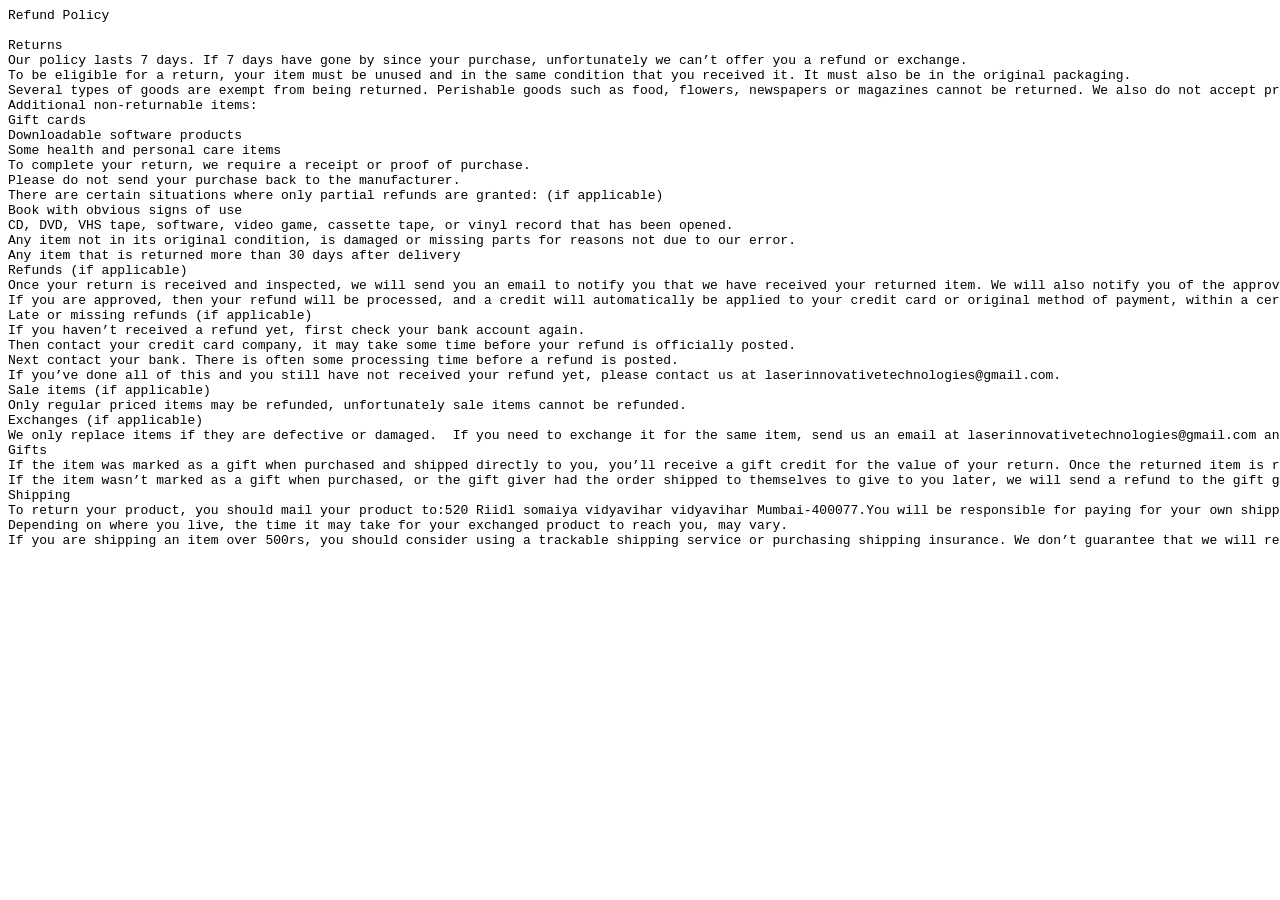
<file: awesome/refund_policy.html>
<html>
<body>
<pre>
Refund Policy

Returns
Our policy lasts 7 days. If 7 days have gone by since your purchase, unfortunately we can’t offer you a refund or exchange.
To be eligible for a return, your item must be unused and in the same condition that you received it. It must also be in the original packaging.
Several types of goods are exempt from being returned. Perishable goods such as food, flowers, newspapers or magazines cannot be returned. We also do not accept products that are intimate or sanitary goods, hazardous materials, or flammable liquids or gases.
Additional non-returnable items:
Gift cards
Downloadable software products
Some health and personal care items
To complete your return, we require a receipt or proof of purchase.
Please do not send your purchase back to the manufacturer.
There are certain situations where only partial refunds are granted: (if applicable)
Book with obvious signs of use
CD, DVD, VHS tape, software, video game, cassette tape, or vinyl record that has been opened.
Any item not in its original condition, is damaged or missing parts for reasons not due to our error.
Any item that is returned more than 30 days after delivery
Refunds (if applicable)
Once your return is received and inspected, we will send you an email to notify you that we have received your returned item. We will also notify you of the approval or rejection of your refund.
If you are approved, then your refund will be processed, and a credit will automatically be applied to your credit card or original method of payment, within a certain amount of days.
Late or missing refunds (if applicable)
If you haven’t received a refund yet, first check your bank account again.
Then contact your credit card company, it may take some time before your refund is officially posted.
Next contact your bank. There is often some processing time before a refund is posted.
If you’ve done all of this and you still have not received your refund yet, please contact us at laserinnovativetechnologies@gmail.com.
Sale items (if applicable)
Only regular priced items may be refunded, unfortunately sale items cannot be refunded.
Exchanges (if applicable)
We only replace items if they are defective or damaged.  If you need to exchange it for the same item, send us an email at laserinnovativetechnologies@gmail.com and send your item to: 622 Manglam Electronic Market Jaipur Rajasthan India 302001.
Gifts
If the item was marked as a gift when purchased and shipped directly to you, you’ll receive a gift credit for the value of your return. Once the returned item is received, a gift certificate will be mailed to you.
If the item wasn’t marked as a gift when purchased, or the gift giver had the order shipped to themselves to give to you later, we will send a refund to the gift giver and he will find out about your return.
Shipping
To return your product, you should mail your product to:520 Riidl somaiya vidyavihar vidyavihar Mumbai-400077.You will be responsible for paying for your own shipping costs for returning your item. Shipping costs are non-refundable. If you receive a refund, the cost of return shipping will be deducted from your refund.
Depending on where you live, the time it may take for your exchanged product to reach you, may vary.
If you are shipping an item over 500rs, you should consider using a trackable shipping service or purchasing shipping insurance. We don’t guarantee that we will receive your returned item.
</pre>

</body>
</html>
</file>
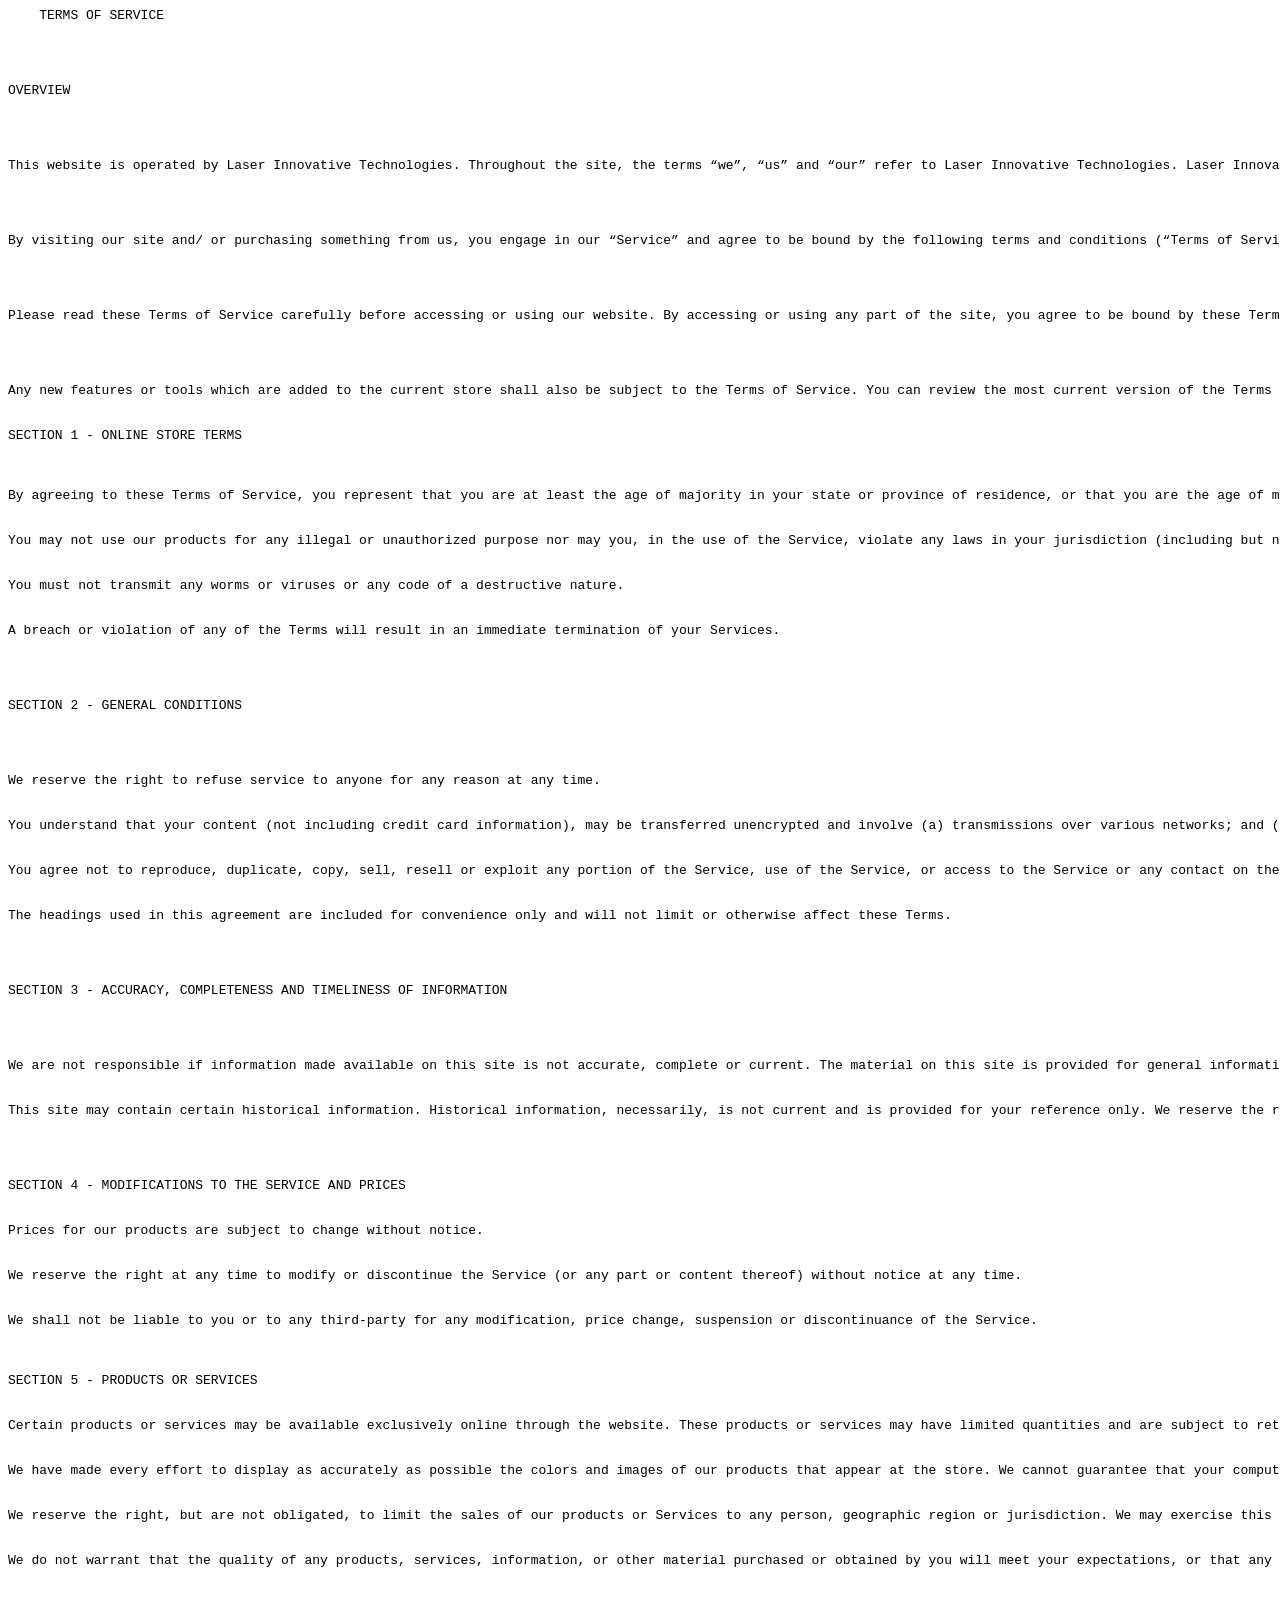
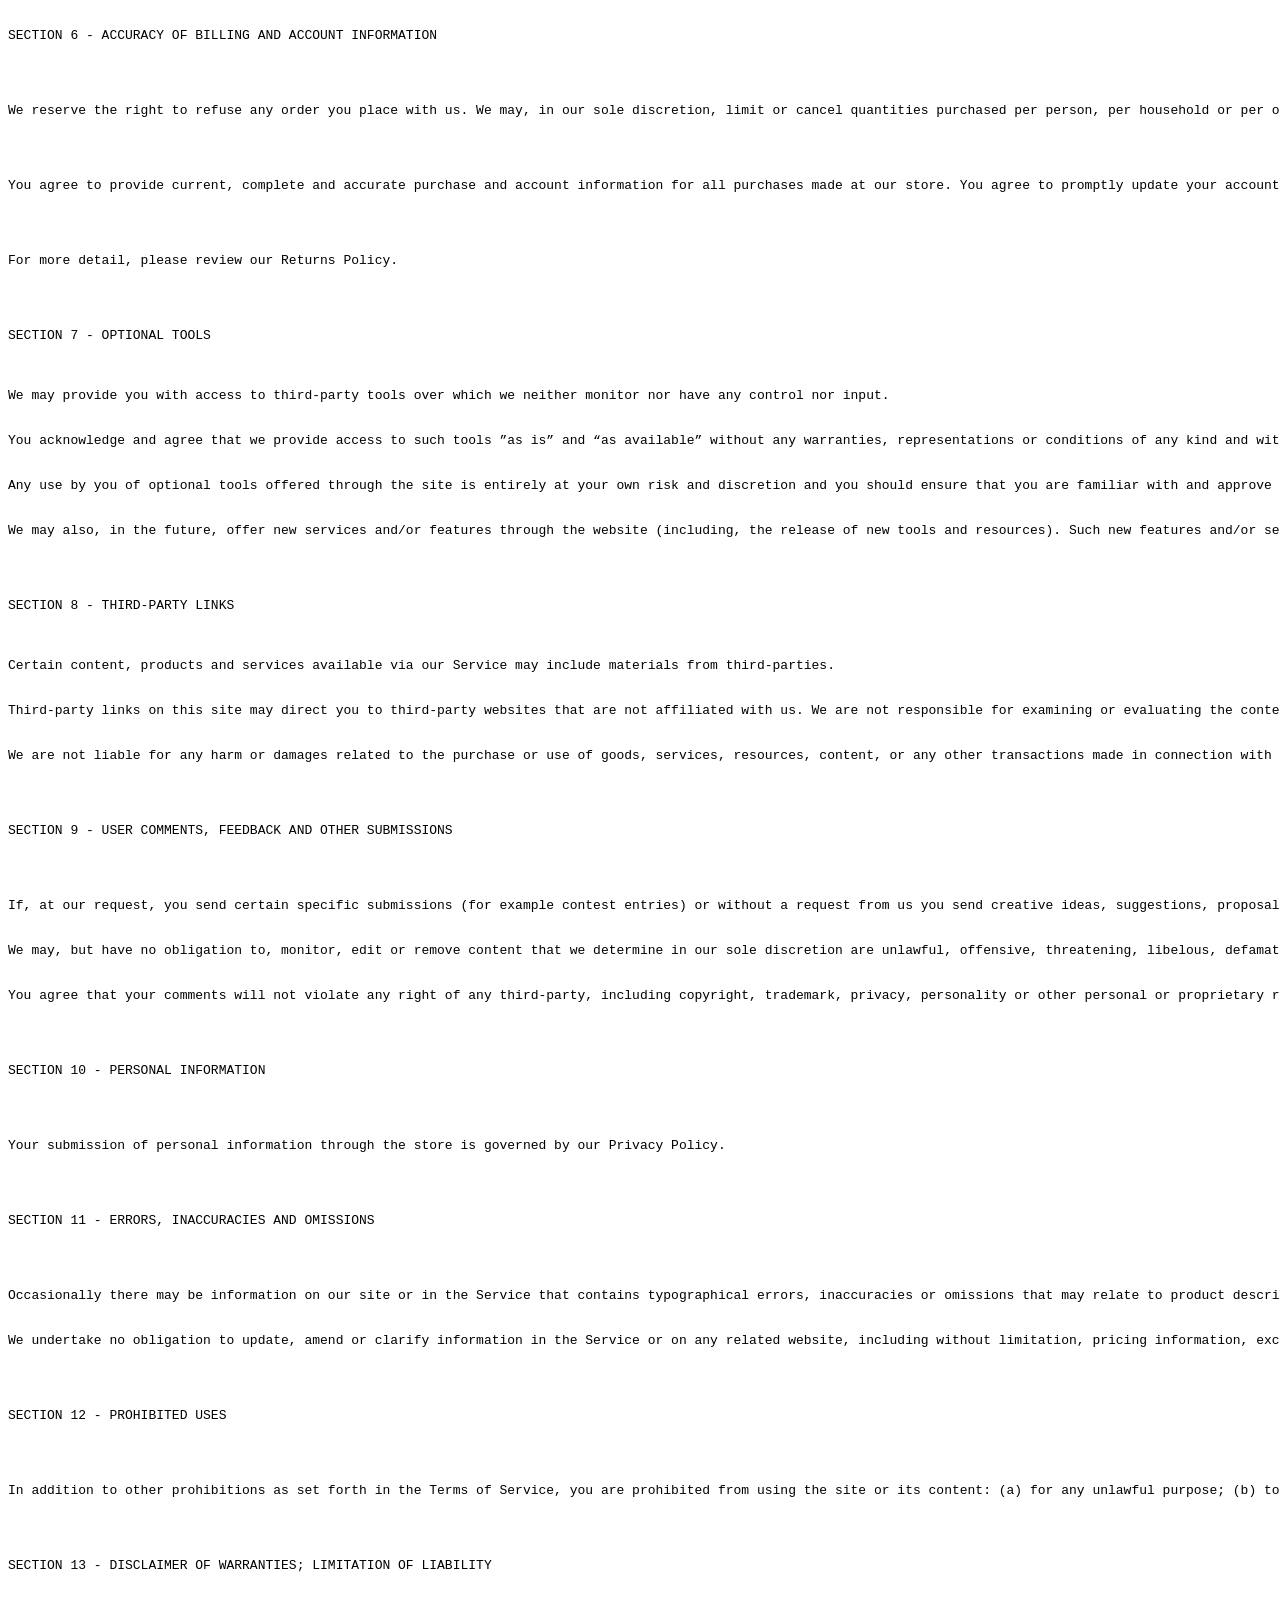
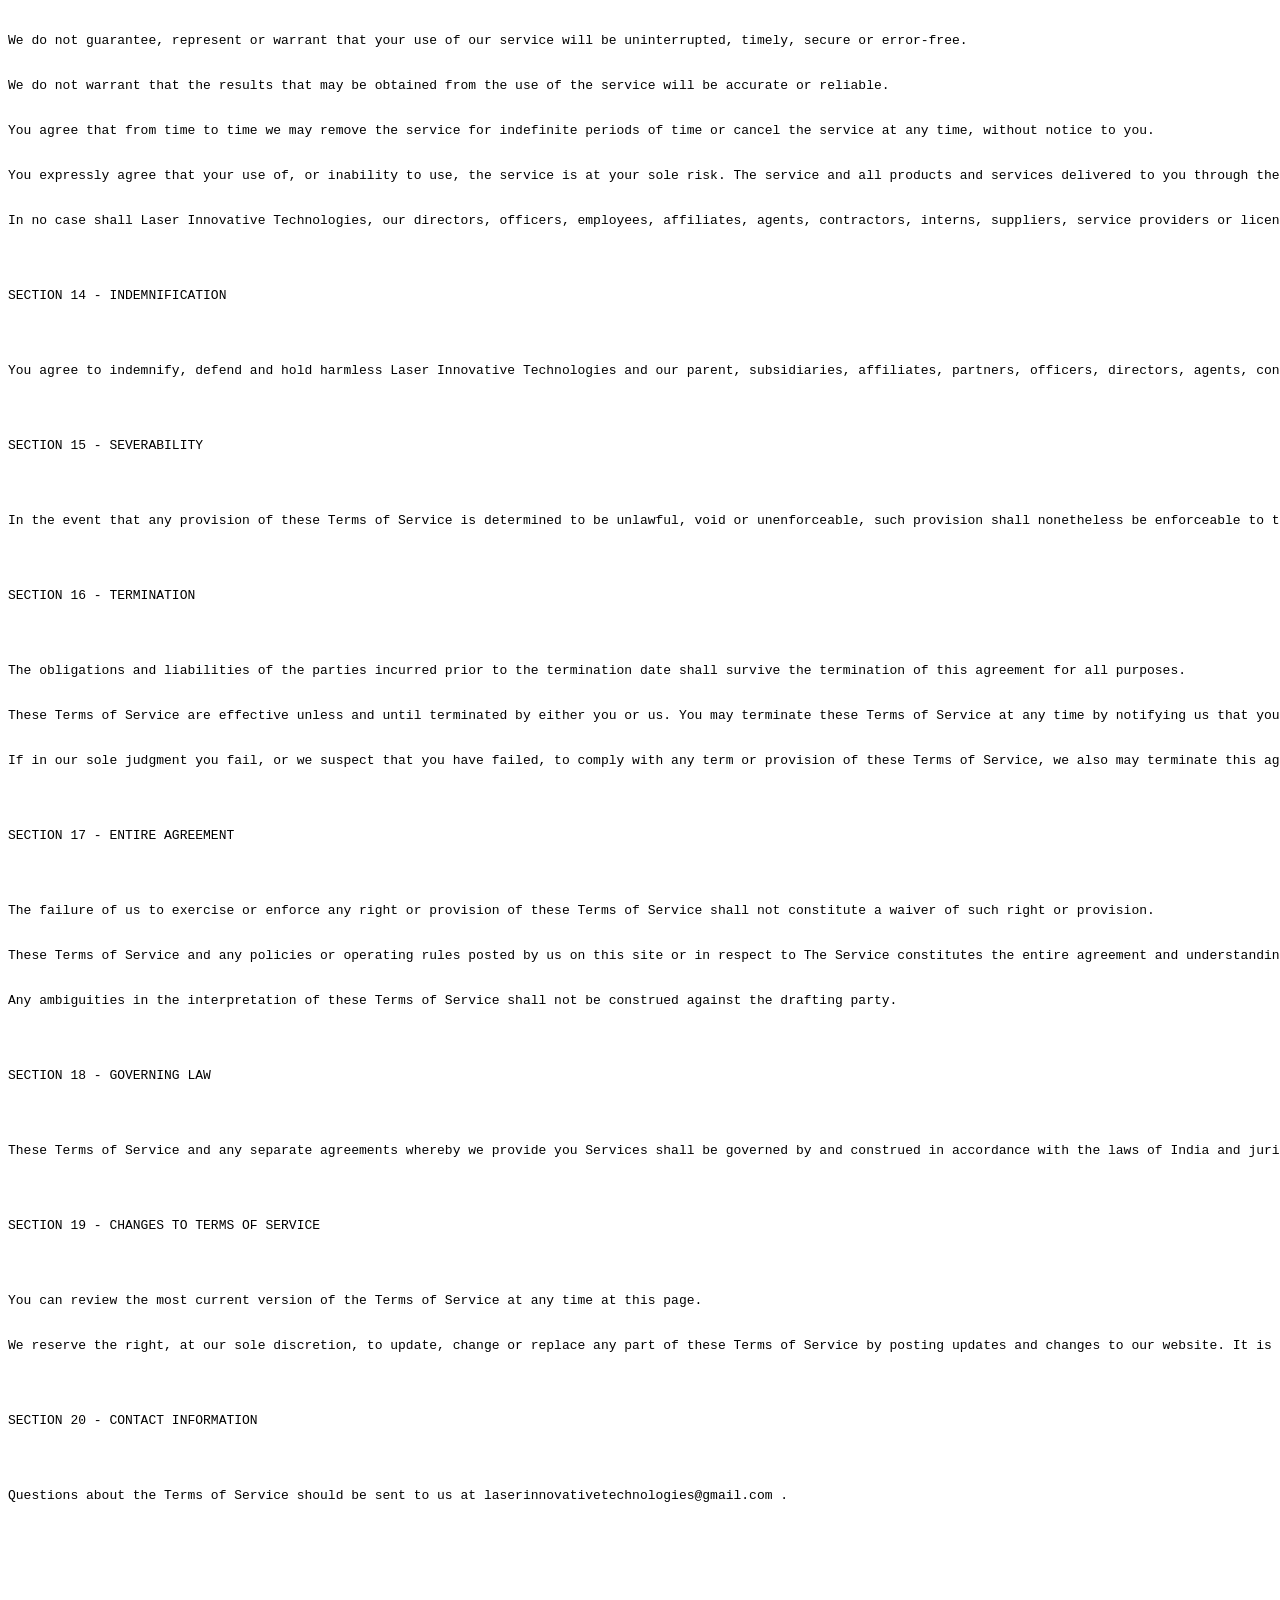
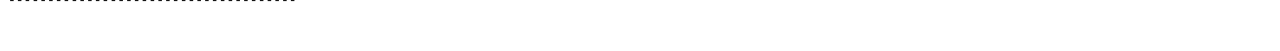
<file: awesome/term_conditions.html>
<html>
<body>
<pre>
    TERMS OF SERVICE




OVERVIEW




This website is operated by Laser Innovative Technologies. Throughout the site, the terms “we”, “us” and “our” refer to Laser Innovative Technologies. Laser Innovative Technologies offers this website, including all information, tools and services available from this site to you, the user, conditioned upon your acceptance of all terms, conditions, policies and notices stated here.




By visiting our site and/ or purchasing something from us, you engage in our “Service” and agree to be bound by the following terms and conditions (“Terms of Service”, “Terms”), including those additional terms and conditions and policies referenced herein and/or available by hyperlink. These Terms of Service apply  to all users of the site, including without limitation users who are browsers, vendors, customers, merchants, and/ or contributors of content.




Please read these Terms of Service carefully before accessing or using our website. By accessing or using any part of the site, you agree to be bound by these Terms of Service. If you do not agree to all the terms and conditions of this agreement, then you may not access the website or use any services. If these Terms of Service are considered an offer, acceptance is expressly limited to these Terms of Service.




Any new features or tools which are added to the current store shall also be subject to the Terms of Service. You can review the most current version of the Terms of Service at any time on this page. We reserve the right to update, change or replace any part of these Terms of Service by posting updates and/or changes to our website. It is your responsibility to check this page periodically for changes. Your continued use of or access to the website following the posting of any changes constitutes acceptance of those changes.


SECTION 1 - ONLINE STORE TERMS



By agreeing to these Terms of Service, you represent that you are at least the age of majority in your state or province of residence, or that you are the age of majority in your state or province of residence and you have given us your consent to allow any of your minor dependents to use this site.


You may not use our products for any illegal or unauthorized purpose nor may you, in the use of the Service, violate any laws in your jurisdiction (including but not limited to copyright laws).


You must not transmit any worms or viruses or any code of a destructive nature.


A breach or violation of any of the Terms will result in an immediate termination of your Services.




SECTION 2 - GENERAL CONDITIONS




We reserve the right to refuse service to anyone for any reason at any time.


You understand that your content (not including credit card information), may be transferred unencrypted and involve (a) transmissions over various networks; and (b) changes to conform and adapt to technical requirements of connecting networks or devices. Credit card information is always encrypted during transfer over networks.


You agree not to reproduce, duplicate, copy, sell, resell or exploit any portion of the Service, use of the Service, or access to the Service or any contact on the website through which the service is provided, without express written permission by us.


The headings used in this agreement are included for convenience only and will not limit or otherwise affect these Terms.




SECTION 3 - ACCURACY, COMPLETENESS AND TIMELINESS OF INFORMATION




We are not responsible if information made available on this site is not accurate, complete or current. The material on this site is provided for general information only and should not be relied upon or used as the sole basis for making decisions without consulting primary, more accurate, more complete or more timely sources of information. Any reliance on the material on this site is at your own risk.


This site may contain certain historical information. Historical information, necessarily, is not current and is provided for your reference only. We reserve the right to modify the contents of this site at any time, but we have no obligation to update any information on our site. You agree that it is your responsibility to monitor changes to our site.




SECTION 4 - MODIFICATIONS TO THE SERVICE AND PRICES


Prices for our products are subject to change without notice.


We reserve the right at any time to modify or discontinue the Service (or any part or content thereof) without notice at any time.


We shall not be liable to you or to any third-party for any modification, price change, suspension or discontinuance of the Service.



SECTION 5 - PRODUCTS OR SERVICES


Certain products or services may be available exclusively online through the website. These products or services may have limited quantities and are subject to return or exchange only according to our Return Policy.


We have made every effort to display as accurately as possible the colors and images of our products that appear at the store. We cannot guarantee that your computer monitor's display of any color will be accurate.


We reserve the right, but are not obligated, to limit the sales of our products or Services to any person, geographic region or jurisdiction. We may exercise this right on a case-by-case basis. We reserve the right to limit the quantities of any products or services that we offer. All descriptions of products or product pricing are subject to change at anytime without notice, at the sole discretion of us. We reserve the right to discontinue any product at any time. Any offer for any product or service made on this site is void where prohibited.


We do not warrant that the quality of any products, services, information, or other material purchased or obtained by you will meet your expectations, or that any errors in the Service will be corrected.




SECTION 6 - ACCURACY OF BILLING AND ACCOUNT INFORMATION




We reserve the right to refuse any order you place with us. We may, in our sole discretion, limit or cancel quantities purchased per person, per household or per order. These restrictions may include orders placed by or under the same customer account, the same credit card, and/or orders that use the same billing and/or shipping address. In the event that we make a change to or cancel an order, we may attempt to notify you by contacting the e-mail and/or billing address/phone number provided at the time the order was made. We reserve the right to limit or prohibit orders that, in our sole judgment, appear to be placed by dealers, resellers or distributors.




You agree to provide current, complete and accurate purchase and account information for all purchases made at our store. You agree to promptly update your account and other information, including your email address and credit card numbers and expiration dates, so that we can complete your transactions and contact you as needed.




For more detail, please review our Returns Policy.




SECTION 7 - OPTIONAL TOOLS



We may provide you with access to third-party tools over which we neither monitor nor have any control nor input.


You acknowledge and agree that we provide access to such tools ”as is” and “as available” without any warranties, representations or conditions of any kind and without any endorsement. We shall have no liability whatsoever arising from or relating to your use of optional third-party tools.


Any use by you of optional tools offered through the site is entirely at your own risk and discretion and you should ensure that you are familiar with and approve of the terms on which tools are provided by the relevant third-party provider(s).


We may also, in the future, offer new services and/or features through the website (including, the release of new tools and resources). Such new features and/or services shall also be subject to these Terms of Service.




SECTION 8 - THIRD-PARTY LINKS



Certain content, products and services available via our Service may include materials from third-parties.


Third-party links on this site may direct you to third-party websites that are not affiliated with us. We are not responsible for examining or evaluating the content or accuracy and we do not warrant and will not have any liability or responsibility for any third-party materials or websites, or for any other materials, products, or services of third-parties.


We are not liable for any harm or damages related to the purchase or use of goods, services, resources, content, or any other transactions made in connection with any third-party websites. Please review carefully the third-party's policies and practices and make sure you understand them before you engage in any transaction. Complaints, claims, concerns, or questions regarding third-party products should be directed to the third-party.




SECTION 9 - USER COMMENTS, FEEDBACK AND OTHER SUBMISSIONS




If, at our request, you send certain specific submissions (for example contest entries) or without a request from us you send creative ideas, suggestions, proposals, plans, or other materials, whether online, by email, by postal mail, or otherwise (collectively, 'comments'), you agree that we may, at any time, without restriction, edit, copy, publish, distribute, translate and otherwise use in any medium any comments that you forward to us. We are and shall be under no obligation (1) to maintain any comments in confidence; (2) to pay compensation for any comments; or (3) to respond to any comments.


We may, but have no obligation to, monitor, edit or remove content that we determine in our sole discretion are unlawful, offensive, threatening, libelous, defamatory, pornographic, obscene or otherwise objectionable or violates any party’s intellectual property or these Terms of Service.


You agree that your comments will not violate any right of any third-party, including copyright, trademark, privacy, personality or other personal or proprietary right. You further agree that your comments will not contain libelous or otherwise unlawful, abusive or obscene material, or contain any computer virus or other malware that could in any way affect the operation of the Service or any related website. You may not use a false e-mail address, pretend to be someone other than yourself, or otherwise mislead us or third-parties as to the origin of any comments. You are solely responsible for any comments you make and their accuracy. We take no responsibility and assume no liability for any comments posted by you or any third-party.




SECTION 10 - PERSONAL INFORMATION




Your submission of personal information through the store is governed by our Privacy Policy.




SECTION 11 - ERRORS, INACCURACIES AND OMISSIONS




Occasionally there may be information on our site or in the Service that contains typographical errors, inaccuracies or omissions that may relate to product descriptions, pricing, promotions, offers, product shipping charges, transit times and availability. We reserve the right to correct any errors, inaccuracies or omissions, and to change or update information or cancel orders if any information in the Service or on any related website is inaccurate at any time without prior notice (including after you have submitted your order).


We undertake no obligation to update, amend or clarify information in the Service or on any related website, including without limitation, pricing information, except as required by law. No specified update or refresh date applied in the Service or on any related website, should be taken to indicate that all information in the Service or on any related website has been modified or updated.




SECTION 12 - PROHIBITED USES




In addition to other prohibitions as set forth in the Terms of Service, you are prohibited from using the site or its content: (a) for any unlawful purpose; (b) to solicit others to perform or participate in any unlawful acts; (c) to violate any international, federal, provincial or state regulations, rules, laws, or local ordinances; (d) to infringe upon or violate our intellectual property rights or the intellectual property rights of others; (e) to harass, abuse, insult, harm, defame, slander, disparage, intimidate, or discriminate based on gender, sexual orientation, religion, ethnicity, race, age, national origin, or disability; (f) to submit false or misleading information; (g) to upload or transmit viruses or any other type of malicious code that will or may be used in any way that will affect the functionality or operation of the Service or of any related website, other websites, or the Internet; (h) to collect or track the personal information of others; (i) to spam, phish, pharm, pretext, spider, crawl, or scrape; (j) for any obscene or immoral purpose; or (k) to interfere with or circumvent the security features of the Service or any related website, other websites, or the Internet. We reserve the right to terminate your use of the Service or any related website for violating any of the prohibited uses.




SECTION 13 - DISCLAIMER OF WARRANTIES; LIMITATION OF LIABILITY




We do not guarantee, represent or warrant that your use of our service will be uninterrupted, timely, secure or error-free.


We do not warrant that the results that may be obtained from the use of the service will be accurate or reliable.


You agree that from time to time we may remove the service for indefinite periods of time or cancel the service at any time, without notice to you.


You expressly agree that your use of, or inability to use, the service is at your sole risk. The service and all products and services delivered to you through the service are (except as expressly stated by us) provided 'as is' and 'as available' for your use, without any representation, warranties or conditions of any kind, either express or implied, including all implied warranties or conditions of merchantability, merchantable quality, fitness for a particular purpose, durability, title, and non-infringement.


In no case shall Laser Innovative Technologies, our directors, officers, employees, affiliates, agents, contractors, interns, suppliers, service providers or licensors be liable for any injury, loss, claim, or any direct, indirect, incidental, punitive, special, or consequential damages of any kind, including, without limitation lost profits, lost revenue, lost savings, loss of data, replacement costs, or any similar damages, whether based in contract, tort (including negligence), strict liability or otherwise, arising from your use of any of the service or any products procured using the service, or for any other claim related in any way to your use of the service or any product, including, but not limited to, any errors or omissions in any content, or any loss or damage of any kind incurred as a result of the use of the service or any content (or product) posted, transmitted, or otherwise made available via the service, even if advised of their possibility. Because some states or jurisdictions do not allow the exclusion or the limitation of liability for consequential or incidental damages, in such states or jurisdictions, our liability shall be limited to the maximum extent permitted by law.




SECTION 14 - INDEMNIFICATION




You agree to indemnify, defend and hold harmless Laser Innovative Technologies and our parent, subsidiaries, affiliates, partners, officers, directors, agents, contractors, licensors, service providers, subcontractors, suppliers, interns and employees, harmless from any claim or demand, including reasonable attorneys’ fees, made by any third-party due to or arising out of your breach of these Terms of Service or the documents they incorporate by reference, or your violation of any law or the rights of a third-party.




SECTION 15 - SEVERABILITY




In the event that any provision of these Terms of Service is determined to be unlawful, void or unenforceable, such provision shall nonetheless be enforceable to the fullest extent permitted by applicable law, and the unenforceable portion shall be deemed to be severed from these Terms of Service, such determination shall not affect the validity and enforceability of any other remaining provisions.




SECTION 16 - TERMINATION




The obligations and liabilities of the parties incurred prior to the termination date shall survive the termination of this agreement for all purposes.


These Terms of Service are effective unless and until terminated by either you or us. You may terminate these Terms of Service at any time by notifying us that you no longer wish to use our Services, or when you cease using our site.


If in our sole judgment you fail, or we suspect that you have failed, to comply with any term or provision of these Terms of Service, we also may terminate this agreement at any time without notice and you will remain liable for all amounts due up to and including the date of termination; and/or accordingly may deny you access to our Services (or any part thereof).




SECTION 17 - ENTIRE AGREEMENT




The failure of us to exercise or enforce any right or provision of these Terms of Service shall not constitute a waiver of such right or provision.


These Terms of Service and any policies or operating rules posted by us on this site or in respect to The Service constitutes the entire agreement and understanding between you and us and govern your use of the Service, superseding any prior or contemporaneous agreements, communications and proposals, whether oral or written, between you and us (including, but not limited to, any prior versions of the Terms of Service).


Any ambiguities in the interpretation of these Terms of Service shall not be construed against the drafting party.




SECTION 18 - GOVERNING LAW




These Terms of Service and any separate agreements whereby we provide you Services shall be governed by and construed in accordance with the laws of India and jurisdiction of Jaipur, Rajasthan




SECTION 19 - CHANGES TO TERMS OF SERVICE




You can review the most current version of the Terms of Service at any time at this page.


We reserve the right, at our sole discretion, to update, change or replace any part of these Terms of Service by posting updates and changes to our website. It is your responsibility to check our website periodically for changes. Your continued use of or access to our website or the Service following the posting of any changes to these Terms of Service constitutes acceptance of those changes.




SECTION 20 - CONTACT INFORMATION




Questions about the Terms of Service should be sent to us at laserinnovativetechnologies@gmail.com .






-------------------------------------


</pre>
</body>
</html>
</file>
<file: templates/assets/css/templatemo-art-factory.css>
/*

ART FACTORY

https://templatemo.com/tm-537-art-factory

*/

/* 
---------------------------------------------
Table of contents
---------------------------------------------
01. font & reset css
02. reset
03. global styles
04. header
05. welcome
06. features
07. team
08. pricing
09. blog
10. contact
11. footer
12. preloader

--------------------------------------------- 
*/

/* 
---------------------------------------------
font & reset css
--------------------------------------------- 
*/
@import url("https://fonts.googleapis.com/css?family=Roboto:100,300,400,500,700,900");
/* 
---------------------------------------------
reset
--------------------------------------------- 
*/
html,
body,
div,
span,
applet,
object,
iframe,
h1,
h2,
h3,
h4,
h5,
h6,
p,
blockquote,
div pre,
a,
abbr,
acronym,
address,
big,
cite,
code,
del,
dfn,
em,
font,
img,
ins,
kbd,
q,
s,
samp,
small,
strike,
strong,
sub,
sup,
tt,
var,
b,
u,
i,
center,
dl,
dt,
dd,
ol,
ul,
li,
figure,
header,
nav,
section,
article,
aside,
footer,
figcaption {
  margin: 0;
  padding: 0;
  border: 0;
  outline: 0;
}

.clearfix:after {
  content: ".";
  display: block;
  clear: both;
  visibility: hidden;
  line-height: 0;
  height: 0;
}

.clearfix {
  display: inline-block;
}

html[xmlns] .clearfix {
  display: block;
}

* html .clearfix {
  height: 1%;
}

ul,
li {
  padding: 0;
  margin: 0;
  list-style: none;
}

header,
nav,
section,
article,
aside,
footer,
hgroup {
  display: block;
}

* {
  box-sizing: border-box;
}

html,
body {
  font-family: "Roboto", sans-serif;
  font-weight: 400;
  background-color: #fff;
  font-size: 16px;
  -ms-text-size-adjust: 100%;
  -webkit-font-smoothing: antialiased;
  -moz-osx-font-smoothing: grayscale;
}

a {
  text-decoration: none !important;
}

h1,
h2,
h3,
h4,
h5,
h6 {
  margin-top: 0px;
  margin-bottom: 0px;
}

ul {
  margin-bottom: 0px;
}

p {
  font-size: 15px;
  line-height: 25px;
  color: #4a4a4a;
}

/* 
---------------------------------------------
global styles
--------------------------------------------- 
*/
html,
body {
  background: #fff;
  font-family: "Roboto", sans-serif;
}

::selection {
  background: #ff589e;
  color: #fff;
}

::-moz-selection {
  background: #ff589e;
  color: #fff;
}

@media (max-width: 991px) {
  html,
  body {
    overflow-x: hidden;
  }
  .mobile-top-fix {
    margin-top: 30px;
    margin-bottom: 0px;
  }
  .mobile-bottom-fix {
    margin-bottom: 30px;
  }
  .mobile-bottom-fix-big {
    margin-bottom: 60px;
  }
}

a.main-button-slider {
  font-size: 13px;
  border-radius: 20px;
  padding: 12px 20px;
  background-color: #f55858;
  text-transform: uppercase;
  color: #fff;
  letter-spacing: 0.25px;
  -webkit-transition: all 0.3s ease 0s;
  -moz-transition: all 0.3s ease 0s;
  -o-transition: all 0.3s ease 0s;
  transition: all 0.3s ease 0s;
}

a.main-button-slider:hover {
  background-color: #0088e8;
}

a.main-button {
  font-size: 13px;
  border-radius: 20px;
  padding: 12px 20px;
  background-color: #00b4c6;
  text-transform: uppercase;
  color: #fff;
  letter-spacing: 0.25px;
  -webkit-transition: all 0.3s ease 0s;
  -moz-transition: all 0.3s ease 0s;
  -o-transition: all 0.3s ease 0s;
  transition: all 0.3s ease 0s;
}

a.main-button:hover {
  background-color: #0088e8;
}

button.main-button {
  outline: none;
  border: none;
  cursor: pointer;
  font-size: 13px;
  border-radius: 20px;
  padding: 10px 20px;
  background-color: #f55858;
  text-transform: uppercase;
  color: #fff;
  letter-spacing: 0.25px;
  -webkit-transition: all 0.3s ease 0s;
  -moz-transition: all 0.3s ease 0s;
  -o-transition: all 0.3s ease 0s;
  transition: all 0.3s ease 0s;
}

button.main-button:hover {
  background-color: #0088e8;
}

.section-heading h2 {
  text-align: center;
  font-size: 48px;
  font-weight: 300;
  color: #232323;
  margin-bottom: 20px;
}

.section-heading p {
  font-size: 17px;
  color: #777;
  text-align: center;
}

/* 
---------------------------------------------
header
--------------------------------------------- 
*/

.background-header {
  background-color: #fff;
  height: 80px !important;
  position: fixed !important;
  top: 0px;
  left: 0px;
  right: 0px;
  box-shadow: 0px 0px 10px rgba(0, 0, 0, 0.15) !important;
}

.background-header .logo,
.background-header .main-nav .nav li a {
  color: #1e1e1e !important;
}

.background-header .main-nav .nav > li:hover > a {
  color: #f55858 !important;
}

.background-header .main-nav .nav > li > ul > li:hover > a {
  color: #f55858 !important;
}

.background-header .nav li a.active {
  color: #f55858 !important;
}

.header-area {
  position: absolute;
  top: 0px;
  left: 0px;
  right: 0px;
  z-index: 100;
  height: 100px;
  -webkit-transition: all 0.5s ease 0s;
  -moz-transition: all 0.5s ease 0s;
  -o-transition: all 0.5s ease 0s;
  transition: all 0.5s ease 0s;
}

.header-area .main-nav {
  min-height: 80px;
  background: transparent;
}

.header-area .main-nav .logo {
  line-height: 80px;
  color: #fff;
  font-size: 28px;
  font-weight: 700;
  text-transform: uppercase;
  letter-spacing: 2px;
  float: left;
  -webkit-transition: all 0.3s ease 0s;
  -moz-transition: all 0.3s ease 0s;
  -o-transition: all 0.3s ease 0s;
  transition: all 0.3s ease 0s;
}

.header-area .main-nav .nav {
  float: right;
  margin-top: 27px;
  margin-left: 20px;
  margin-right: 0px;
  -webkit-transition: all 0.3s ease 0s;
  -moz-transition: all 0.3s ease 0s;
  -o-transition: all 0.3s ease 0s;
  transition: all 0.3s ease 0s;
  position: relative;
  z-index: 999;
}

.header-area .main-nav .nav li {
  padding-left: 20px;
  padding-right: 20px;
}

.header-area .main-nav .nav li:last-child {
  padding-right: 0px;
}

.header-area .main-nav .nav li a {
  display: block;
  font-weight: 500;
  font-size: 13px;
  color: #fff;
  text-transform: uppercase;
  -webkit-transition: all 0.3s ease 0s;
  -moz-transition: all 0.3s ease 0s;
  -o-transition: all 0.3s ease 0s;
  transition: all 0.3s ease 0s;
  height: 40px;
  line-height: 40px;
  border: transparent;
  letter-spacing: 1px;
}

.header-area .main-nav .nav li:hover a {
  color: #f55858;
}

.header-area .main-nav .nav li.submenu {
  position: relative;
  padding-right: 35px;
}

.header-area .main-nav .nav li.submenu:after {
  font-family: FontAwesome;
  content: "\f107";
  font-size: 12px;
  color: #fff;
  position: absolute;
  right: 18px;
  top: 12px;
}

.header-area.background-header .main-nav .nav li.submenu:after {
  color: #000;
}

.header-area .main-nav .nav li.submenu ul {
  position: absolute;
  width: 200px;
  box-shadow: 0 2px 28px 0 rgba(0, 0, 0, 0.06);
  overflow: hidden;
  top: 40px;
  opacity: 0;
  transform: translateY(-2em);
  visibility: hidden;
  z-index: -1;
  transition: all 0.3s ease-in-out 0s, visibility 0s linear 0.3s,
    z-index 0s linear 0.01s;
}

.header-area .main-nav .nav li.submenu ul li {
  margin-left: 0px;
  padding-left: 0px;
  padding-right: 0px;
}

.header-area .main-nav .nav li.submenu ul li a {
  display: block;
  background: #fff;
  color: #3b566e;
  padding-left: 20px;
  height: 40px;
  line-height: 40px;
  -webkit-transition: all 0.3s ease 0s;
  -moz-transition: all 0.3s ease 0s;
  -o-transition: all 0.3s ease 0s;
  transition: all 0.3s ease 0s;
  position: relative;
  font-size: 13px;
  border-bottom: 1px solid #f5f5f5;
}

.header-area .main-nav .nav li.submenu ul li a:before {
  content: "";
  position: absolute;
  width: 0px;
  height: 40px;
  left: 0px;
  top: 0px;
  bottom: 0px;
  -webkit-transition: all 0.3s ease 0s;
  -moz-transition: all 0.3s ease 0s;
  -o-transition: all 0.3s ease 0s;
  transition: all 0.3s ease 0s;
  background: #f55858;
}

.header-area .main-nav .nav li.submenu ul li a:hover {
  background: #fff;
  color: #f55858;
  padding-left: 25px;
}

.header-area .main-nav .nav li.submenu ul li a:hover:before {
  width: 3px;
}

.header-area .main-nav .nav li.submenu:hover ul {
  visibility: visible;
  opacity: 1;
  z-index: 1;
  transform: translateY(0%);
  transition-delay: 0s, 0s, 0.3s;
}

.header-area .main-nav .menu-trigger {
  cursor: pointer;
  display: block;
  position: absolute;
  top: 23px;
  width: 32px;
  height: 40px;
  text-indent: -9999em;
  z-index: 99;
  right: 40px;
  display: none;
}

.header-area .main-nav .menu-trigger span,
.header-area .main-nav .menu-trigger span:before,
.header-area .main-nav .menu-trigger span:after {
  -moz-transition: all 0.4s;
  -o-transition: all 0.4s;
  -webkit-transition: all 0.4s;
  transition: all 0.4s;
  background-color: #fff;
  display: block;
  position: absolute;
  width: 30px;
  height: 2px;
  left: 0;
}

.background-header .main-nav .menu-trigger span,
.background-header .main-nav .menu-trigger span:before,
.background-header .main-nav .menu-trigger span:after {
  background-color: #1e1e1e;
}

.header-area .main-nav .menu-trigger span:before,
.header-area .main-nav .menu-trigger span:after {
  -moz-transition: all 0.4s;
  -o-transition: all 0.4s;
  -webkit-transition: all 0.4s;
  transition: all 0.4s;
  background-color: #fff;
  display: block;
  position: absolute;
  width: 30px;
  height: 2px;
  left: 0;
  width: 75%;
}

.background-header .main-nav .menu-trigger span:before,
.background-header .main-nav .menu-trigger span:after {
  background-color: #1e1e1e;
}

.header-area .main-nav .menu-trigger span:before,
.header-area .main-nav .menu-trigger span:after {
  content: "";
}

.header-area .main-nav .menu-trigger span {
  top: 16px;
}

.header-area .main-nav .menu-trigger span:before {
  -moz-transform-origin: 33% 100%;
  -ms-transform-origin: 33% 100%;
  -webkit-transform-origin: 33% 100%;
  transform-origin: 33% 100%;
  top: -10px;
  z-index: 10;
}

.header-area .main-nav .menu-trigger span:after {
  -moz-transform-origin: 33% 0;
  -ms-transform-origin: 33% 0;
  -webkit-transform-origin: 33% 0;
  transform-origin: 33% 0;
  top: 10px;
}

.header-area .main-nav .menu-trigger.active span,
.header-area .main-nav .menu-trigger.active span:before,
.header-area .main-nav .menu-trigger.active span:after {
  background-color: transparent;
  width: 100%;
}

.header-area .main-nav .menu-trigger.active span:before {
  -moz-transform: translateY(6px) translateX(1px) rotate(45deg);
  -ms-transform: translateY(6px) translateX(1px) rotate(45deg);
  -webkit-transform: translateY(6px) translateX(1px) rotate(45deg);
  transform: translateY(6px) translateX(1px) rotate(45deg);
  background-color: #fff;
}

.background-header .main-nav .menu-trigger.active span:before {
  background-color: #1e1e1e;
}

.header-area .main-nav .menu-trigger.active span:after {
  -moz-transform: translateY(-6px) translateX(1px) rotate(-45deg);
  -ms-transform: translateY(-6px) translateX(1px) rotate(-45deg);
  -webkit-transform: translateY(-6px) translateX(1px) rotate(-45deg);
  transform: translateY(-6px) translateX(1px) rotate(-45deg);
  background-color: #fff;
}

.background-header .main-nav .menu-trigger.active span:after {
  background-color: #1e1e1e;
}

.header-area.header-sticky {
  min-height: 80px;
}

.header-area.header-sticky .nav {
  margin-top: 20px !important;
}

.header-area.header-sticky .nav li a.active {
  color: #f55858;
}

@media (max-width: 1200px) {
  .header-area .main-nav .nav li {
    padding-left: 12px;
    padding-right: 12px;
  }
  .header-area .main-nav:before {
    display: none;
  }
}

@media (max-width: 991px) {
  .header-area {
    padding: 0px 15px;
    height: 80px;
    box-shadow: none;
    text-align: center;
  }
  .header-area .container {
    padding: 0px;
  }
  .header-area .logo {
    margin-left: 30px;
  }
  .header-area .menu-trigger {
    display: block !important;
  }
  .header-area .main-nav {
    overflow: hidden;
  }
  .header-area .main-nav .nav {
    float: none;
    width: 100%;
    margin-top: 80px !important;
    display: none;
    -webkit-transition: all 0s ease 0s;
    -moz-transition: all 0s ease 0s;
    -o-transition: all 0s ease 0s;
    transition: all 0s ease 0s;
    margin-left: 0px;
  }
  .header-area .main-nav .nav li:first-child {
    border-top: 1px solid #eee;
  }
  .header-area .main-nav .nav li {
    width: 100%;
    background: #fff;
    border-bottom: 1px solid #eee;
    padding-left: 0px !important;
    padding-right: 0px !important;
  }
  .header-area .main-nav .nav li a {
    height: 50px !important;
    line-height: 50px !important;
    padding: 0px !important;
    border: none !important;
    background: #fff !important;
    color: #3b566e !important;
  }
  .header-area .main-nav .nav li a:hover {
    background: #eee !important;
  }
  .header-area .main-nav .nav > li > a:hover,
  .header-area .main-nav .nav .submenu > ul > li > a:hover {
    color: #f55858;
  }
  .header-area .main-nav .nav li.submenu ul {
    position: relative;
    visibility: inherit;
    opacity: 1;
    z-index: 1;
    transform: translateY(0%);
    transition-delay: 0s, 0s, 0.3s;
    top: 0px;
    width: 100%;
    box-shadow: none;
    height: 0px;
  }
  .header-area .main-nav .nav li.submenu ul li a {
    font-size: 12px;
    font-weight: 400;
  }
  .header-area .main-nav .nav li.submenu ul li a:hover:before {
    width: 0px;
  }
  .header-area .main-nav .nav li.submenu ul.active {
    height: auto !important;
  }
  .header-area .main-nav .nav li.submenu:after {
    color: #3b566e;
    right: 25px;
    font-size: 14px;
    top: 15px;
  }
  .header-area .main-nav .nav li.submenu:hover ul,
  .header-area .main-nav .nav li.submenu:focus ul {
    height: 0px;
  }
}

@media (min-width: 992px) {
  .header-area .main-nav .nav {
    display: flex !important;
  }
}

/* 
---------------------------------------------
welcome
--------------------------------------------- 
*/
#welcome {
  overflow: hidden;
  position: relative;
  display: flex;
  align-items: center;
  justify-content: center;
  background-image: url(../images/banner-bg.png);
  background-repeat: no-repeat;
/*
TRY IT ... with or without CENTER CENTER
  background-position: center center; 
*/
  background-size: cover;
  width: 100%;
  height: 105vh;
  margin-top: -10vh;
}

.welcome-area .header-text {
  position: absolute;
  top: 55%;
  transform: translateY(-60%);
  text-align: left;
  width: 100%;
}

.welcome-area .header-text .left-text {
  align-self: center;
}

.welcome-area .header-text h1 {
  font-weight: 400;
  font-size: 64px;
  line-height: 80px;
  letter-spacing: 1.4px;
  margin-bottom: 30px;
  color: #fff;
}

.welcome-area .header-text p {
  font-weight: 300;
  font-size: 17px;
  color: #fff;
  line-height: 30px;
  letter-spacing: 0.25px;
  margin-bottom: 40px;
  position: relative;
}

@media (max-width: 991px) {
  .welcome-area .header-text {
    top: 55% !important;
    transform: perspective(1px) translateY(-60%) !important;
  }
  .welcome-area .header-text h1 {
    font-size: 36px;
    line-height: 50px;
    color: #fff;
    margin-bottom: 15px;
  }
  .welcome-area .header-text h1 span {
    color: #fff;
  }
  .welcome-area .header-text p {
    color: #fff;
    margin-bottom: 30px;
  }
}

@media (max-width: 820px) {
  .welcome-area .header-text {
    top: 55% !important;
    transform: perspective(1px) translateY(-60%) !important;
  }
  .welcome-area .header-text h1 {
    font-size: 36px;
    line-height: 50px;
    margin-bottom: 15px;
  }
  .welcome-area .header-text p {
    margin-bottom: 30px;
  }
}

@media (max-width: 765px) {
  .welcome-area {
    margin-bottom: 100px;
  }
  .welcome-area .header-text {
    top: 55% !important;
    transform: perspective(1px) translateY(-50%) !important;
    text-align: center;
  }
  .welcome-area .header-text .buttons {
    display: none;
  }
  .welcome-area .header-text h1 {
    font-weight: 600;
    font-size: 24px !important;
    line-height: 30px !important;
    margin-bottom: 20px !important;
  }
  .welcome-area .header-text h1 span {
    color: #fff;
  }
  .welcome-area .header-text p {
    text-align: center;
    color: #fff;
    font-size: 14px;
    line-height: 22px;
    margin-bottom: 40px;
  }
  .welcome-area .header-text img {
    width: 80%;
    margin-top: 20px;
  }
}

/*
---------------------------------------------
about
---------------------------------------------
*/

#about {
  padding: 120px 0px;
  border-bottom: 1px solid #eee;
}

@media (max-width: 765px) {
  #about {
    padding: 20px 0px 120px 0px;
  }
}

#about .right-text {
  align-self: center;
}

#about .right-text p {
  margin-bottom: 40px;
}

#about2 {
  padding: 120px 0px;
}

#about2 .right-image {
  align-self: center;
}

#about h5,
#about2 h5 {
  font-size: 26px;
  font-weight: 700;
  color: #1e1e1e;
  line-height: 40px;
  margin-bottom: 25px;
  letter-spacing: 0.5px;
}

#about p,
#about2 p {
  margin-bottom: 30px;
  font-size: 16px;
  line-height: 30px;
  letter-spacing: 0.5px;
}

#about2 ul li img {
  display: inline;
  float: left;
}

#about2 ul li .text {
  margin-left: 80px;
}

#about2 ul li .text h6 {
  padding-top: 12px;
  font-size: 21px;
  font-weight: 500;
  color: #1e1e1e;
  margin-bottom: 20px;
}

/* 
---------------------------------------------
services
--------------------------------------------- 
*/
#services {
  position: relative;
  padding: 120px 0px 90px 0px;
  background: rgba(0, 136, 232, 1);
  background: -moz-linear-gradient(
    -45deg,
    rgba(0, 136, 232, 1) 0%,
    rgba(0, 182, 198, 1) 0%,
    rgba(0, 136, 232, 1) 100%
  );
  background: -webkit-gradient(
    left top,
    right bottom,
    color-stop(0%, rgba(0, 136, 232, 1)),
    color-stop(0%, rgba(0, 182, 198, 1)),
    color-stop(100%, rgba(0, 136, 232, 1))
  );
  background: -webkit-linear-gradient(
    -45deg,
    rgba(0, 136, 232, 1) 0%,
    rgba(0, 182, 198, 1) 0%,
    rgba(0, 136, 232, 1) 100%
  );
  background: -o-linear-gradient(
    -45deg,
    rgba(0, 136, 232, 1) 0%,
    rgba(0, 182, 198, 1) 0%,
    rgba(0, 136, 232, 1) 100%
  );
  background: -ms-linear-gradient(
    -45deg,
    rgba(0, 136, 232, 1) 0%,
    rgba(0, 182, 198, 1) 0%,
    rgba(0, 136, 232, 1) 100%
  );
  background: linear-gradient(
    135deg,
    rgba(0, 136, 232, 1) 0%,
    rgba(0, 182, 198, 1) 0%,
    rgba(0, 136, 232, 1) 100%
  );
  filter: progid:DXImageTransform.Microsoft.gradient( startColorstr='#0088e8', endColorstr='#0088e8', GradientType=1 );
}

.service-item {
  cursor: pointer;
  display: block;
  background: #ffffff;
  box-shadow: 0 2px 48px 0 rgba(0, 0, 0, 0.1);
  padding: 40px 30px;
  text-align: center;
  -webkit-transition: all 0.3s ease 0s;
  -moz-transition: all 0.3s ease 0s;
  -o-transition: all 0.3s ease 0s;
  transition: all 0.3s ease 0s;
  position: relative;
}

@media screen and (max-width: 920px) {
  .service-item {
    margin: 0px 30px !important;
  }
}

.service-item:hover .icon,
.service-item:hover a.main-button {
  background-color: #0088e8;
}

.service-item .icon {
  text-align: center;
  -webkit-transition: all 0.3s ease 0s;
  -moz-transition: all 0.3s ease 0s;
  -o-transition: all 0.3s ease 0s;
  transition: all 0.3s ease 0s;
  width: 100px;
  height: 100px;
  line-height: 100px;
  margin: auto;
  position: relative;
  margin-bottom: 30px;
  background: #00b4c6;
  -webkit-border-radius: 50%;
  -moz-border-radius: 50%;
  border-radius: 50%;
  position: relative;
}

.service-item .icon img {
  max-width: 50px;
  position: absolute;
  top: 50%;
  left: 50%;
  transform: translate(-50%, -50%);
}

.service-item .service-title {
  font-weight: 500;
  font-size: 18px;
  color: #1e1e1e;
  letter-spacing: 0.7px;
  margin-bottom: 15px;
  position: relative;
  z-index: 2;
}

.service-item p {
  font-weight: 400;
  font-size: 13px;
  color: #777;
  letter-spacing: 0.5px;
  line-height: 25px;
  position: relative;
  z-index: 2;
}

.service-item a.main-button {
  margin-top: 30px;
  display: inline-block;
}

.owl-carousel .owl-dots {
  margin-top: 60px;
  text-align: center;
  align-self: center;
}

.owl-carousel button.owl-dot span {
  border-radius: 50%;
  background-color: #fff;
  width: 5px;
  height: 5px;
  display: inline-block;
  margin: 0px 5px;
}

.owl-carousel button.active span {
  width: 8px;
  height: 8px;
  padding-top: 1.5px;
}

.owl-carousel {
  position: relative;
}

.owl-carousel .owl-nav button.owl-next span {
  top: 32%;
  border-radius: 50%;
  font-size: 36px;
  color: #fff;
  right: -80px;
  width: 60px;
  height: 60px;
  line-height: 60px;
  text-align: center;
  display: inline-block;
  background-color: rgba(250, 250, 250, 0.15);
  position: absolute;
}

.owl-carousel .owl-nav button.owl-prev span {
  top: 32%;
  border-radius: 50%;
  font-size: 36px;
  color: #fff;
  left: -80px;
  width: 60px;
  height: 60px;
  line-height: 60px;
  text-align: center;
  display: inline-block;
  background-color: rgba(250, 250, 250, 0.15);
  position: absolute;
}

@media screen and (max-width: 1320px) {
  .owl-carousel .owl-nav {
    display: none !important;
  }
}

/*
---------------------------------------------
accordions
---------------------------------------------
*/

#frequently-question {
  padding: 120px 0px;
}

#frequently-question .section-heading p {
  margin-bottom: 80px;
}

#frequently-question .left-text {
  align-self: center !important;
}

#frequently-question .left-text h5 {
  font-size: 26px;
  font-weight: 700;
  color: #1e1e1e;
  line-height: 40px;
  margin-bottom: 25px;
  letter-spacing: 0.5px;
}

#frequently-question .left-text p {
  margin-bottom: 30px;
  font-size: 16px;
  line-height: 30px;
  letter-spacing: 0.5px;
}

#frequently-question .left-text span {
  font-size: 16px;
  color: #4a4a4a;
  margin-bottom: 50px;
  display: block;
}

#frequently-question .left-text span a {
  font-weight: 500;
}

@media (max-width: 765px) {
  #frequently-question .left-text {
    margin-bottom: 60px;
  }
}

.accordions {
  background-color: #f7f7f7;
}
.accordion-head {
  padding: 20px;
  font-size: 20px;
  cursor: pointer;
  transition: color 200ms ease-in-out;
  border-bottom: 1px solid #fff;
}
@media screen and (min-width: 768px) {
  .accordion-head {
    padding: 1rem;
    font-size: 1.2rem;
  }
}
.accordion-head .icon {
  float: right;
  transition: transform 200ms ease-in-out;
}
.accordion-head.is-open {
  color: #0088e8;
  border-bottom: none;
}
.accordion-head.is-open .icon {
  transform: rotate(45deg);
}
.accordion-body {
  overflow: hidden;
  height: 0;
  transition: height 300ms ease-in-out;
  border-bottom: 1px solid #fff;
}
.accordion-body > .content {
  padding: 20px;
  padding-top: 0;
}

/* 
---------------------------------------------
contact
--------------------------------------------- 
*/

#contact-us .container-fluid {
  padding-right: 0px;
  padding-left: 0px;
  overflow-x: hidden;
}

#contact-us .col-lg-6 {
  padding-left: 0px;
  padding-right: 0px;
}

#contact-us h5 {
  font-weight: 500;
  font-size: 18px;
  color: #1e1e1e;
  letter-spacing: 0.25px;
  line-height: 26px;
}

.contact-text {
  font-weight: 400;
  font-size: 14px;
  color: #6f8ba4;
  letter-spacing: 0.6px;
  line-height: 26px;
}

.contact-text p {
  margin-bottom: 28px;
}

.contact-field {
  background-color: rgba(250, 250, 250, 0.3);
}

.contact-form {
  padding: 100px;
  background: rgba(0, 136, 232, 1);
  background: -moz-linear-gradient(
    -45deg,
    rgba(0, 136, 232, 1) 0%,
    rgba(0, 182, 198, 1) 0%,
    rgba(0, 136, 232, 1) 100%
  );
  background: -webkit-gradient(
    left top,
    right bottom,
    color-stop(0%, rgba(0, 136, 232, 1)),
    color-stop(0%, rgba(0, 182, 198, 1)),
    color-stop(100%, rgba(0, 136, 232, 1))
  );
  background: -webkit-linear-gradient(
    -45deg,
    rgba(0, 136, 232, 1) 0%,
    rgba(0, 182, 198, 1) 0%,
    rgba(0, 136, 232, 1) 100%
  );
  background: -o-linear-gradient(
    -45deg,
    rgba(0, 136, 232, 1) 0%,
    rgba(0, 182, 198, 1) 0%,
    rgba(0, 136, 232, 1) 100%
  );
  background: -ms-linear-gradient(
    -45deg,
    rgba(0, 136, 232, 1) 0%,
    rgba(0, 182, 198, 1) 0%,
    rgba(0, 136, 232, 1) 100%
  );
  background: linear-gradient(
    135deg,
    rgba(0, 136, 232, 1) 0%,
    rgba(0, 182, 198, 1) 0%,
    rgba(0, 136, 232, 1) 100%
  );
  filter: progid:DXImageTransform.Microsoft.gradient( startColorstr='#0088e8', endColorstr='#0088e8', GradientType=1 );
}

@media (max-width: 765px) {
  .contact-form {
    padding: 60px;
    margin-top: -7px;
  }
}

.contact-form input,
.contact-form textarea {
  color: #777;
  font-size: 14px;
  border: none;
  width: 100%;
  height: 50px;
  outline: none;
  padding-left: 20px;
  padding-right: 20px;
  border-radius: 0px;
  -webkit-appearance: none;
  -moz-appearance: none;
  appearance: none;
  margin-bottom: 30px;
}

.contact-form textarea {
  height: 150px;
  resize: none;
  padding: 20px;
}

.contact-form {
  text-align: center;
}

.contact-form ::-webkit-input-placeholder {
  /* Edge */
  color: #fff;
}

.contact-form :-ms-input-placeholder {
  /* Internet Explorer 10-11 */
  color: #fff;
}

.contact-form ::placeholder {
  color: #fff;
}

/* 
---------------------------------------------
footer
--------------------------------------------- 
*/
footer {
  background-color: #fff;
  padding: 60px 0px;
}

footer .social {
  overflow: hidden;
  text-align: right;
}

footer .social li {
  margin: 0px 5px;
  display: inline-block;
}

footer .social li a {
  color: #fff;
  text-align: center;
  background-color: #00b4c6;
  width: 40px;
  height: 40px;
  line-height: 40px;
  border-radius: 5px;
  display: inline-block;
  font-size: 16px;
  -webkit-transition: all 0.3s ease 0s;
  -moz-transition: all 0.3s ease 0s;
  -o-transition: all 0.3s ease 0s;
  transition: all 0.3s ease 0s;
}

footer .social li a:hover {
  background-color: #0088e8;
  color: #fff;
}

footer .copyright {
  margin-top: 10px;
  font-weight: 400;
  font-size: 15px;
  color: #4a4a4a;
  letter-spacing: 0.88px;
  text-transform: capitalize;
}

@media (max-width: 991px) {
  footer .copyright {
    text-align: center;
  }
  footer .social {
    text-align: center;
    margin-top: 15px;
  }
}

/* 
---------------------------------------------
preloader
--------------------------------------------- 
*/
#preloader {
  overflow: hidden;
  background-image: linear-gradient(145deg, #00b4c6 0%, #0088e8 100%);
  left: 0;
  right: 0;
  top: 0;
  bottom: 0;
  position: fixed;
  z-index: 9999;
  color: #fff;
}

#preloader .jumper {
  left: 0;
  top: 0;
  right: 0;
  bottom: 0;
  display: block;
  position: absolute;
  margin: auto;
  width: 50px;
  height: 50px;
}

#preloader .jumper > div {
  background-color: #fff;
  width: 10px;
  height: 10px;
  border-radius: 100%;
  -webkit-animation-fill-mode: both;
  animation-fill-mode: both;
  position: absolute;
  opacity: 0;
  width: 50px;
  height: 50px;
  -webkit-animation: jumper 1s 0s linear infinite;
  animation: jumper 1s 0s linear infinite;
}

#preloader .jumper > div:nth-child(2) {
  -webkit-animation-delay: 0.33333s;
  animation-delay: 0.33333s;
}

#preloader .jumper > div:nth-child(3) {
  -webkit-animation-delay: 0.66666s;
  animation-delay: 0.66666s;
}

@-webkit-keyframes jumper {
  0% {
    opacity: 0;
    -webkit-transform: scale(0);
    transform: scale(0);
  }
  5% {
    opacity: 1;
  }
  100% {
    -webkit-transform: scale(1);
    transform: scale(1);
    opacity: 0;
  }
}

@keyframes jumper {
  0% {
    opacity: 0;
    -webkit-transform: scale(0);
    transform: scale(0);
  }
  5% {
    opacity: 1;
  }
  100% {
    opacity: 0;
  }
}
</file>
<file: templates/assets/css/owl-carousel.css>
/**
 * Owl Carousel v2.3.4
 * Copyright 2013-2018 David Deutsch
 * Licensed under: SEE LICENSE IN https://github.com/OwlCarousel2/OwlCarousel2/blob/master/LICENSE
 */
/*
 *  Owl Carousel - Core
 */
.owl-carousel {
  display: none;
  width: 100%;
  -webkit-tap-highlight-color: transparent;
  /* position relative and z-index fix webkit rendering fonts issue */
  position: relative;
  z-index: 1; }
  .owl-carousel .owl-stage {
    position: relative;
    -ms-touch-action: pan-Y;
    touch-action: manipulation;
    -moz-backface-visibility: hidden;
    /* fix firefox animation glitch */ }
  .owl-carousel .owl-stage:after {
    content: ".";
    display: block;
    clear: both;
    visibility: hidden;
    line-height: 0;
    height: 0; }
  .owl-carousel .owl-stage-outer {
    position: relative;
    overflow: hidden;
    /* fix for flashing background */
    -webkit-transform: translate3d(0px, 0px, 0px); }
  .owl-carousel .owl-wrapper,
  .owl-carousel .owl-item {
    -webkit-backface-visibility: hidden;
    -moz-backface-visibility: hidden;
    -ms-backface-visibility: hidden;
    -webkit-transform: translate3d(0, 0, 0);
    -moz-transform: translate3d(0, 0, 0);
    -ms-transform: translate3d(0, 0, 0); }
  .owl-carousel .owl-item {
    position: relative;
    min-height: 1px;
    float: left;
    -webkit-backface-visibility: hidden;
    -webkit-tap-highlight-color: transparent;
    -webkit-touch-callout: none; }
  .owl-carousel .owl-item img {
    display: block;
    width: 100%; }
  .owl-carousel .owl-nav.disabled,
  .owl-carousel .owl-dots.disabled {
    display: none; }
  .owl-carousel .owl-nav .owl-prev,
  .owl-carousel .owl-nav .owl-next,
  .owl-carousel .owl-dot {
    cursor: pointer;
    -webkit-user-select: none;
    -khtml-user-select: none;
    -moz-user-select: none;
    -ms-user-select: none;
    user-select: none; }
  .owl-carousel .owl-nav button.owl-prev,
  .owl-carousel .owl-nav button.owl-next,
  .owl-carousel button.owl-dot {
    background: none;
    color: inherit;
    border: none;
    padding: 0 !important;
    font: inherit; }
  .owl-carousel.owl-loaded {
    display: block; }
  .owl-carousel.owl-loading {
    opacity: 0;
    display: block; }
  .owl-carousel.owl-hidden {
    opacity: 0; }
  .owl-carousel.owl-refresh .owl-item {
    visibility: hidden; }
  .owl-carousel.owl-drag .owl-item {
    -ms-touch-action: pan-y;
        touch-action: pan-y;
    -webkit-user-select: none;
    -moz-user-select: none;
    -ms-user-select: none;
    user-select: none; }
  .owl-carousel.owl-grab {
    cursor: move;
    cursor: grab; }
  .owl-carousel.owl-rtl {
    direction: rtl; }
  .owl-carousel.owl-rtl .owl-item {
    float: right; }

/* No Js */
.no-js .owl-carousel {
  display: block; }

/*
 *  Owl Carousel - Animate Plugin
 */
.owl-carousel .animated {
  animation-duration: 1000ms;
  animation-fill-mode: both; }

.owl-carousel .owl-animated-in {
  z-index: 0; }

.owl-carousel .owl-animated-out {
  z-index: 1; }

.owl-carousel .fadeOut {
  animation-name: fadeOut; }

@keyframes fadeOut {
  0% {
    opacity: 1; }
  100% {
    opacity: 0; } }

/*
 * 	Owl Carousel - Auto Height Plugin
 */
.owl-height {
  transition: height 500ms ease-in-out; }

/*
 * 	Owl Carousel - Lazy Load Plugin
 */
.owl-carousel .owl-item {
  /**
			This is introduced due to a bug in IE11 where lazy loading combined with autoheight plugin causes a wrong
			calculation of the height of the owl-item that breaks page layouts
		 */ }
  .owl-carousel .owl-item .owl-lazy {
    opacity: 0;
    transition: opacity 400ms ease; }
  .owl-carousel .owl-item .owl-lazy[src^=""], .owl-carousel .owl-item .owl-lazy:not([src]) {
    max-height: 0; }
  .owl-carousel .owl-item img.owl-lazy {
    transform-style: preserve-3d; }

/*
 * 	Owl Carousel - Video Plugin
 */
.owl-carousel .owl-video-wrapper {
  position: relative;
  height: 100%;
  background: #000; }

.owl-carousel .owl-video-play-icon {
  position: absolute;
  height: 80px;
  width: 80px;
  left: 50%;
  top: 50%;
  margin-left: -40px;
  margin-top: -40px;
  background: url("owl.video.play.png") no-repeat;
  cursor: pointer;
  z-index: 1;
  -webkit-backface-visibility: hidden;
  transition: transform 100ms ease; }

.owl-carousel .owl-video-play-icon:hover {
  -ms-transform: scale(1.3, 1.3);
      transform: scale(1.3, 1.3); }

.owl-carousel .owl-video-playing .owl-video-tn,
.owl-carousel .owl-video-playing .owl-video-play-icon {
  display: none; }

.owl-carousel .owl-video-tn {
  opacity: 0;
  height: 100%;
  background-position: center center;
  background-repeat: no-repeat;
  background-size: contain;
  transition: opacity 400ms ease; }

.owl-carousel .owl-video-frame {
  position: relative;
  z-index: 1;
  height: 100%;
  width: 100%; }
</file>
